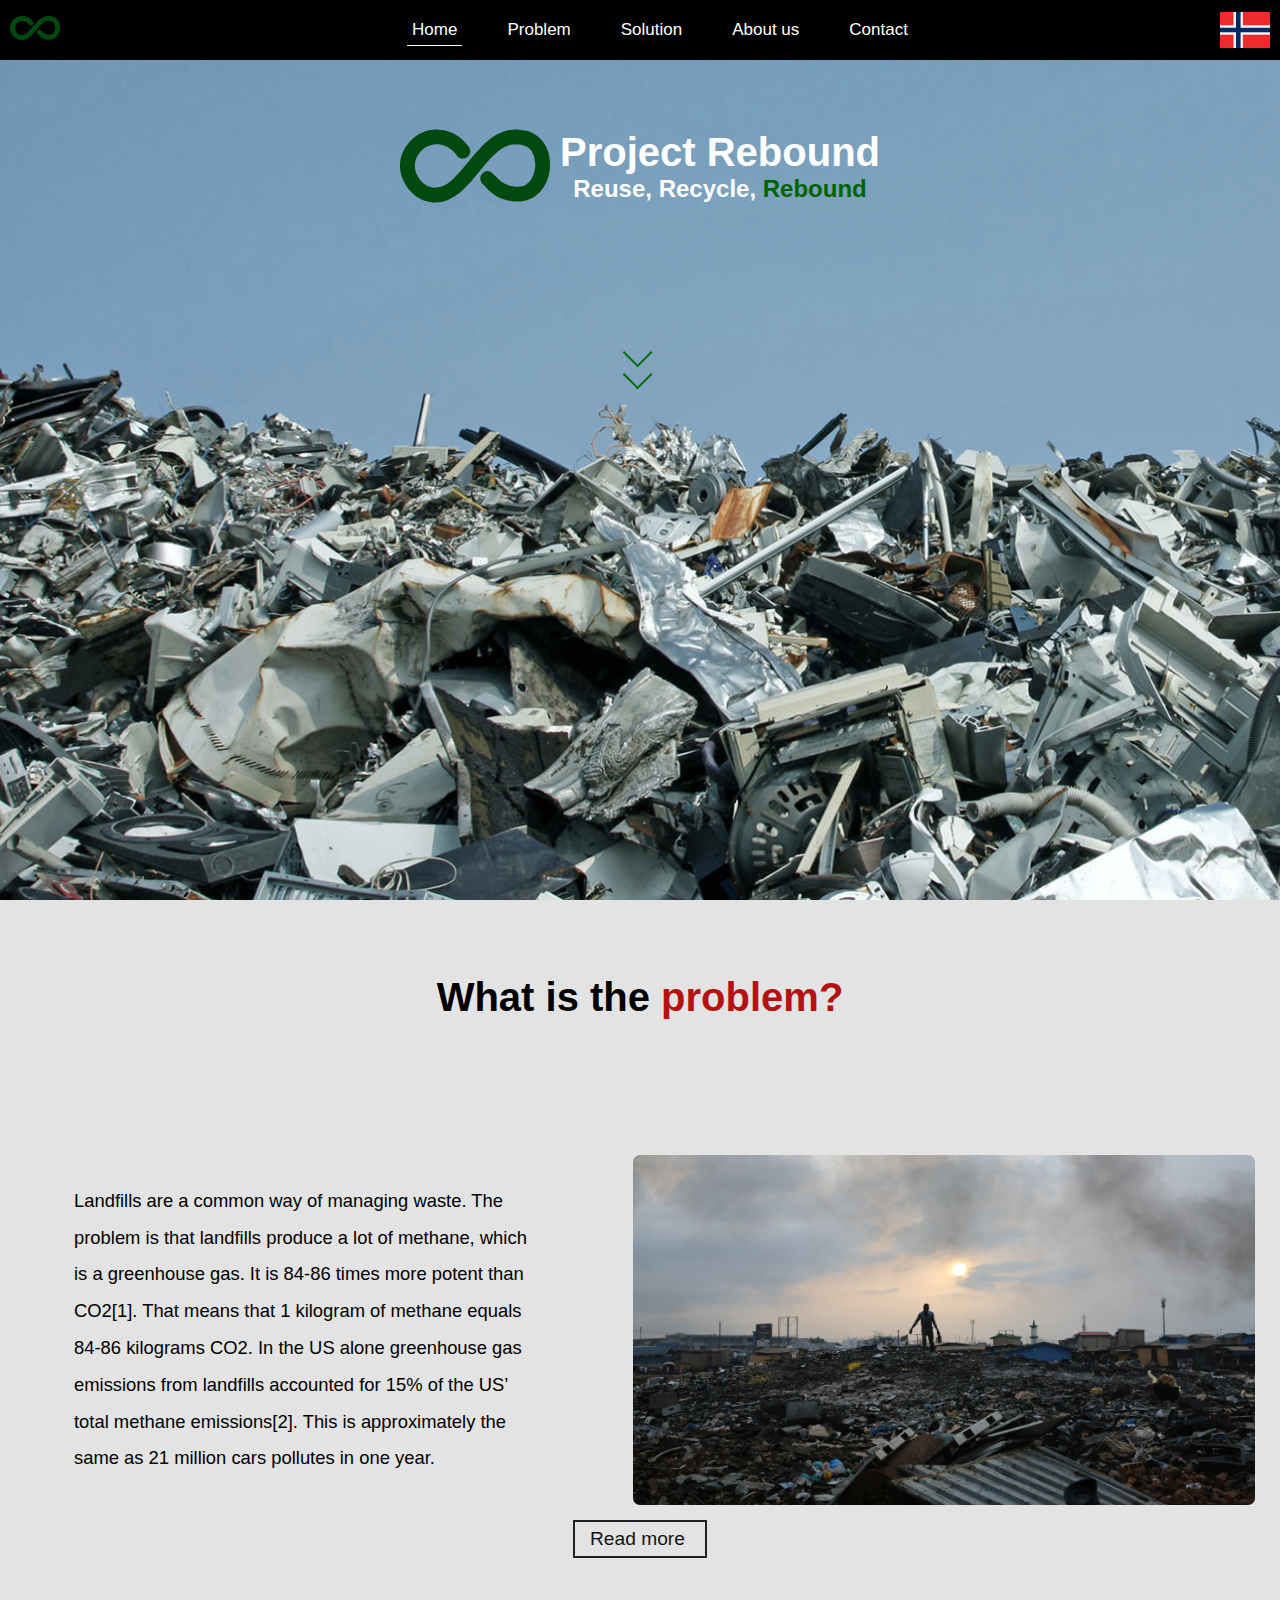
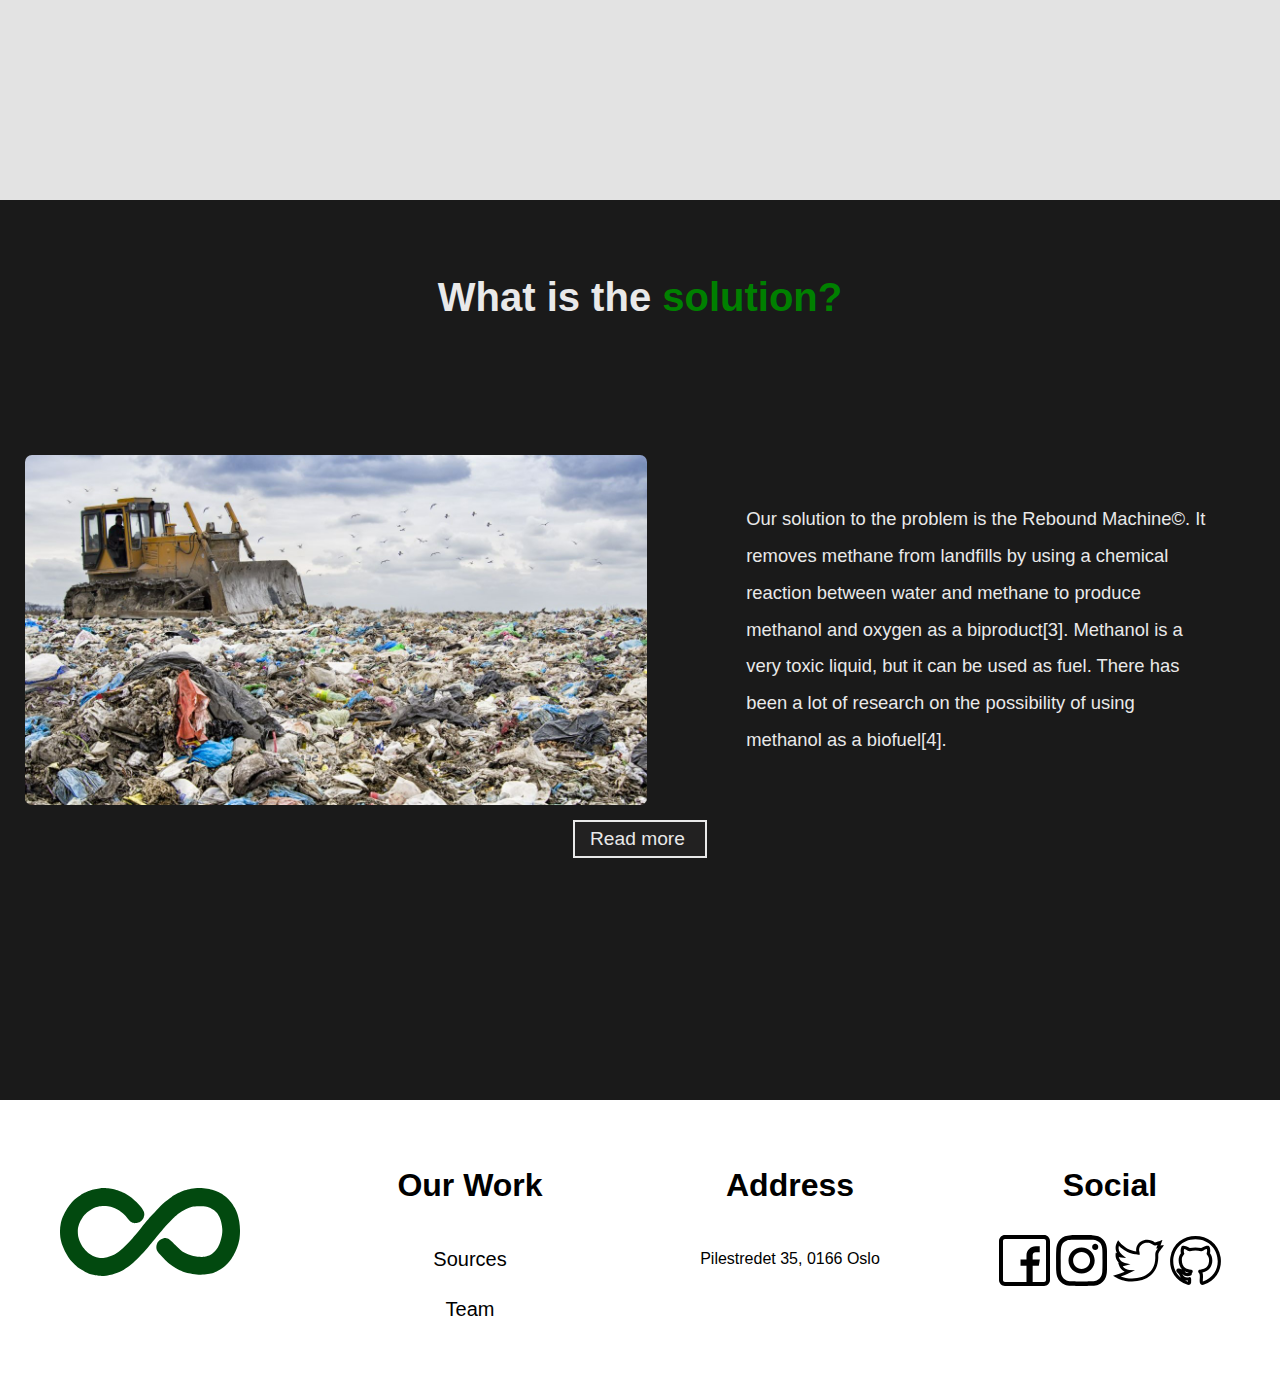
<file: index.html>
<!DOCTYPE html>
<html lang="en">

<head>
    <link rel="stylesheet" href="Resources/stylesheets/index.css">
    <link rel="stylesheet" href="Resources/stylesheets/footer.css">
    <link rel="stylesheet" href="Resources/stylesheets/nav-bar.css">
    <link rel="stylesheet" href="Resources/stylesheets/scroll.css">
    <script src="Resources/scripts/index.js"></script>
    <!--Special Chars (æ,ø,å)-->
    <meta charset="UTF-8">
    <!--Better control of layout on mobile devices-->
    <meta name="viewport" content="width=device-width, initial-scale=1">
    <link rel="icon" type="image/png" href="Resources/images/infinite-mathematical-symbol(2).svg" />
    <title>Rebound</title>
</head>

<body>
    <!------------------------- NAVBAR ----------------------------------->
    <nav class="nav-bar">
        <a href="index.html" class="box">
            <img src="Resources/images/infinite-mathematical-symbol(2).svg" alt="Rebound logo" class="nav-logo">
        </a>
        <ul class="nav-all-items box">
            <li class="nav-item-li active">
                <a class="nav-item-a" href="index.html">Home</a>
            </li>

            <li class="nav-item-li">
                <a class="nav-item-a" href="problem.html">Problem</a>
            </li>

            <li class="nav-item-li">
                <a class="nav-item-a" href="solution.html">Solution</a>
            </li>

            <li class="nav-item-li">
                <a class="nav-item-a" href="aboutus.html">About us</a>
            </li>

            <li class="nav-item-li">
                <a class="nav-item-a" href="contact.html">Contact</a>
            </li>
        </ul>
        <a href="Norwegian/index.html" class="box flagbox">
            <img src="Resources/images/norge.png" alt="Norwegian flag" class="nav-logo flag">
        </a>
    </nav>
    <ul class="hamburger-nav-bar" id="hamburger-nav-bar">
        <li class="hamburger-li"><a href="index.html">Home</a></li>
        <li class="hamburger-li"><a href="problem.html">Problem</a></li>
        <li class="hamburger-li"><a href="solution.html">Solution</a></li>
        <li class="hamburger-li"><a href="aboutus.html">About us</a></li>
        <li class="hamburger-li"><a href="contact.html">Contact</a></li>
        <a href="#" class="hamburger-a-closed" name="Close hamburger menu" title="Close hamburger menu">
            <div class="hamburger-line-closed"></div>
            <div class="hamburger-line-closed"></div>
            <div class="hamburger-line-closed"></div>
        </a>
    </ul>
    <a class="hamburger-a" href="#hamburger-nav-bar" name="Open hamburger menu" title="Open hamburger menu">
        <div class="hamburger-line-open"></div>
        <div class="hamburger-line-open"></div>
        <div class="hamburger-line-open"></div>
    </a>
    <!-- First slideshow -->
    <div class="slideshow even">
        <div class="div-arrows">
            <div class="scroll-div">
                <a href="#arrowHref" name="Scroll down the page" title="Scroll down the page">
                    <div>
                        <span class="arrows-green en"></span>
                        <span class="arrows-green to"></span>
                    </div>
                </a>
            </div>
        </div>
        <div class="scrolling" id="frontpageImg"><img id="front-img" alt="e-waste dumb site"
                src="Resources/images/landfill_frontimage.jpg"></div>
        <div class="logo-container">
            <div class="logo-flex">
                <img class="logo-img" src="Resources/images/infinite-mathematical-symbol(2).svg" alt="Logo">
                <div>
                    <h1 class="logo-text">Project Rebound</h1>
                    <h2 class="logo-text">
                        Reuse, Recycle, <span class="span-rebound">Rebound</span>
                    </h2>
                </div>
            </div>
        </div>
    </div>

    <div class="slideshow even" id="arrowHref">
        <div class="slideshow-div">
            <h1 class="slideshow-title">What is the <span class="red">problem?</span></h1>
            <div class="split">
                <p class="bodyText">Landfills are a common way of managing waste. The problem is that landfills produce
                    a lot of methane, which is a greenhouse gas. It is 84-86 times more potent than CO2[1].
                    That means that 1 kilogram of methane equals 84-86 kilograms CO2. In the US alone greenhouse gas
                    emissions from landfills accounted for 15% of the US’ total methane emissions[2]. This is approximately
                    the same as 21 million cars pollutes in one year.

                </p>
                <img src="Resources/images/landfill_1.jpg" alt="Dumpster">
            </div>
            <a class="readMoreBtn" href="problem.html">Read more</a>

        </div>
    </div>
    <!--<div class="slideshow scrolling" id="img2"></div> -->
    <div class="slideshow odd last">
        <div class="slideshow-div">
            <h1 class="slideshow-title">What is the <span class="lightergreen">solution?</span></h1>
            <div class="split">
                <img src="Resources/images/landfill_2.jpg" alt="Landfill">
                <p class="bodyText">Our solution to the problem is the Rebound Machine&copy;. It removes methane from
                    landfills by using a chemical reaction between water and methane to produce methanol and oxygen as
                    a biproduct[3]. Methanol is a very toxic liquid, but it can be used as fuel. There has been a lot of research on the possibility of using methanol as a biofuel[4].

                </p>
            </div>
            <a class="readMoreBtn btn-on-black" href="solution.html">Read more</a>
        </div>
    </div>
    <!------------------------- FOOTER CONTAINER ----------------------------------->
    <footer class="footer">
        <!--Makes a bracket for the for the links for navigation-->
        <ul class="footernav">
            <li class="navitem">
                <img class="footerlogo" src="Resources/images/infinite-mathematical-symbol(2).svg" alt="logo footer">
            </li>
            <li class="navitem">
                <!--Makes the titel over the bracket-->
                <h2 class="navtitle">Our Work</h2>
                <!--Creates the bracket-->
                <ul class="navul">
                    <li>
                        <a href="https://docs.google.com/document/d/18leOfNzwUxOi3zi_y0RYoi8DIbaTN81uLxuI0pcd2JM/edit">Sources</a>
                    </li>
                    <li>
                        <a href="aboutus.html#meetteam">Team</a>
                    </li>
                </ul>
            <li class="navitem">
                <h2 class="navtitle">Address</h2>
                <address>
                    Pilestredet 35, 0166 Oslo
                    <br>

                </address>
            </li>
            <!--Sosial media-->
            <li class="navitem">
                <h2 class="navtitle">Social</h2>
                <ul class="navul">
                    <li>
                        <a href="https://facebook.com">
                            <img src="Resources/images/facebook.svg" class=sosialimg alt="facebook">
                        </a>
                        <a href="https://instagram.com">
                            <img src="Resources/images/instagram.svg" class=sosialimg alt="instagram">
                        </a>
                        <a href="https://twitter.com">
                            <img src="Resources/images/twitter.svg" class=sosialimg alt=twitter>
                        </a>
                        <a href="https://github.com/krissmed/DAFE1200-2021/">
                            <img src="Resources/images/github.svg" class=sosialimg alt="github">
                        </a>
                    </li>
                </ul>
            </li>
        </ul>
    </footer>
</body>

</html>
</file>
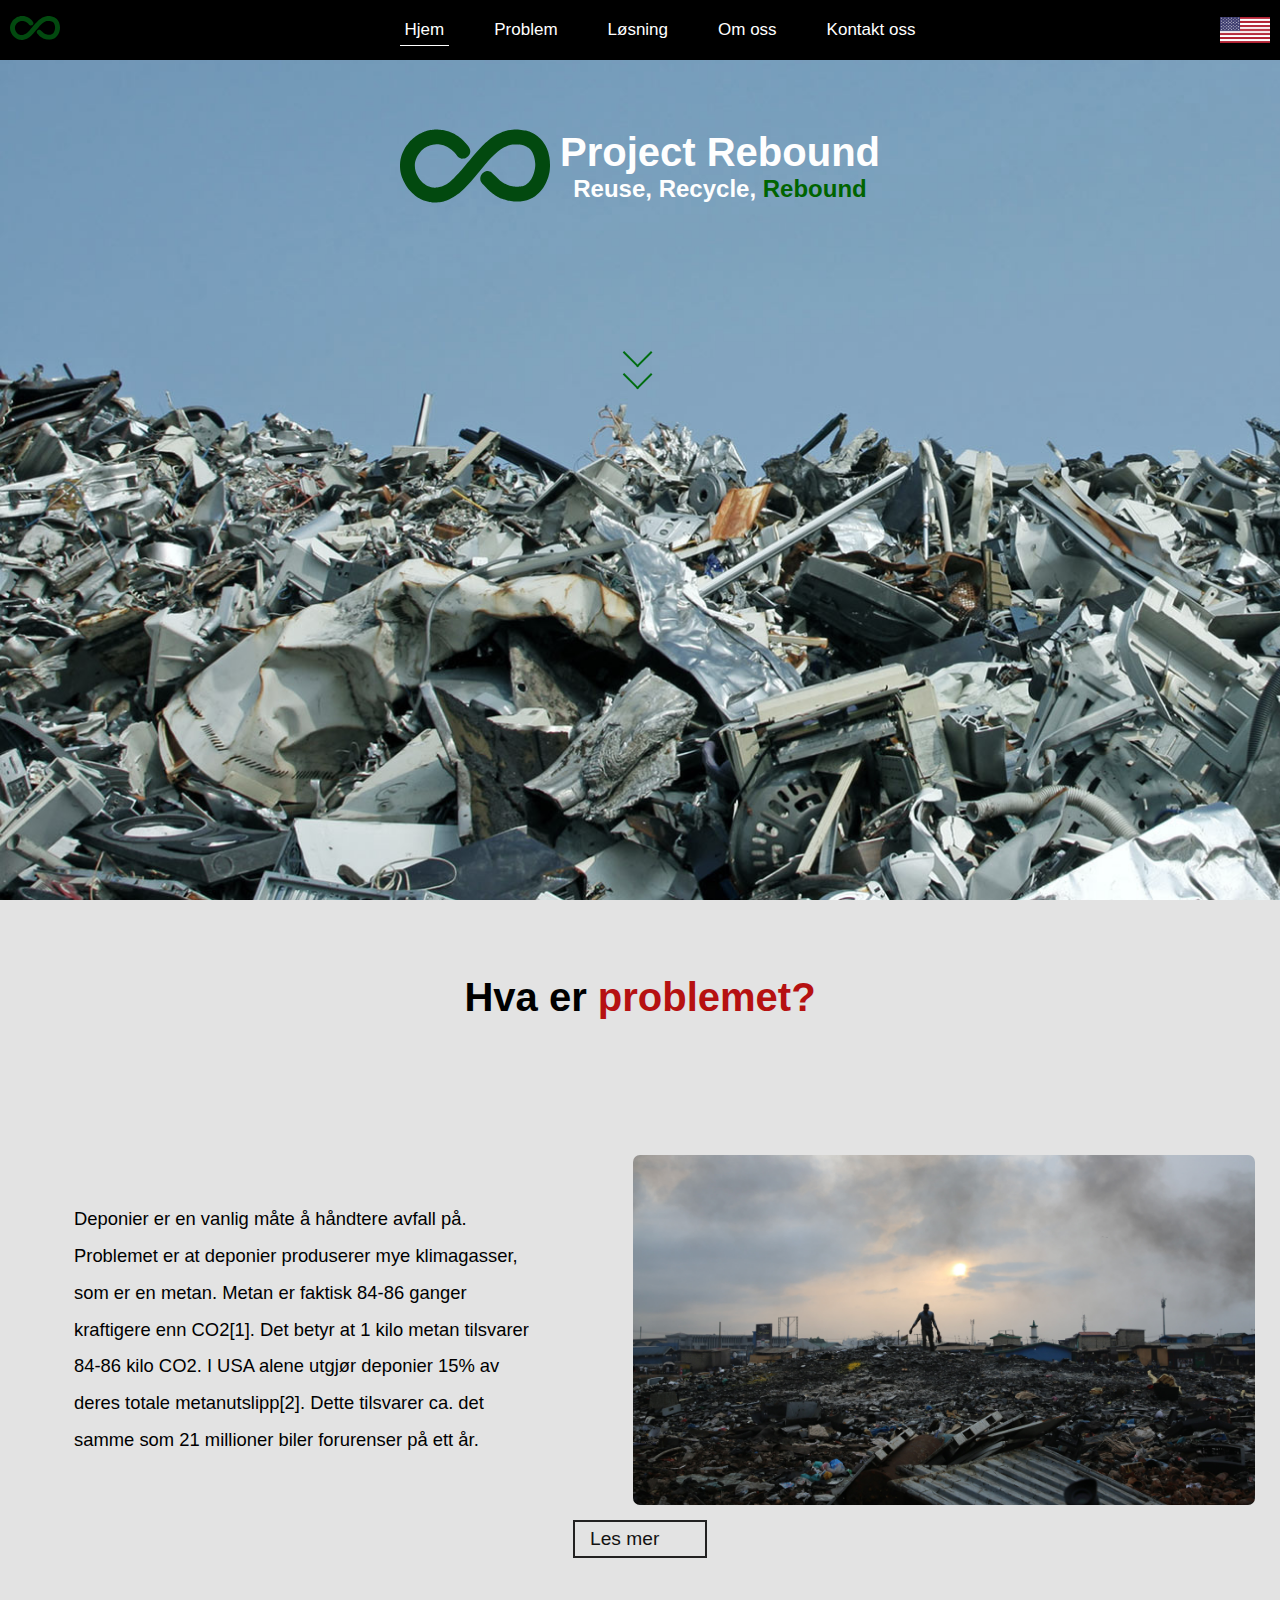
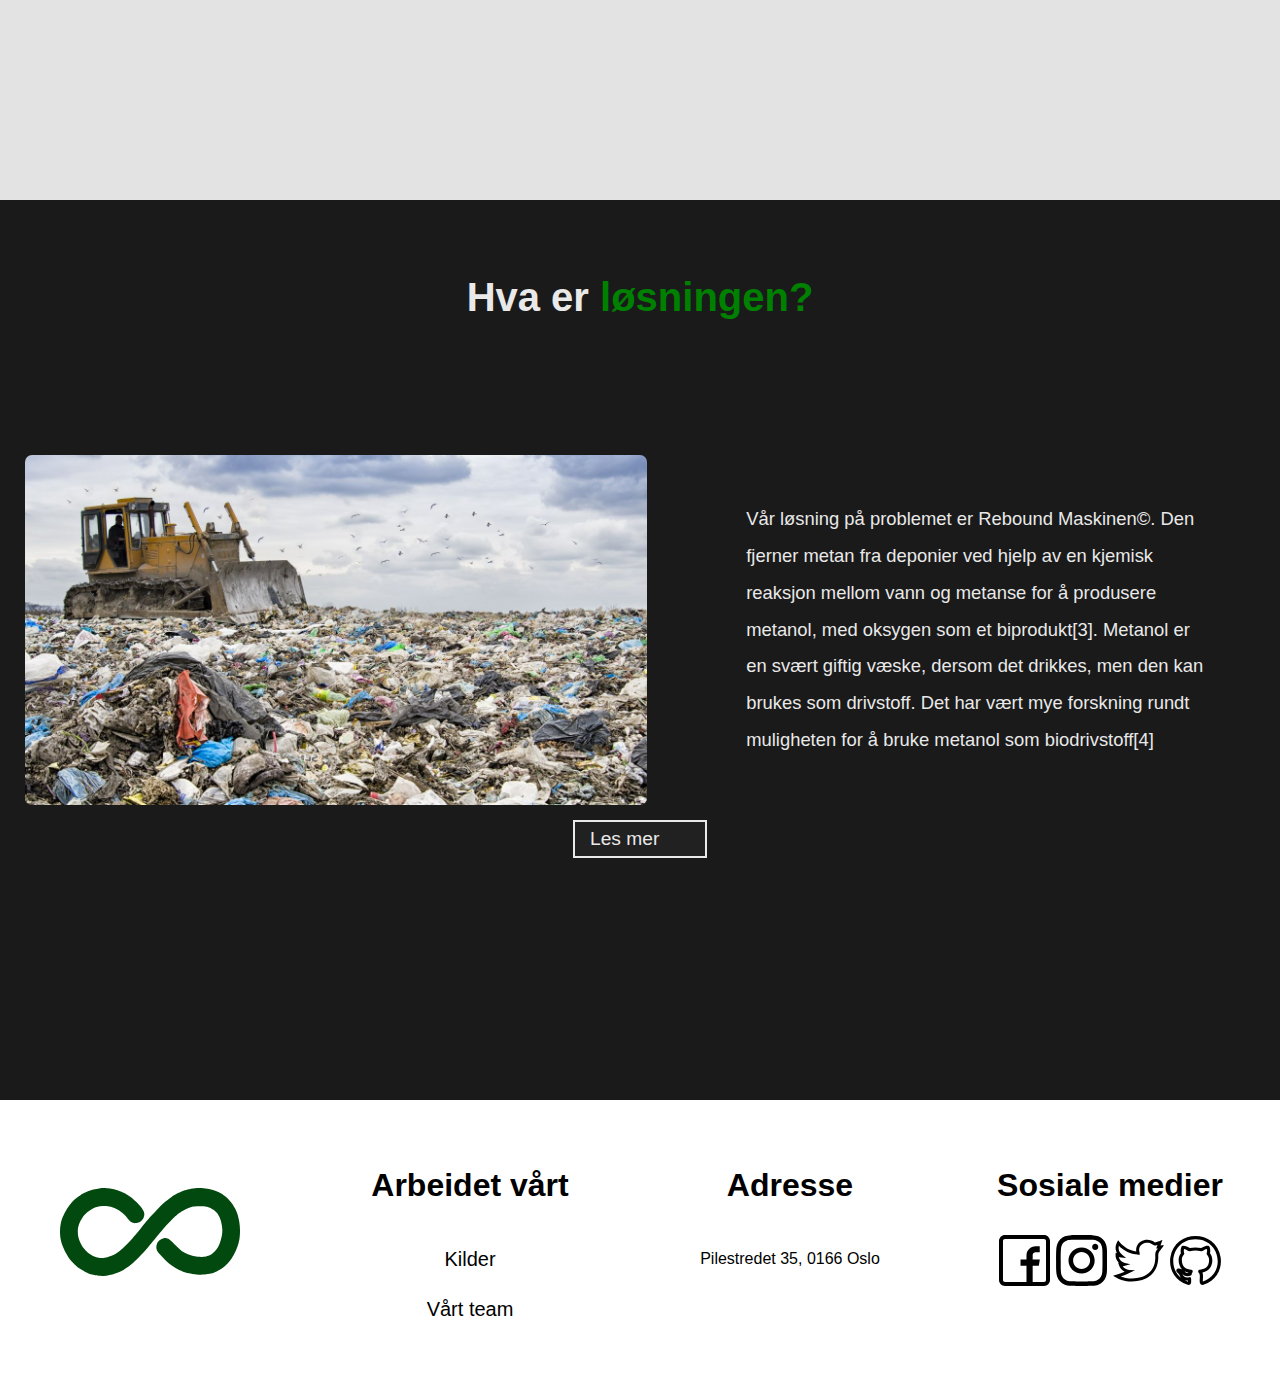
<file: Norwegian/index.html>
<!DOCTYPE html>
<html lang="no">

<head>
    <link rel="stylesheet" href="../Resources/stylesheets/index.css">
    <link rel="stylesheet" href="../Resources/stylesheets/footer.css">
    <link rel="stylesheet" href="../Resources/stylesheets/nav-bar.css">
    <link rel="stylesheet" href="../Resources/stylesheets/scroll.css">
    <script src="../Resources/scripts/index.js"></script>
    <!--Special Chars (æ,ø,å)-->
    <meta charset="UTF-8">
    <!--Better control of layout on mobile devices-->
    <meta name="viewport" content="width=device-width, initial-scale=1">
    <link rel="icon" type="image/png" href="../Resources/images/infinite-mathematical-symbol(2).svg" />
    <title>Rebound</title>
</head>

<body>
    <!------------------------- NAVBAR ----------------------------------->
    <nav class="nav-bar">
        <a href="index.html" class="box">
            <img src="../Resources/images/infinite-mathematical-symbol(2).svg" alt="Rebound logo" class="nav-logo">
        </a>
        <ul class="nav-all-items box">
            <li class="nav-item-li active">
                <a class="nav-item-a" href="index.html">Hjem</a>
            </li>

            <li class="nav-item-li">
                <a class="nav-item-a" href="problem.html">Problem</a>
            </li>

            <li class="nav-item-li">
                <a class="nav-item-a" href="løsning.html">Løsning</a>
            </li>

            <li class="nav-item-li">
                <a class="nav-item-a" href="omOss.html">Om oss</a>
            </li>

            <li class="nav-item-li">
                <a class="nav-item-a" href="kontakt.html">Kontakt oss</a>
            </li>
        </ul>
        <a href="../index.html" class="box flagbox">
            <img src="../Resources/images/US.png" alt="Amerikansk flag / American flag" class="nav-logo flag">
        </a>
    </nav>
    <ul class="hamburger-nav-bar" id="hamburger-nav-bar">
        <li class="hamburger-li"><a href="index.html">Home</a></li>
        <li class="hamburger-li"><a href="problem.html">Problem</a></li>
        <li class="hamburger-li"><a href="løsning.html">Løsning</a></li>
        <li class="hamburger-li"><a href="omOss.html">Om oss</a></li>
        <li class="hamburger-li"><a href="kontakt.html">Kontakt oss</a></li>
        <a href="#" class="hamburger-a-closed" name="Close hamburger menu" title="Close hamburger menu">
            <div class="hamburger-line-closed"></div>
            <div class="hamburger-line-closed"></div>
            <div class="hamburger-line-closed"></div>
        </a>
    </ul>
    <a class="hamburger-a" href="#hamburger-nav-bar" name="Open hamburger menu" title="Open hamburger menu">
        <div class="hamburger-line-open"></div>
        <div class="hamburger-line-open"></div>
        <div class="hamburger-line-open"></div>
    </a>
    <!-- First slideshow -->
    <div class="slideshow even">
        <div class="div-arrows">
            <div class="scroll-div">
                <a href="#arrowHref" name="Scroll down the page" title="Scroll down the page">
                    <div>
                        <span class="arrows-green en"></span>
                        <span class="arrows-green to"></span>
                    </div>
                </a>
            </div>
        </div>
        <div class="scrolling" id="frontpageImg"><img id="front-img" alt="deponi"
                src="../Resources/images/landfill_frontimage.jpg"></div>
        <div class="logo-container">
            <div class="logo-flex">
                <img class="logo-img" src="../Resources/images/infinite-mathematical-symbol(2).svg" alt="Logo">
                <div>
                    <h1 class="logo-text">Project Rebound</h1>
                    <h2 class="logo-text">
                        Reuse, Recycle, <span class="span-rebound">Rebound</span>
                    </h2>
                </div>
            </div>
        </div>
    </div>

    <div class="slideshow even" id="arrowHref">
        <div class="slideshow-div">
            <h1 class="slideshow-title">Hva er <span class="red">problemet?</span></h1>
            <div class="split">
                <p class="bodyText">Deponier er en vanlig måte å håndtere avfall på. Problemet er at deponier produserer
                    mye klimagasser, som er en metan. Metan er faktisk 84-86 ganger kraftigere enn CO2[1].
                    Det betyr at 1 kilo metan tilsvarer 84-86 kilo CO2. I USA alene utgjør deponier 15% av deres totale
                    metanutslipp[2]. Dette tilsvarer ca.
                    det samme som 21 millioner biler forurenser på ett år.

                </p>
                <img src="../Resources/images/landfill_1.jpg" alt="Deponi">
            </div>
            <a class="readMoreBtn" href="problem.html">Les mer</a>

        </div>
    </div>
    <!--<div class="slideshow scrolling" id="img2"></div> -->
    <div class="slideshow odd last">
        <div class="slideshow-div">
            <h1 class="slideshow-title">Hva er <span class="lightergreen">løsningen?</span></h1>
            <div class="split">
                <img src="../Resources/images/landfill_2.jpg" alt="Deponiarbeidere">
                <p class="bodyText">Vår løsning på problemet er Rebound Maskinen&copy;. Den fjerner metan fra
                    deponier ved hjelp av en kjemisk reaksjon mellom vann og metanse for å produsere metanol, med
                    oksygen som
                    et biprodukt[3]. Metanol er en svært giftig væske, dersom det drikkes, men den kan brukes som drivstoff. Det har vært
                    mye forskning rundt muligheten for å bruke metanol som biodrivstoff[4]

                </p>
            </div>
            <a class="readMoreBtn btn-on-black" href="løsning.html">Les mer</a>
        </div>
    </div>
    <!------------------------- FOOTER CONTAINER ----------------------------------->
    <footer class="footer">
        <!--Makes a bracket for the for the links for navigation-->
        <ul class="footernav">
            <li class="navitem">
                <img class="footerlogo" src="../Resources/images/infinite-mathematical-symbol(2).svg" alt="logo footer">
            </li>
            <li class="navitem">
                <!--Makes the titel over the bracket-->
                <h2 class="navtitle">Arbeidet vårt</h2>
                <!--Creates the bracket-->
                <ul class="navul">
                    <li>
                        <a
                            href="https://docs.google.com/document/d/18leOfNzwUxOi3zi_y0RYoi8DIbaTN81uLxuI0pcd2JM/edit">Kilder</a>
                    </li>
                    <li>
                        <a href="omOss.html">Vårt team</a>
                    </li>
                </ul>
            <li class="navitem">
                <h2 class="navtitle">Adresse</h2>
                <address>
                    Pilestredet 35, 0166 Oslo
                    <br>

                </address>
            </li>
            <!--Sosial media-->
            <li class="navitem">
                <h2 class="navtitle">Sosiale medier</h2>
                <ul class="navul">
                    <li>
                        <a href="https://facebook.com">
                            <img src="../Resources/images/facebook.svg" class=sosialimg alt="facebook">
                        </a>
                        <a href="https://instagram.com">
                            <img src="../Resources/images/instagram.svg" class=sosialimg alt="instagram">
                        </a>
                        <a href="https://twitter.com">
                            <img src="../Resources/images/twitter.svg" class=sosialimg alt=twitter>
                        </a>
                        <a href="https://github.com/krissmed/DAFE1200-2021/">
                            <img src="../Resources/images/github.svg" class=sosialimg alt="github">
                        </a>
                    </li>
                </ul>
            </li>
        </ul>
    </footer>
</body>

</html>
</file>
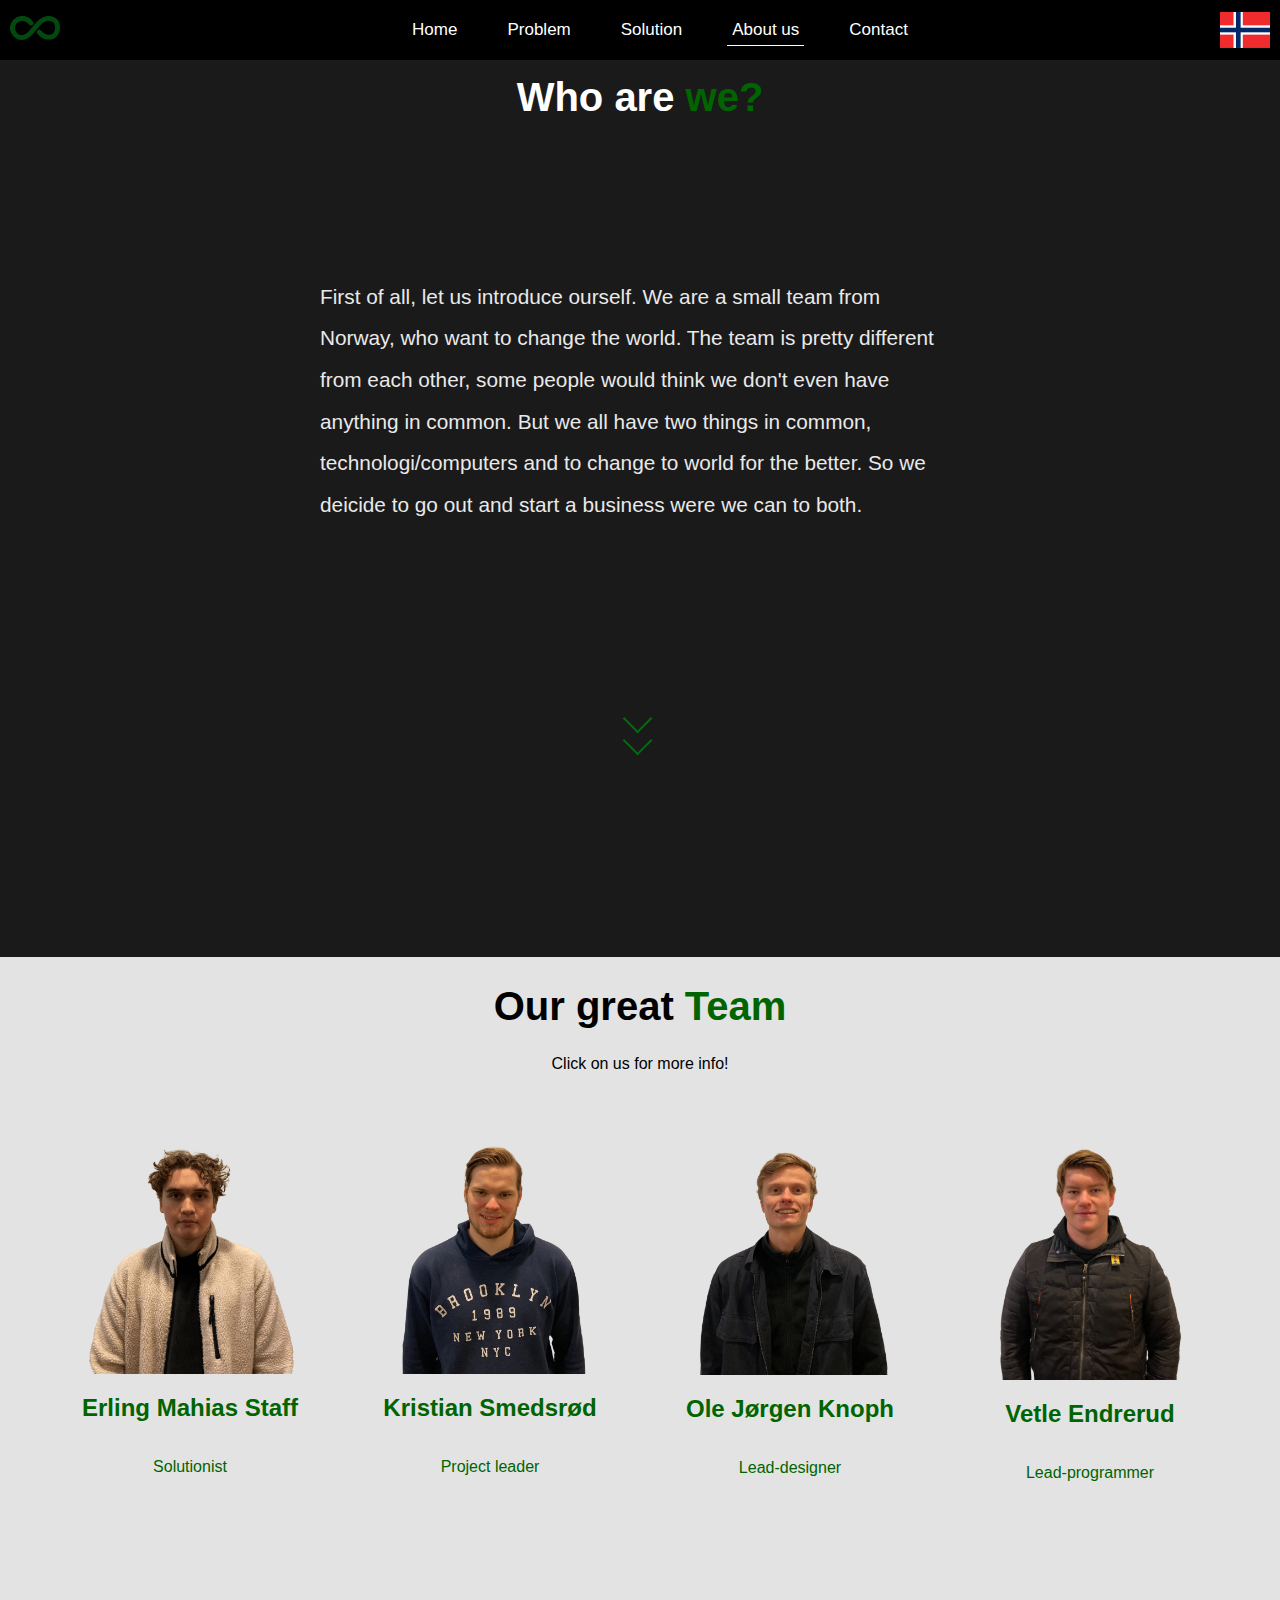
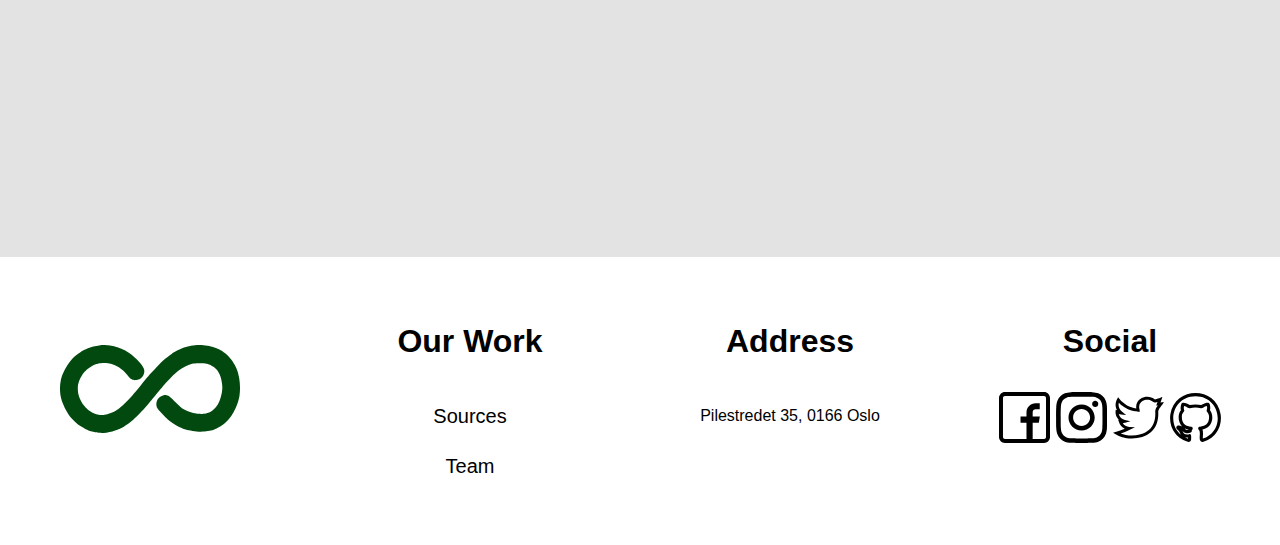
<file: aboutus.html>
<!DOCTYPE html>
<html lang="en">
<head>
    <link rel="stylesheet" href="Resources/stylesheets/aboutus.css">
    <link rel="stylesheet" href="Resources/stylesheets/footer.css">
    <link rel="stylesheet" href="Resources/stylesheets/nav-bar.css">
    <link rel="stylesheet" href="Resources/stylesheets/scroll.css">

    <!-- Document Title -->
    <title>Rebound | About us</title>
    <!-- Meta Description -->
    <meta name="description" content="About the developers">

    <!--Special Chars (æ,ø,å)-->
    <meta charset="UTF-8">
    <!--Better control of layout on mobile devices-->
    <link rel="icon" type="image/png" href="Resources/images/infinite-mathematical-symbol(2).svg" />
    <!-- Viewport for responsive web design -->
    <meta name="viewport" content="width=device-width, initial-scale=1, viewport-fit=cover">
</head>
<body>
    <!------------------------- NAVBAR ----------------------------------->
    <nav class="nav-bar">
        <!-- Link and logo-->
        <a href="index.html" class="box">
            <img src="Resources/images/infinite-mathematical-symbol(2).svg" alt="Rebound logo" class="nav-logo">
        </a>
        <!--The nav bars table-->
        <ul class="nav-all-items box">
            <!--Item in the table with link-->
            <li class="nav-item-li">
                <a class="nav-item-a" href="index.html">Home</a>
            </li>

            <li class="nav-item-li">
                <a class="nav-item-a" href="problem.html">Problem</a>
            </li>

            <li class="nav-item-li">
                <a class="nav-item-a" href="solution.html">Solution</a>
            </li>

            <li class="nav-item-li active">
                <a class="nav-item-a" href="aboutus.html">About us</a>
            </li>

            <li class="nav-item-li">
                <a class="nav-item-a" href="contact.html">Contact</a>
            </li>
        </ul>
        
        <a href="Norwegian/omOss.html" class="box flagbox">
            <img src="Resources/images/norge.png" alt="Norwegian flag" class="nav-logo flag">
        </a>
    </nav>
    <ul class="hamburger-nav-bar" id="hamburger-nav-bar">
        <li class="hamburger-li"><a href="index.html">Home</a></li>
        <li class="hamburger-li"><a href="problem.html">Problem</a></li>
        <li class="hamburger-li"><a href="solution.html">Solution</a></li>
        <li class="hamburger-li"><a href="aboutus.html">About us</a></li>
        <li class="hamburger-li"><a href="contact.html">Contact</a></li>
        <a href="#" class="hamburger-a-closed" name="Close hamburger menu" title="Close hamburger menu">
            <div class="hamburger-line-closed"></div>
            <div class="hamburger-line-closed"></div>
            <div class="hamburger-line-closed"></div>
        </a>
    </ul>
    <a class="hamburger-a" href="#hamburger-nav-bar" name="Open hamburger menu" title="Open hamburger menu">
        <div class="hamburger-line-open"></div>
        <div class="hamburger-line-open"></div>
        <div class="hamburger-line-open"></div>
    </a>
    
    <!--First slideshow on the site, the odd tag changes it color to gray-->
    <div class="slideshow odd">
        <div class="slideshow-div">
            
            <!--Title-->
            <h1 class="slideshow-title-white">Who are <span class="green">we?</span></h1>
            <div class="split">
                <!--Tekst-->
                <p class="bodyText">First of all, let us introduce ourself. We are a small team from Norway, who want to change the world.
                    The team is pretty different from each other, some people would think we don't even have anything in common. But we all have two things in common,
                    technologi/computers and to change to world for the better. So we deicide to go out and start a business were we can to both.


                </p>
                
        </div>
        <!--Animated arrows-->     
        <div class="div-arrows desktopArrow">
            <div class="scroll-div">
                <a href="#abouthref" id="abouthref" name="Scroll down the page" title="Scroll down the page">
                    <div>
                        <span class="arrows-green desktop en"></span>
                        <span class="arrows-green desktop to"></span>
                    </div>
                </a>
            </div>
        </div>
    </div>
    </div>
    <!--Andre slideshow-->
    <div class="slideshow even" id="meetteam">
        <!--Title-->
        <h1 class="slideshow-title-black">Our great <span class="green">Team</span></h1>
        <span class="clickus">Click on us for more info!</span>
        <div class="container">


           <!--The href aktivates the popup when the user clicks on the person (only css)-->
            <a href="#team1 "  class="team-link">
            <div class="team">
                <!--Image of person-->
                <img src="Resources/TeamMembers/erling.png" alt="Profile Picture" class="teamPic">
                <!--Name of person-->
                <h2>Erling Mahias Staff</h2>
                <!--Role-->
                <p class="role">Solutionist</p>
                
            </div>
        </a>
    
        <!--Popup for the fist person-->
        <div id="team1" class="popup">
            <!--Main Div-->
            <div class="popup-div">
                <div class="popup-innhold">
                    <!--Name-->
                    <h1>Erling Mathias Staff</h1>
                    <!--Image of person-->
                    <img src="Resources/TeamMembers/erling.png" class="popup-img" alt="Team member Erling">
                    <!--Text and contact info-->
                    <p class="popup-text"> This is <b>Erling</b> our teams solutionist. Born and raised in Høvik Norway, 
                        and have always loved puzzles and solving problems. He is an awesome member of our team.
                        Right now, he's probably stuck with a puzzle.
                        <br> <span class="contact">Contact Info</span>
                        <br> S354344
                        <br> s354344@oslomet.no
                    </p>
                        <!--Button to close the popup-->
                        <a class="popup-knapp" href="#meetteam">Close</a>
                </div>
                
            </div>
        </div>
    
        
        <a href="#team2" class="team-link">
            <div class="team">
                <img src="Resources/TeamMembers/kristian.png" alt="Profile Picture" class="teamPic">
                <h2>Kristian Smedsrød</h2>
                <p class="role">Project leader</p>
                
            </div>
        </a>
        
            <!--Popup to second person-->
        <div id="team2" class="popup">
            <div class="popup-div">
                <div class="popup-innhold">
                    <h1>Kristian Smedsrød</h1>
                    <img src="Resources/TeamMembers/kristian.png" class="popup-img" alt="Team member Kristian">
                    <p class="popup-text">This is <b>Kristian</b>, born and raised in Grorud. He is our great project leader and our mastermind.
                        You are probably wondering what he's doing right now? Leading us into greatness!
                        <br> <span class="contact">Contact Info</span> 
                        <br> S354374
                        <br> s354374@oslomet.no
                    </p>
                        <a class="popup-knapp" href="#meetteam">Close</a>
                </div>
                
            </div>
        </div>
         
            <a href="#team3" class="team-link">
            <div class="team">
                <img src="Resources/TeamMembers/ole.png" alt="Profile Picture" class="teamPic">
                <h2>Ole Jørgen Knoph</h2>
                <p class="role">Lead-designer</p>
                
            </div>
        </a>
        

        <!--Popup til third person-->
        <div id="team3" class="popup">
            <div class="popup-div">
                <div class="popup-innhold">
                    <h1>Ole Jørgen Knoph</h1>
                    <img src="Resources/TeamMembers/ole.png" class="popup-img" alt="Team member Ole">
                    <p class="popup-text">This is <b>Ole Jørgen</b> our teams lead-designer. 
                        Born and raised in Lilestrøm, Norway, and have designed and created things from a young age. 
                        Right now, he is probably creating something cool.
                        <br> <span class="contact">Contact Info</span> 
                        <br> S354371
                        <br> s354371@oslomet.no
                        
                        
                    </p>
                    <a class="popup-knapp" href="#meetteam">Close</a>
                </div>
                
            </div>
        </div>
        
            <a href="#team4" class="team-link">
            <div class="team">
                <img src="Resources/TeamMembers/vetle.png" alt="Profile Picture" class="teamPic">
                <h2>Vetle Endrerud</h2>
                <p class="role">Lead-programmer</p>
            </div>
        </a>
        

        <!--Popup til fourth person-->
        <div id="team4" class="popup">
            <div class="popup-div">
                <div class="popup-innhold">
                    <h1>Vetle Endrerud</h1>
                    <img src="Resources/TeamMembers/vetle.png" class="popup-img" alt="Team member Vetle">
                    <p class="popup-text">This is <b>Vetle</b>, born and raised in Hønefoss.
                        Vetle is our great programmer and never says no to a challenge.
                        He has programmed since was young, and it super excited to work on this project
                        <br> <span class="contact">Contact Info</span> 
                        <br> S354418
                        <br> s354418@oslomet.no
                    
                    </p>
                    <a class="popup-knapp" href="#meetteam">Close</a>
                </div>
                
            </div>
        </div>
        </div>
        </div>
    
            

       
    <!------------------------- FOOTER CONTAINER ----------------------------------->
    <footer class="footer">
        <!--Makes a bracket for the for the links for navigation-->
        <ul class="footernav">
            <li class="navitem">
                <img class="footerlogo" src="Resources/images/infinite-mathematical-symbol(2).svg" alt="logo footer">
            </li>
            <li class="navitem">
                <!--Makes the titel over the bracket-->
                <h2 class="navtitle">Our Work</h2>
                <!--Creates the bracket-->
                <ul class="navul">
                    <li>
                        <a href="https://docs.google.com/document/d/18leOfNzwUxOi3zi_y0RYoi8DIbaTN81uLxuI0pcd2JM/edit">Sources</a>
                    </li>
                    <li>
                        <a href="aboutus.html#meetteam">Team</a>
                    </li>
                </ul>
            <li class="navitem">
                <h2 class="navtitle">Address</h2>
                <address>
                    Pilestredet 35, 0166 Oslo
                    <br>

                </address>
            </li>
            <!--Sosial media-->
            <li class="navitem">
                <h2 class="navtitle">Social</h2>
                <ul class="navul">
                    <li>
                        <a href="https://facebook.com">
                            <img src="Resources/images/facebook.svg" class=sosialimg alt="facebook">
                        </a>
                        <a href="https://instagram.com">
                            <img src="Resources/images/instagram.svg" class=sosialimg alt="instagram">
                        </a>
                        <a href="https://twitter.com">
                            <img src="Resources/images/twitter.svg" class=sosialimg alt=twitter>
                        </a>
                        <a href="https://github.com/krissmed/DAFE1200-2021/">
                            <img src="Resources/images/github.svg" class=sosialimg alt="github">
                        </a>
                    </li>
                </ul>
            </li>
        </ul>
    </footer>
    
</body>
<script src="Resources/scripts/index.js"></script>
</html>
</file>
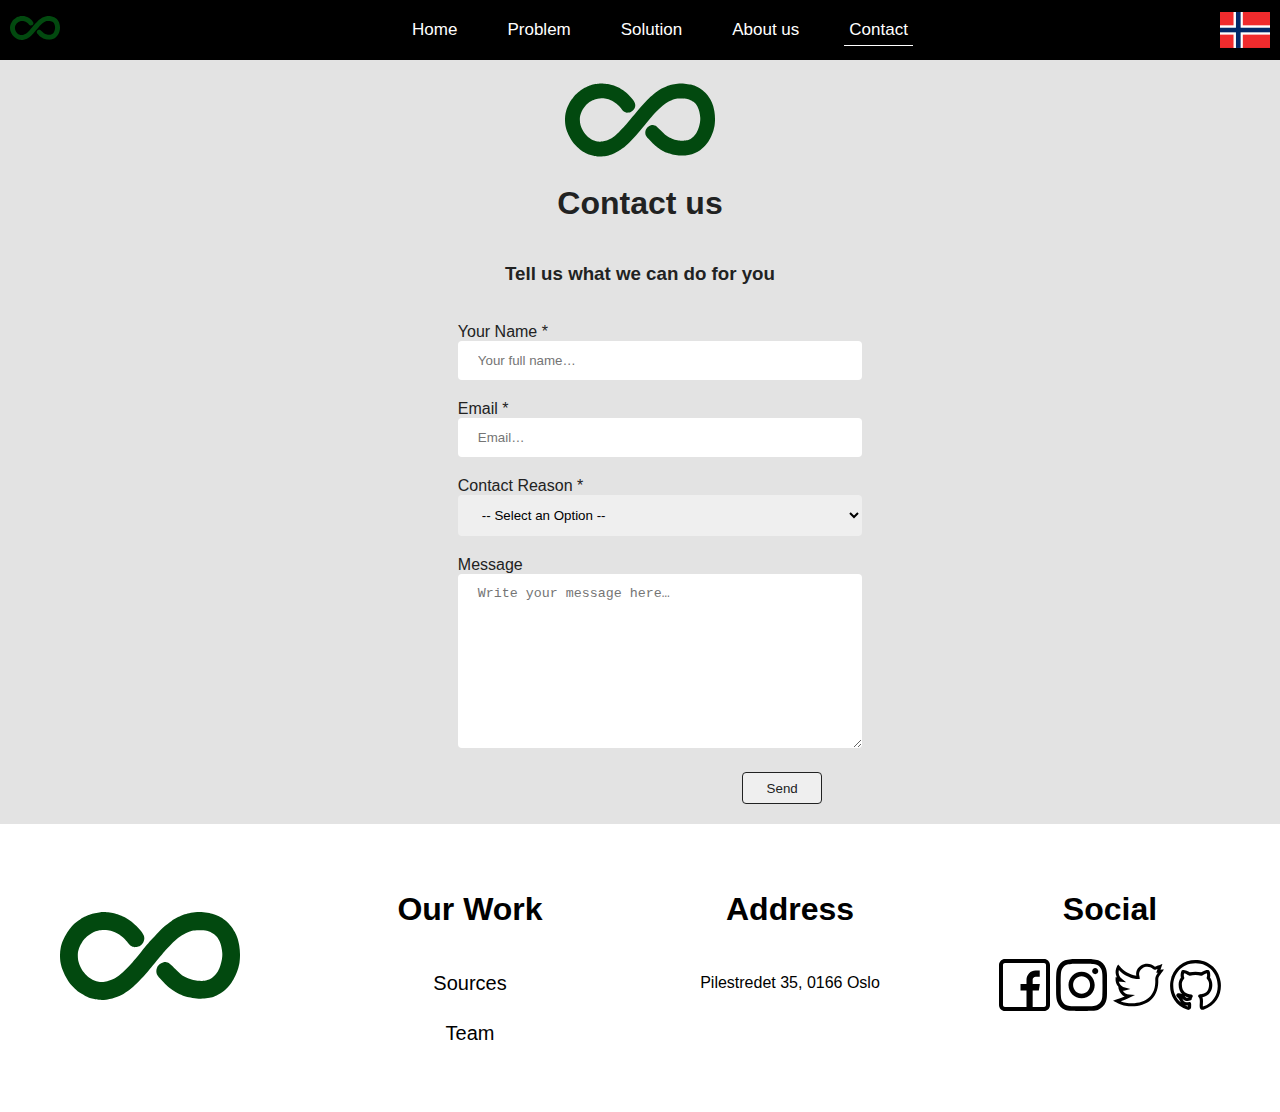
<file: contact.html>
<!DOCTYPE html>
<html lang="en">
<head>
    <link rel="stylesheet" href="Resources/stylesheets/contact.css">
    <link rel="stylesheet" href="Resources/stylesheets/index.css">
    <link rel="stylesheet" href="Resources/stylesheets/footer.css">
    <link rel="stylesheet" href="Resources/stylesheets/nav-bar.css">

    <!-- Document Title -->
    <title>Rebound | Contact</title>
    <!-- Meta Description -->
    <meta name="description" content="Contact us">

    <!--Special Chars (æ,ø,å)-->
    <meta charset="UTF-8">
    <!--Better control of layout on mobile devices-->
    <link rel="icon" type="image/png" href="Resources/images/infinite-mathematical-symbol(2).svg" />
    <!-- Viewport for responsive web design -->
    <meta name="viewport" content="width=device-width, initial-scale=1, viewport-fit=cover">

</head>
<body>
<!------------------------- NAVBAR ----------------------------------->
<nav class="nav-bar">
    <a href="index.html" class="box">
        <img src="Resources/images/infinite-mathematical-symbol(2).svg" alt="Rebound logo" class="nav-logo">
    </a>
    <ul class="nav-all-items box">
        <li class="nav-item-li">
            <a class="nav-item-a" href="index.html">Home</a>
        </li>

        <li class="nav-item-li">
            <a class="nav-item-a" href="problem.html">Problem</a>
        </li>

        <li class="nav-item-li">
            <a class="nav-item-a" href="solution.html">Solution</a>
        </li>

        <li class="nav-item-li">
            <a class="nav-item-a" href="aboutus.html">About us</a>
        </li>

        <li class="nav-item-li active">
            <a class="nav-item-a" href="contact.html">Contact</a>
        </li>
    </ul>
    <a href="Norwegian/kontakt.html" class="box flagbox">
        <img src="Resources/images/norge.png" alt="Norwegian flag" class="nav-logo flag">
    </a>
</nav>
<ul class="hamburger-nav-bar" id="hamburger-nav-bar">
    <li class="hamburger-li"><a href="index.html">Home</a></li>
    <li class="hamburger-li"><a href="problem.html">Problem</a></li>
    <li class="hamburger-li"><a href="solution.html">Solution</a></li>
    <li class="hamburger-li"><a href="aboutus.html">About us</a></li>
    <li class="hamburger-li"><a href="contact.html">Contact</a></li>
    <a href="#" class="hamburger-a-closed" name="Close hamburger menu" title="Close hamburger menu">
        <div class="hamburger-line-closed"></div>
        <div class="hamburger-line-closed"></div>
        <div class="hamburger-line-closed"></div>
    </a>
</ul>
<a class="hamburger-a" href="#hamburger-nav-bar" name="Open hamburger menu" title="Open hamburger menu">
<div class="hamburger-line-open"></div>
    <div class="hamburger-line-open"></div>
    <div class="hamburger-line-open"></div>
</a>
<!------------------------- CONTENT ----------------------------------->
<div class="containerContact">
    <span class="logo-heading">
                        <!--logo image-->
                <img class="logo-img" src="Resources/images/infinite-mathematical-symbol(2).svg" alt="Logo">
    </span>

        <h1>Contact us</h1>
        <h3>Tell us what we can do for you</h3>
<form>
    <div class="name form">
        <label for="name">Your Name *</label>
        <input type="text" id="name" placeholder="Your full name…" required>
    </div>

    <div class="email form">
        <label for="email">Email * </label>
        <input type="text" id="email" placeholder="Email…" required>
    </div>

    <div class="contact form">
        <label for="contactReason">Contact Reason *</label>
        <select id="contactReason" name="Contact Reason" required>
            <option hidden disabled selected value> -- Select an Option -- </option>
            <option value="sales">Buying</option>
            <option value="billing">Billing</option>
            <option value="Help">Help</option>
            <option value="Other">Other</option>
        </select>
    </div>

    <div class="message form">
            <label for="message">Message</label>
            <textarea id="message" name="Message" rows="10" cols="30" placeholder="Write your message here…" required></textarea>
    </div>

    <div class="submit">
        <input type="submit" id="submit" name="Submit" class="submitButton" value="Send">
    </div>

</form>
</div>

    <!------------------------- FOOTER CONTAINER ----------------------------------->
    <footer class="footer">
        <!--Makes a bracket for the for the links for navigation-->
        <ul class="footernav">
            <li class="navitem">
                <img class="footerlogo" src="Resources/images/infinite-mathematical-symbol(2).svg" alt="logo footer">
            </li>
            <li class="navitem">
                <!--Makes the titel over the bracket-->
                <h2 class="navtitle">Our Work</h2>
                <!--Creates the bracket-->
                <ul class="navul">
                    <li>
                        <a href="https://docs.google.com/document/d/18leOfNzwUxOi3zi_y0RYoi8DIbaTN81uLxuI0pcd2JM/edit">Sources</a>
                    </li>
                    <li>
                        <a href="aboutus.html#meetteam">Team</a>
                    </li>
                </ul>
            <li class="navitem">
                <h2 class="navtitle">Address</h2>
                <address>
                    Pilestredet 35, 0166 Oslo
                    <br>

                </address>
            </li>
            <!--Sosial media-->
            <li class="navitem">
                <h2 class="navtitle">Social</h2>
                <ul class="navul">
                    <li>
                        <a href="https://facebook.com">
                            <img src="Resources/images/facebook.svg" class=sosialimg alt="facebook">
                        </a>
                        <a href="https://instagram.com">
                            <img src="Resources/images/instagram.svg" class=sosialimg alt="instagram">
                        </a>
                        <a href="https://twitter.com">
                            <img src="Resources/images/twitter.svg" class=sosialimg alt=twitter>
                        </a>
                        <a href="https://github.com/krissmed/DAFE1200-2021/">
                            <img src="Resources/images/github.svg" class=sosialimg alt="github">
                        </a>
                    </li>
                </ul>
            </li>
        </ul>
    </footer>
<script src="Resources/scripts/contact.js"></script>
<script src="Resources/scripts/index.js"></script>
</body>
</html>
</file>
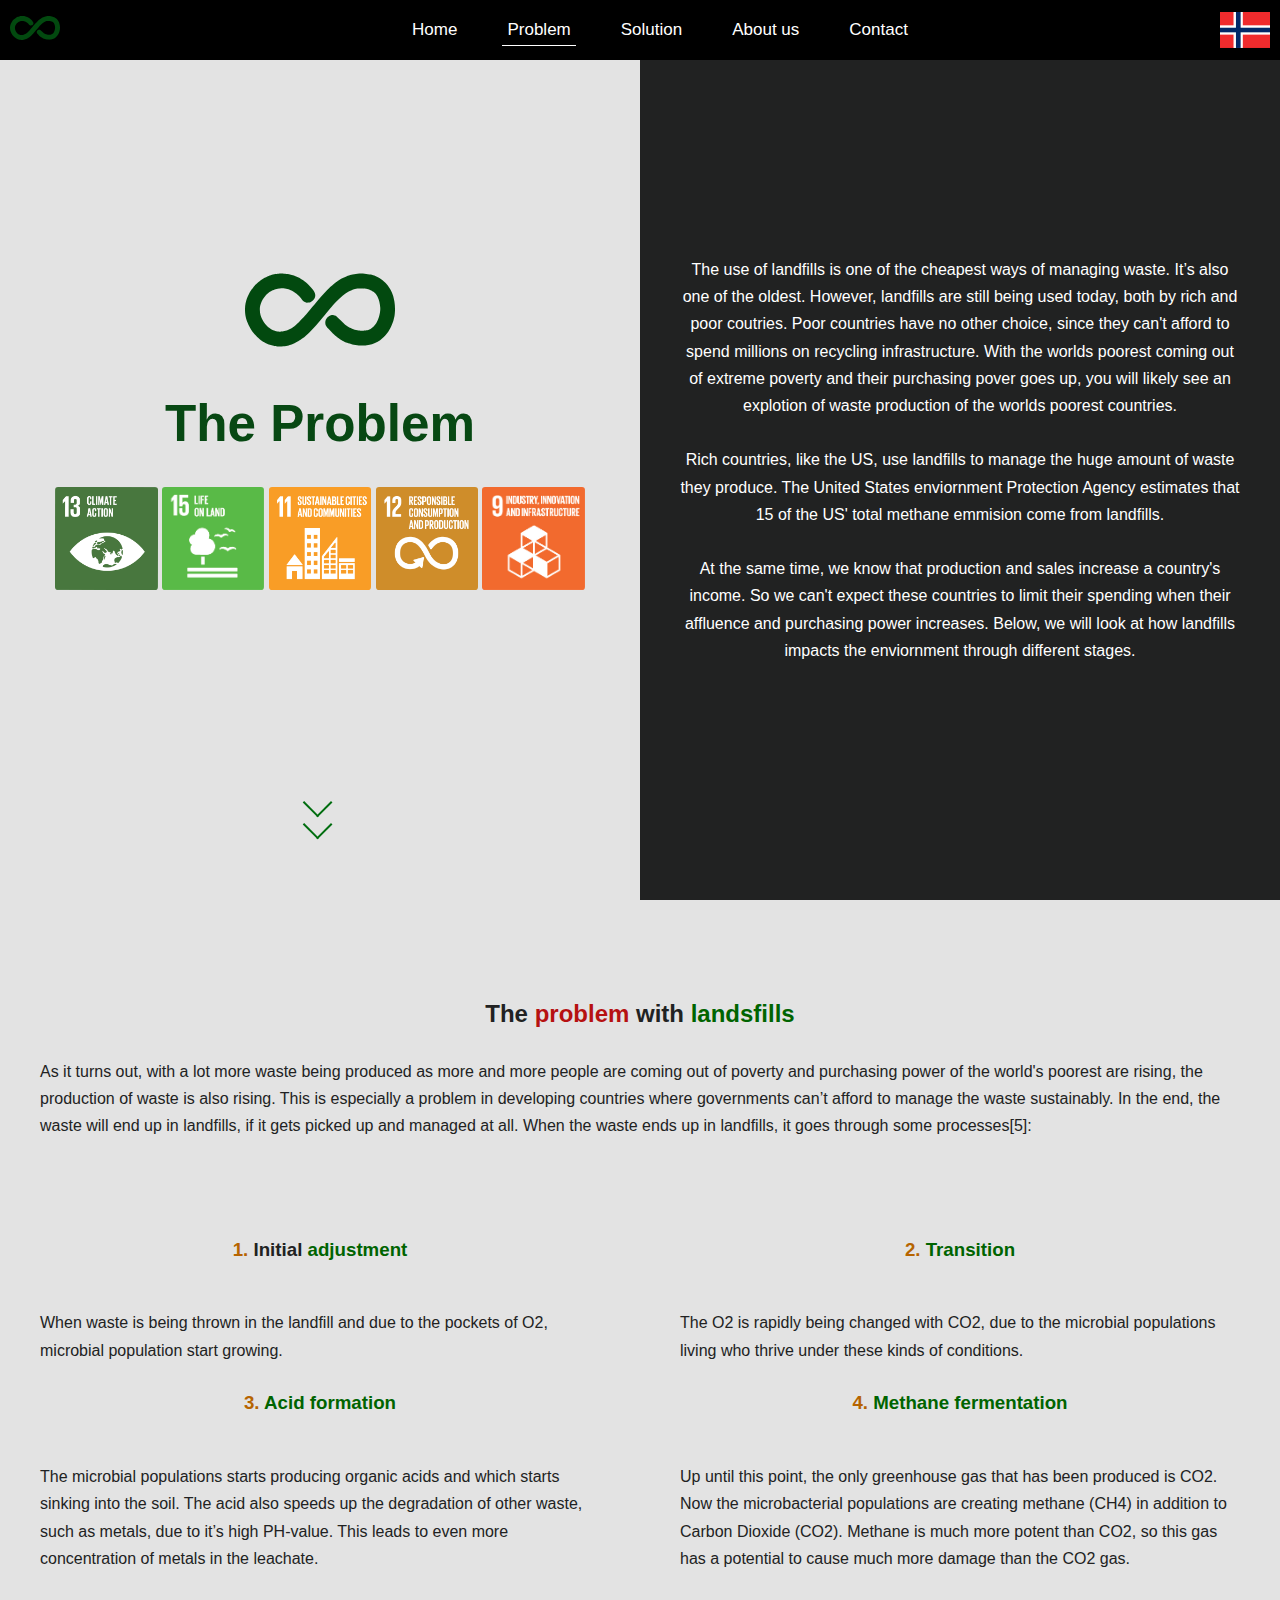
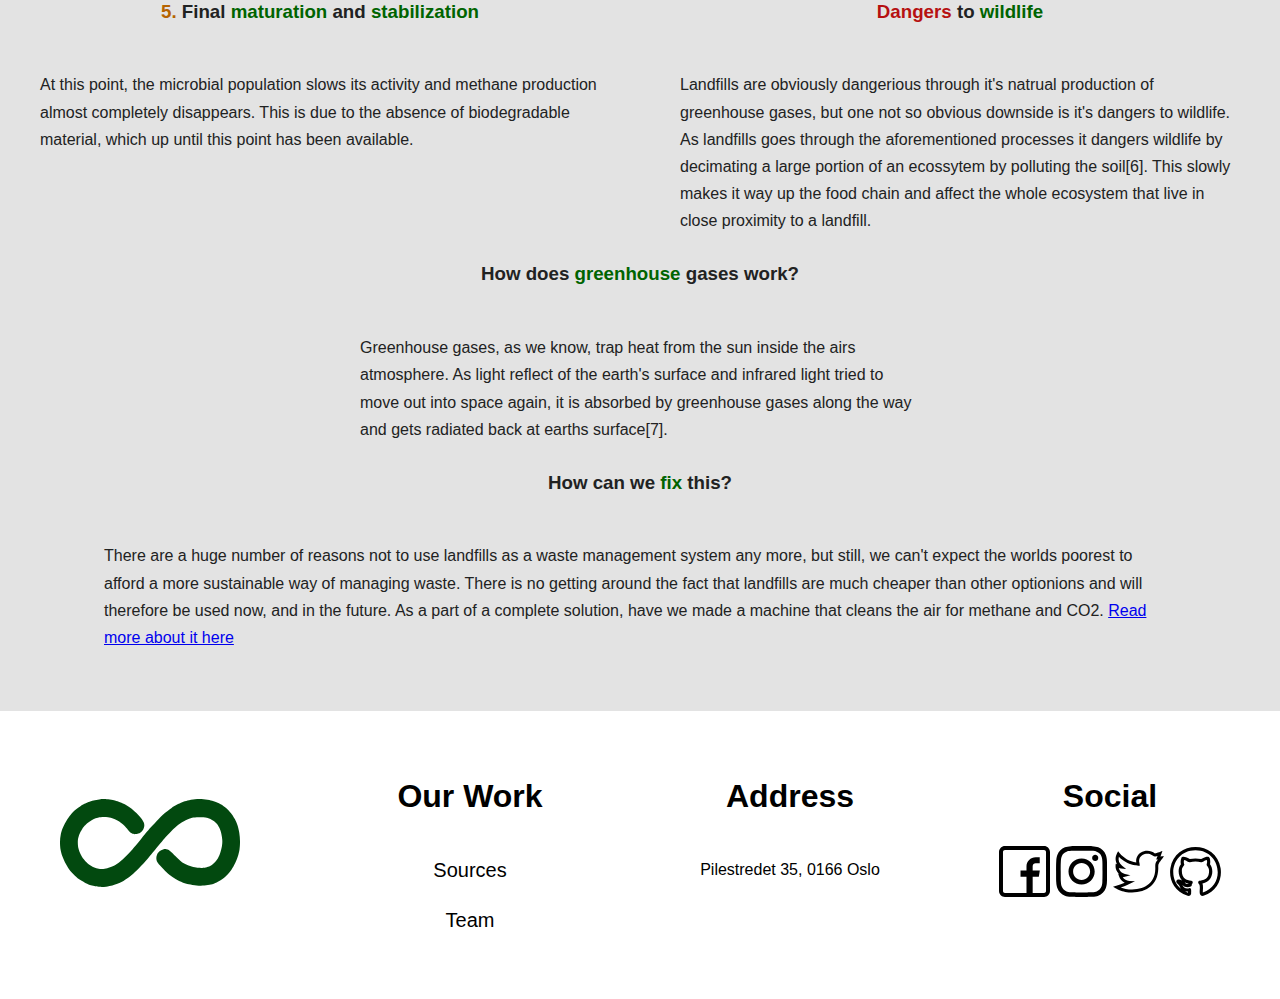
<file: problem.html>
<!DOCTYPE html>
<html lang="en">

<head>
    <link rel="stylesheet" href="Resources/stylesheets/footer.css">
    <link rel="stylesheet" href="Resources/stylesheets/nav-bar.css">
    <link rel="stylesheet" href="Resources/stylesheets/problem.css">
    <link rel="stylesheet" href="Resources/stylesheets/scroll.css">
    <link rel="stylesheet" href="Resources/stylesheets/index.css">
    <!-- Document Title -->
    <title>Rebound | Problem</title>
    <!-- Meta Description -->
    <meta name="description" content="What is the problem?">
    <!--Special Chars (æ,ø,å)-->
    <meta charset="UTF-8">
    <!--Better control of layout on mobile devices-->
    <link rel="icon" type="image/png" href="Resources/images/infinite-mathematical-symbol(2).svg" />
    <!-- Viewport for responsive web design -->
    <meta name="viewport" content="width=device-width, initial-scale=1, viewport-fit=cover">
    <title>Problem</title>
</head>

<body>
    <!------------------------- NAVBAR ----------------------------------->
    <nav class="nav-bar">
        <a href="index.html" class="box">
            <img src="Resources/images/infinite-mathematical-symbol(2).svg" alt="Rebound logo" class="nav-logo">
        </a>
        <ul class="nav-all-items box">
            <li class="nav-item-li">
                <a class="nav-item-a" href="index.html">Home</a>
            </li>

            <li class="nav-item-li active">
                <a class="nav-item-a" href="problem.html">Problem</a>
            </li>

            <li class="nav-item-li">
                <a class="nav-item-a" href="solution.html">Solution</a>
            </li>

            <li class="nav-item-li">
                <a class="nav-item-a" href="aboutus.html">About us</a>
            </li>

            <li class="nav-item-li">
                <a class="nav-item-a" href="contact.html">Contact</a>
            </li>
        </ul>
        <a href="Norwegian/problem.html" class="box flagbox">
            <img src="Resources/images/norge.png" alt="Norwegian flag" class="nav-logo flag">
        </a>
    </nav>
    <ul class="hamburger-nav-bar" id="hamburger-nav-bar">
        <li class="hamburger-li"><a href="index.html">Home</a></li>
        <li class="hamburger-li"><a href="problem.html">Problem</a></li>
        <li class="hamburger-li"><a href="solution.html">Solution</a></li>
        <li class="hamburger-li"><a href="aboutus.html">About us</a></li>
        <li class="hamburger-li"><a href="contact.html">Contact</a></li>
        <a href="#" class="hamburger-a-closed" name="Close hamburger menu" title="Close hamburger menu">
            <div class="hamburger-line-closed"></div>
            <div class="hamburger-line-closed"></div>
            <div class="hamburger-line-closed"></div>
        </a>
    </ul>
    <a class="hamburger-a" href="#hamburger-nav-bar" name="Open hamburger menu" title="Open hamburger menu">
        <div class="hamburger-line-open"></div>
        <div class="hamburger-line-open"></div>
        <div class="hamburger-line-open"></div>
    </a>
    <!------------------------- CONTENT ----------------------------------->
    <div class="container">
        <!--Two parted on desktop, splits when less width-->
        <div class="frontPage">
            <div class="slide1Main">
                <!--logo image-->
                <img class="logo-img" src="Resources/images/infinite-mathematical-symbol(2).svg" alt="Logo">
                <!--Slide title-->
                <h1 class="slide1Title" id="slide1Title">The Problem</h1>
                <div class="img-frontPage">
                    <img src="Resources/images/goal1.png" alt="UN Goal 1">
                    <img src="Resources/images/goal2.jpg" alt="UN Goal 2">
                    <img src="Resources/images/goal3.png" alt="UN Goal 3">
                    <img src="Resources/images/goal4.png" alt="UN Goal 4">
                    <img src="Resources/images/goal5.jpg" alt="UN Goal 5">
                </div>
            </div>
            <div class="slide2Main" id="arrowHrefMobile">
                <p class="slide2content">
                    The use of landfills is one of the cheapest ways of managing waste. It’s also one of the oldest.
                    However, landfills are still being used today, both by rich and poor coutries. Poor countries have
                    no other choice, since they can't afford to spend millions on recycling infrastructure. With the
                    worlds poorest coming out of extreme poverty and their purchasing pover goes up, you will likely see
                    an explotion of waste production of the worlds poorest countries.<br><br>
                    Rich countries, like the US, use landfills to manage the huge amount of waste they produce. The
                    United States enviornment Protection
                    Agency estimates that 15 of the US' total methane emmision come from landfills.
                    <br><br>
                    At the same time, we know that production and sales increase a country's income. So we can't expect
                    these countries to limit their spending when their affluence and purchasing power increases.
                    Below, we will look at how
                    landfills impacts the enviornment through different stages.
                </p>
            </div>
            <div class="div-arrows desktopArrow">
                <div class="scroll-div">
                    <a href="#arrowHref" name="Scroll down the page" title="Scroll down the page">
                        <div>
                            <span class="arrows-green desktop en"></span>
                            <span class="arrows-green desktop to"></span>
                        </div>
                    </a>
                </div>
            </div>

            <!--Arrows that become visible on smaller screens. a href to another div-->
            <div class="div-arrows mobileArrow">
                <div class="scroll-div">
                    <a href="#arrowHrefMobile" name="Scroll down the page" title="Scroll down the page">
                        <div>
                            <span class="arrows-green en"></span>
                            <span class="arrows-green to"></span>
                        </div>
                    </a>
                </div>
            </div>
        </div>


        <!--Main information-->
        <div class="problemPage2" id="arrowHref">
            <h2>The <span class="red">problem</span> with <span class="green">landsfills</span></h2>
            <p class="bodytext">
                As it
                turns out, with a lot more waste being produced as more and more people are coming out of poverty and
                purchasing power of the world's poorest are rising, the production of waste is also rising. This is
                especially a problem in developing countries where governments can’t afford to manage the waste
                sustainably. In the
                end, the waste will end up in landfills, if it gets picked up and managed at all. When the waste ends up
                in landfills, it goes through some processes[5]:
            </p>
        </div>

        <div class="slides3">
            <div class="underslides u4">
                <h3><span class="orange">1. </span> Initial <span class="green">adjustment</span></h3>
                <p>
                    When waste is being thrown in the landfill and due to the pockets of O2, microbial population start
                    growing.
                </p>
            </div>
            <div class="underslides u5">
                <h3><span class="orange">2. </span> <span class="green">Transition</span></h3>
                <p>
                    The O2 is rapidly being changed with CO2, due to the microbial populations living who thrive under
                    these kinds of conditions.
                </p>
            </div>
            <div class="underslides u6">
                <h3><span class="orange">3. </span> <span class="green">Acid formation</span></h3>
                <p>
                    The microbial populations starts producing organic acids and which starts sinking into the soil.
                    The acid also speeds up the degradation of other waste, such as metals, due to it’s high PH-value.
                    This
                    leads to even more concentration of metals in the leachate.
                </p>
            </div>
            <div class="underslides u7">
                <h3><span class="orange">4. </span><span class="green">Methane fermentation</span></h3>
                <p>
                    Up until this point, the only greenhouse gas that has been produced is CO2. Now the microbacterial
                    populations are creating methane (CH4) in addition to Carbon Dioxide (CO2). Methane is much more
                    potent
                    than CO2, so this gas has a potential to cause much more damage than the CO2
                    gas.
                </p>
            </div>
            <div class="underslides u8">
                <h3><span class="orange">5. </span>Final <span class="green">maturation</span> and <span
                        class="green">stabilization</span></h3>
                <p>
                    At this point, the microbial population slows its activity and methane production almost completely
                    disappears. This is due to the absence of biodegradable material, which up until this point has been
                    available.
                </p>
            </div>
            <div class="underslides u1">
                <h3><span class="red">Dangers</span> to <span class="green">wildlife</span></h3>
                <p>
                    Landfills are obviously dangerious through it's natrual production of greenhouse gases, but one not
                    so obvious downside is it's dangers to wildlife. As landfills goes through the aforementioned
                    processes it dangers wildlife by decimating a large portion of an ecossytem by polluting the
                    soil[6]. This slowly makes it way up the food chain and affect the whole ecosystem that live in
                    close proximity to a landfill.
                </p>

            </div>
            <div class="underslides u2">
                <h3>How does <span class="green">greenhouse</span> gases work?</h3>
                <p>
                    Greenhouse gases, as we know, trap heat from the sun inside the airs atmosphere. As light reflect of
                    the earth's surface and infrared light tried to move out into space again, it is absorbed by
                    greenhouse
                    gases along the way and gets radiated back at earths surface[7].
                </p>
            </div>
            <div class="underslides u3">
                <h3>How can we <span class="green">fix</span> this?</h3>
                <p>
                    There are a huge number of reasons not to use landfills as a waste management system any more, but
                    still, we can't expect the worlds poorest to afford a more sustainable way of managing waste. There
                    is no getting around the fact that landfills are much cheaper than other optionions and will
                    therefore be used now, and in the future. As a part of a complete solution, have we made a machine
                    that cleans the air for methane and CO2. <a href="solution.html">Read more about it here</a>
                </p>
            </div>
        </div>
    </div>
    <!------------------------- FOOTER CONTAINER ----------------------------------->
    <footer class="footer">
        <!--Makes a bracket for the for the links for navigation-->
        <ul class="footernav">
            <li class="navitem">
                <img class="footerlogo" src="Resources/images/infinite-mathematical-symbol(2).svg" alt="logo footer">
            </li>
            <li class="navitem">
                <!--Makes the titel over the bracket-->
                <h2 class="navtitle">Our Work</h2>
                <!--Creates the bracket-->
                <ul class="navul">
                    <li>
                        <a
                            href="https://docs.google.com/document/d/18leOfNzwUxOi3zi_y0RYoi8DIbaTN81uLxuI0pcd2JM/edit">Sources</a>
                    </li>
                    <li>
                        <a href="aboutus.html#meetteam">Team</a>
                    </li>
                </ul>
            <li class="navitem">
                <h2 class="navtitle">Address</h2>
                <address>
                    Pilestredet 35, 0166 Oslo
                    <br>

                </address>
            </li>
            <!--Sosial media-->
            <li class="navitem">
                <h2 class="navtitle">Social</h2>
                <ul class="navul">
                    <li>
                        <a href="https://facebook.com">
                            <img src="Resources/images/facebook.svg" class=sosialimg alt="facebook">
                        </a>
                        <a href="https://instagram.com">
                            <img src="Resources/images/instagram.svg" class=sosialimg alt="instagram">
                        </a>
                        <a href="https://twitter.com">
                            <img src="Resources/images/twitter.svg" class=sosialimg alt=twitter>
                        </a>
                        <a href="https://github.com/krissmed/DAFE1200-2021/">
                            <img src="Resources/images/github.svg" class=sosialimg alt="github">
                        </a>
                    </li>
                </ul>
            </li>
        </ul>
    </footer>

</body>
<script src="Resources/scripts/index.js"></script>

</html>
</file>
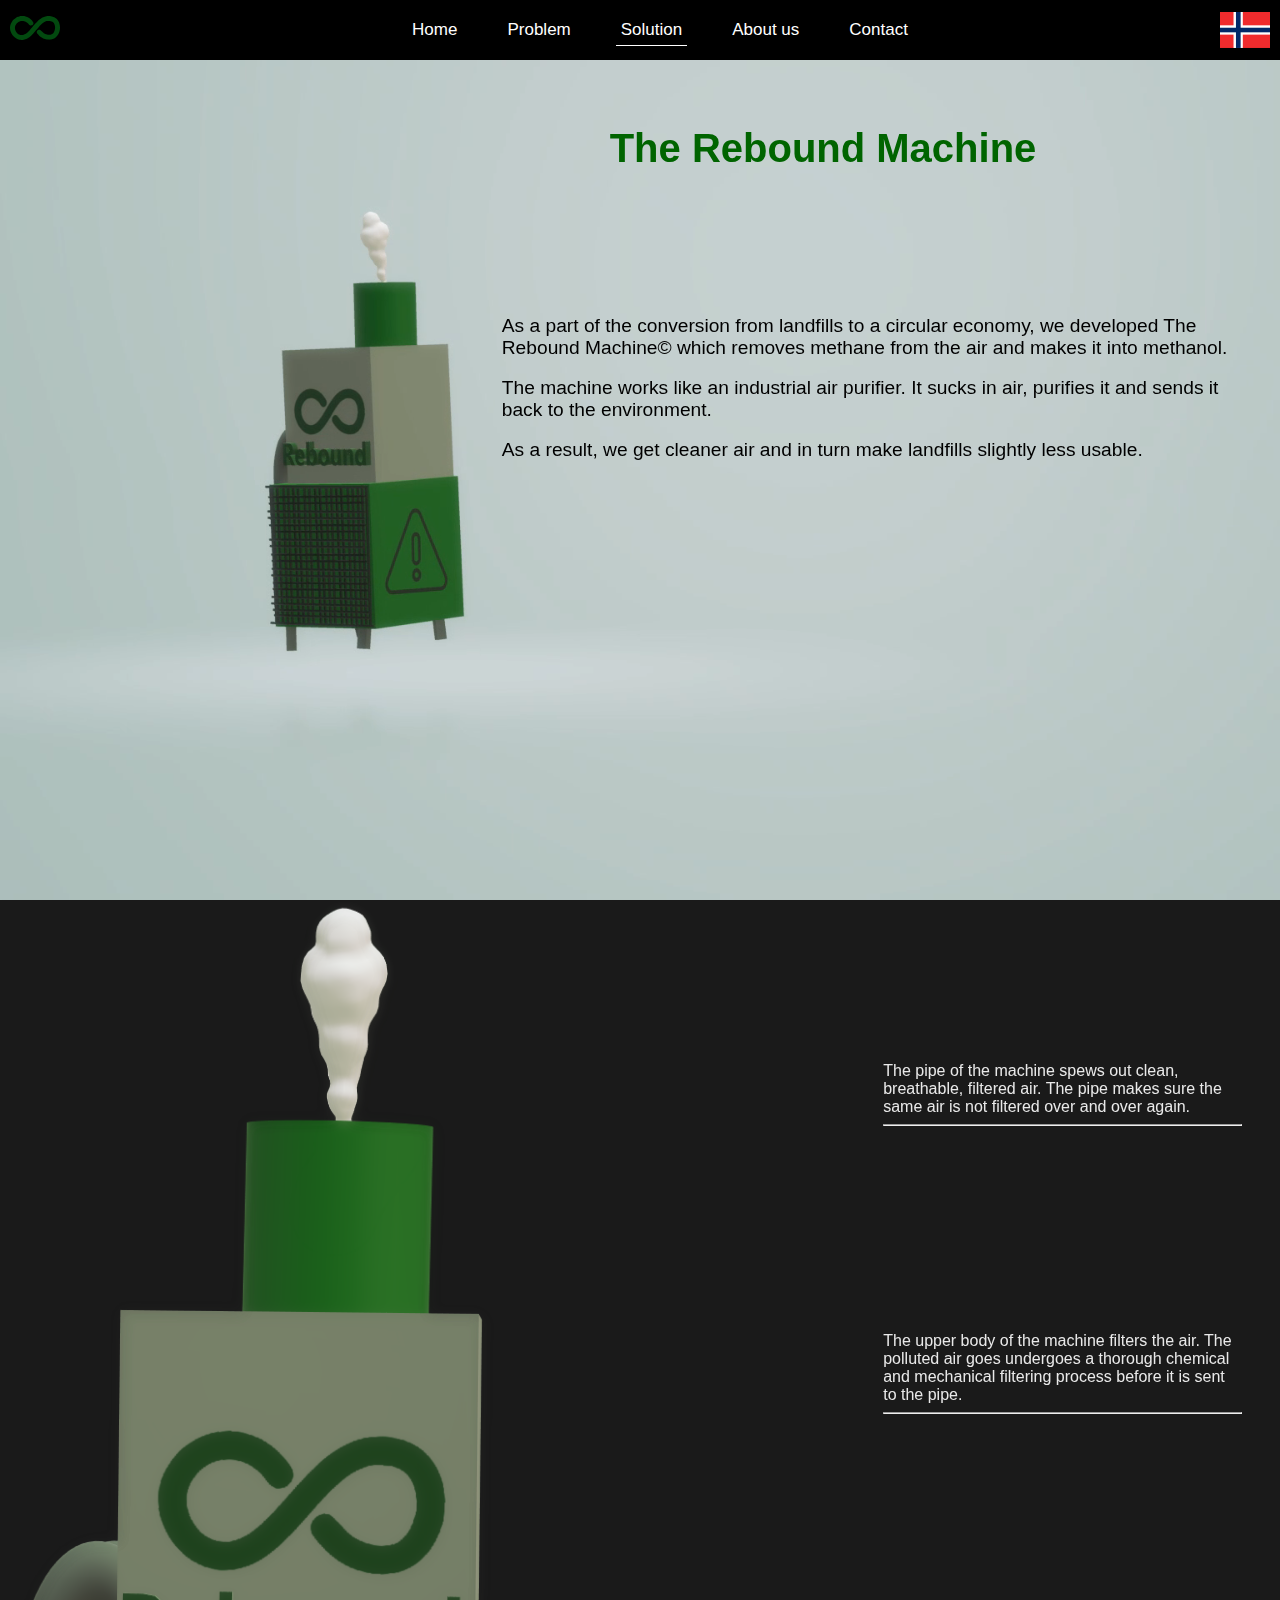
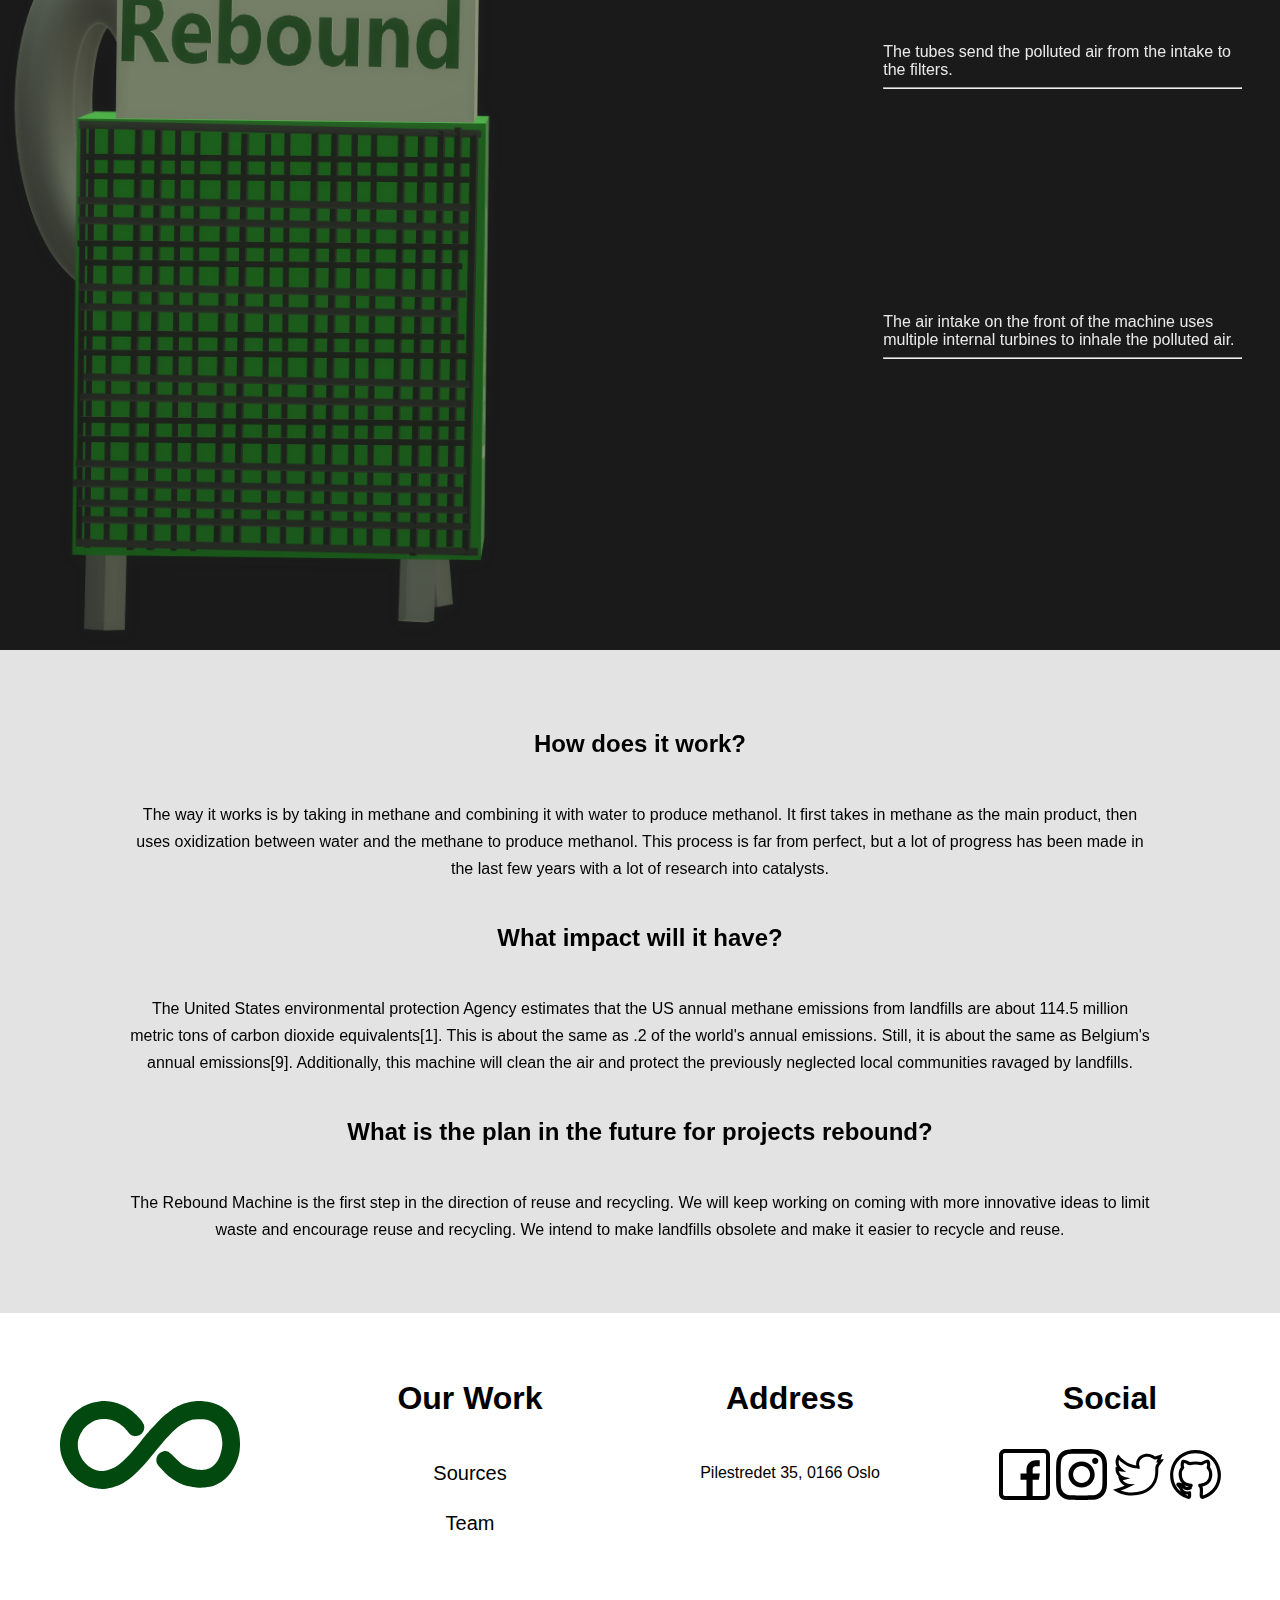
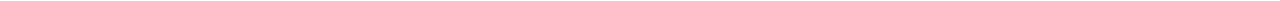
<file: solution.html>
<!DOCTYPE html>
<html lang="en">

<head>
    <link rel="stylesheet" href="Resources/stylesheets/index.css">
    <link rel="stylesheet" href="Resources/stylesheets/footer.css">
    <link rel="stylesheet" href="Resources/stylesheets/nav-bar.css">
    <link rel="stylesheet" href="Resources/stylesheets/solution.css">

    <!-- Document Title -->
    <title>Rebound | Solution</title>
    <!-- Meta Description -->
    <meta name="description" content="The Rebound Machine">

    <!--Special Chars (æ,ø,å)-->
    <meta charset="UTF-8">
    <!--Better control of layout on mobile devices-->
    <link rel="icon" type="image/png" href="Resources/images/infinite-mathematical-symbol(2).svg" />
    <!-- Viewport for responsive web design -->
    <meta name="viewport" content="width=device-width, initial-scale=1, viewport-fit=cover">

</head>

<body>
    <!------------------------- NAVBAR ----------------------------------->
    <nav class="nav-bar">
        <a href="index.html" class="box">
            <img src="Resources/images/infinite-mathematical-symbol(2).svg" alt="Rebound logo" class="nav-logo">
        </a>
        <ul class="nav-all-items box">
            <li class="nav-item-li">
                <a class="nav-item-a" href="index.html">Home</a>
            </li>

            <li class="nav-item-li">
                <a class="nav-item-a" href="problem.html">Problem</a>
            </li>

            <li class="nav-item-li active">
                <a class="nav-item-a" href="solution.html">Solution</a>
            </li>

            <li class="nav-item-li">
                <a class="nav-item-a" href="aboutus.html">About us</a>
            </li>

            <li class="nav-item-li">
                <a class="nav-item-a" href="contact.html">Contact</a>
            </li>
        </ul>
        <a href="Norwegian/løsning.html" class="box flagbox">
            <img src="Resources/images/norge.png" alt="Norwegian flag" class="nav-logo flag">
        </a>
    </nav>
    <ul class="hamburger-nav-bar" id="hamburger-nav-bar">
        <li class="hamburger-li"><a href="index.html">Home</a></li>
        <li class="hamburger-li"><a href="problem.html">Problem</a></li>
        <li class="hamburger-li"><a href="solution.html">Solution</a></li>
        <li class="hamburger-li"><a href="aboutus.html">About us</a></li>
        <li class="hamburger-li"><a href="contact.html">Contact</a></li>
        <a href="#" class="hamburger-a-closed" name="Close hamburger menu" title="Close hamburger menu">
            <div class="hamburger-line-closed"></div>
            <div class="hamburger-line-closed"></div>
            <div class="hamburger-line-closed"></div>
        </a>
    </ul>
    <a class="hamburger-a" href="#hamburger-nav-bar" name="Open hamburger menu" title="Open hamburger menu">
        <div class="hamburger-line-open"></div>
        <div class="hamburger-line-open"></div>
        <div class="hamburger-line-open"></div>
    </a>
    <!-- First slideshow -->
    <div class="slideshow solutionfirst">
        <video class="rbmvid" loop="true" autoplay="autoplay" muted defaultMuted playsinline>
            <source src="Resources/video/rbmpanoramic.mp4" type="video/mp4">
        </video>
        <!--<img class="rbmvid" src="Resources/video/rbmpanoramic.gif">-->
        <div class="logo-container solution">
            <div class="rbm-text-logo">
                <div>
                    <h1 class="logo-text span-rebound text">The Rebound Machine</h1>
                </div>
            </div>
        </div>
        <div class="infobox-left">
            <div class="infobox-text">
                <span class="info-sentence text">As a part of the conversion from landfills to a circular economy, we
                    developed The Rebound Machine&copy; which removes methane from the air and makes it into methanol.
                </span>
                <br>
                <span class="info-sentence text">The machine works like an industrial air purifier. It sucks in air,
                    purifies it and sends it back to the environment.</span>
                <br>
                <span class="info-sentence text">As a result, we get cleaner air and in turn make landfills slightly
                    less
                    usable.</span>
            </div>

        </div>

    </div>
    <div class="slideshow scaling">
        <div class="infobox-text">
            <span class="info-sentence text">As a part of the conversion from landfills to a circular economy, we
                developed The Rebound Machine&copy; which removes methane from the air and makes it into methanol.</span>
            <br><br>
            <span class="info-sentence text">The machine works like an industrial air purifier. It sucks in air,
                purifies it and sends it back to the environment.</span>
            <br><br>
            <span class="info-sentence text">As a result, we get cleaner air and in turn make landfills slightly
                less
                usable.</span>
        </div>
    </div>
    <!-- Second slideshow -->
    <div class="slideshow ss-solution odd last">

        <div class="ss-content">
            <img src="Resources/images/rbmtall.png" class="rbmtall" alt="Illustration of the rebound machine">
        </div>
        <div class="about pipe left">
            <span class="info-sentence text">
                The pipe of the machine spews out clean, breathable, filtered air.
                The pipe makes sure the same air is not filtered over and over again.
                <hr><br>
            </span>
        </div>
        <div class="about filter right">
            <span class="info-sentence text">
                The upper body of the machine filters the air.
                The polluted air goes undergoes a thorough chemical and mechanical filtering process before it is sent
                to the pipe.
                <hr><br>
            </span>
        </div>
        <div class="about tubing left">
            <span class="info-sentence text">
                The tubes send the polluted air from the intake to the filters.
                <hr><br>
            </span>
        </div>
        <div class="about intake right">
            <span class="info-sentence text">
                The air intake on the front of the machine uses multiple internal turbines to inhale the polluted air.
                <hr><br>
            </span>
        </div>
    </div>
    <!------------------------- NEW SLIDESHOW ----------------------------------->
    <div class="slideshow last lastss">
        <div class="lastdiv">
            <h2 class="lasttext">How does it work?</h2>
            <p class="lasttext">The way it works is by taking in methane and combining it with water to produce
                methanol. It first takes in
                methane as the main product, then uses oxidization between water and the methane to produce methanol. This
                process is
                far from perfect, but a lot of progress has been made in the last few years with a lot of research into
                catalysts.</p>
            <h2 class="lasttext">What impact will it have?</h2>
            <p class="lasttext">The United States environmental protection Agency estimates that the US annual methane
                emissions from
                landfills are about 114.5 million metric tons of carbon dioxide equivalents[1]. This is about the same as
                .2 of
                the world's annual emissions. Still, it is about the same as
                Belgium's annual emissions[9]. Additionally, this machine will clean the air and protect the previously
                neglected local communities ravaged by landfills.</p>
            <h2 class="lasttext">What is the plan in the future for projects rebound?</h2>
            <p class="lasttext">The Rebound Machine is the first step in the direction of reuse and recycling. We will
                keep working on coming
                with more innovative ideas to limit waste and encourage reuse and recycling. We intend to make landfills
                obsolete and make it easier to recycle and reuse.</p>
        </div>
    </div>

    <!------------------------- FOOTER CONTAINER ----------------------------------->
    <footer class="footer">
        <!--Makes a bracket for the for the links for navigation-->
        <ul class="footernav">
            <li class="navitem">
                <img class="footerlogo" src="Resources/images/infinite-mathematical-symbol(2).svg" alt="logo footer">
            </li>
            <li class="navitem">
                <!--Makes the titel over the bracket-->
                <h2 class="navtitle">Our Work</h2>
                <!--Creates the bracket-->
                <ul class="navul">
                    <li>
                        <a
                            href="https://docs.google.com/document/d/18leOfNzwUxOi3zi_y0RYoi8DIbaTN81uLxuI0pcd2JM/edit">Sources</a>
                    </li>
                    <li>
                        <a href="aboutus.html#meetteam">Team</a>
                    </li>
                </ul>
            <li class="navitem">
                <h2 class="navtitle">Address</h2>
                <address>
                    Pilestredet 35, 0166 Oslo
                    <br>

                </address>
            </li>
            <!--Sosial media-->
            <li class="navitem">
                <h2 class="navtitle">Social</h2>
                <ul class="navul">
                    <li>
                        <a href="https://facebook.com">
                            <img src="Resources/images/facebook.svg" class=sosialimg alt="facebook">
                        </a>
                        <a href="https://instagram.com">
                            <img src="Resources/images/instagram.svg" class=sosialimg alt="instagram">
                        </a>
                        <a href="https://twitter.com">
                            <img src="Resources/images/twitter.svg" class=sosialimg alt=twitter>
                        </a>
                        <a href="https://github.com/krissmed/DAFE1200-2021/">
                            <img src="Resources/images/github.svg" class=sosialimg alt="github">
                        </a>
                    </li>
                </ul>
            </li>
        </ul>
    </footer>

</body>
<script src="Resources/scripts/index.js"></script>

</html>
</file>
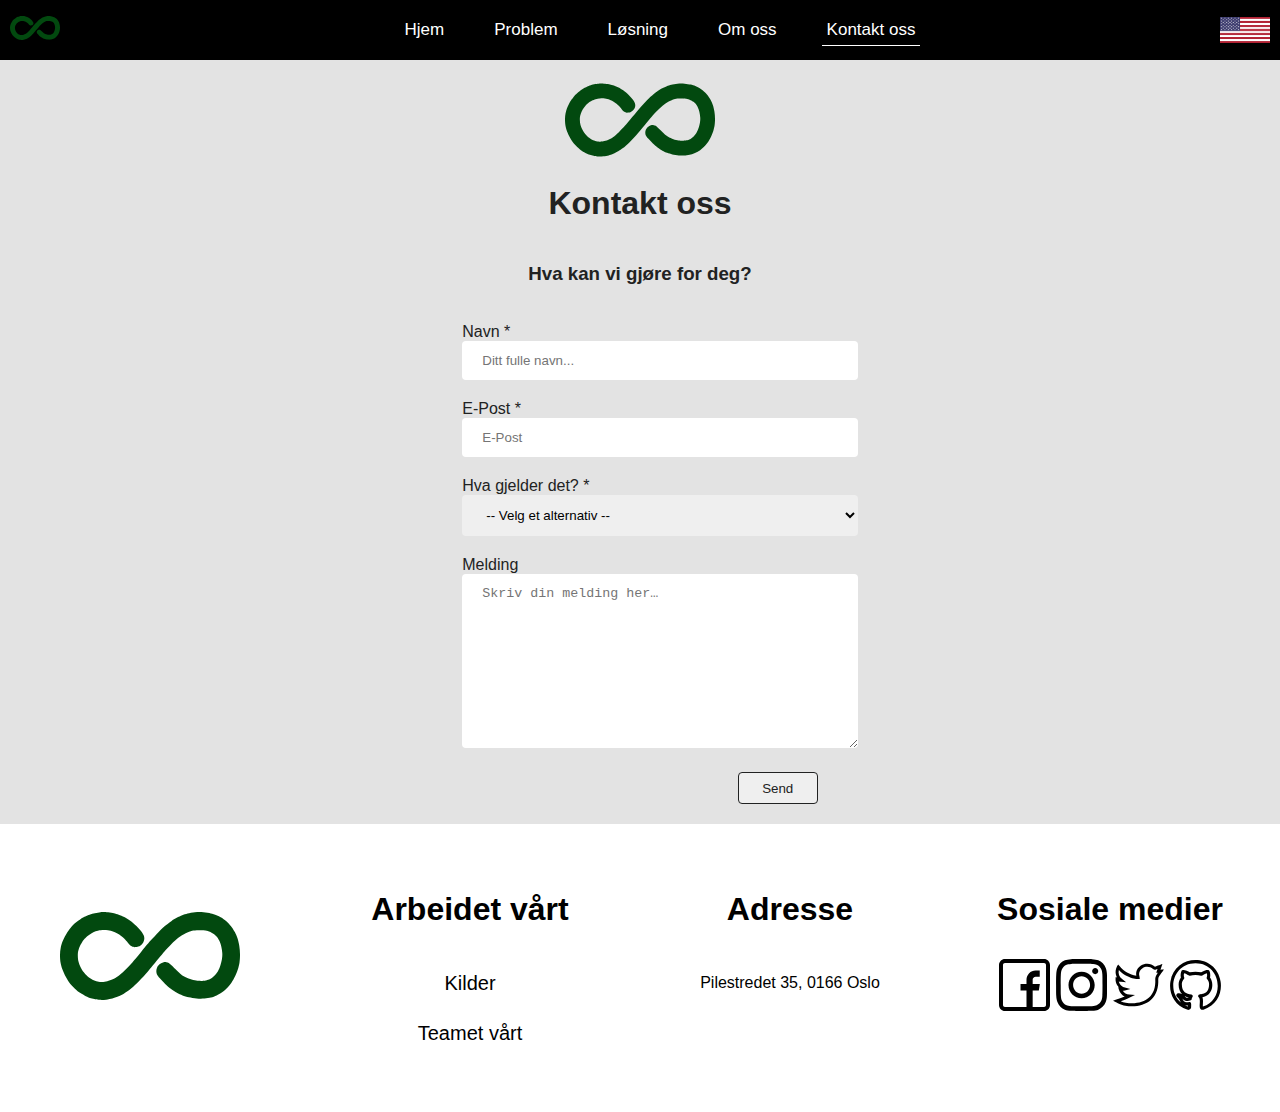
<file: Norwegian/kontakt.html>
<!DOCTYPE html>
<html lang="no">
<head>
    <link rel="stylesheet" href="../Resources/stylesheets/contact.css">
    <link rel="stylesheet" href="../Resources/stylesheets/index.css">
    <link rel="stylesheet" href="../Resources/stylesheets/footer.css">
    <link rel="stylesheet" href="../Resources/stylesheets/nav-bar.css">

    <!-- Document Title -->
    <title>Rebound | Kontakt oss</title>
    <!-- Meta Description -->
    <meta name="description" content="Contact us">

    <!--Special Chars (æ,ø,å)-->
    <meta charset="UTF-8">
    <!--Better control of layout on mobile devices-->
    <link rel="icon" type="image/png" href="../Resources/images/infinite-mathematical-symbol(2).svg" />
    <!-- Viewport for responsive web design -->
    <meta name="viewport" content="width=device-width, initial-scale=1, viewport-fit=cover">

</head>
<body>
    <!------------------------- NAVBAR ----------------------------------->
    <nav class="nav-bar">
        <a href="index.html" class="box">
            <img src="../Resources/images/infinite-mathematical-symbol(2).svg" alt="Rebound logo" class="nav-logo">
        </a>
        <ul class="nav-all-items box">
            <li class="nav-item-li">
                <a class="nav-item-a" href="index.html">Hjem</a>
            </li>

            <li class="nav-item-li">
                <a class="nav-item-a" href="problem.html">Problem</a>
            </li>

            <li class="nav-item-li">
                <a class="nav-item-a" href="løsning.html">Løsning</a>
            </li>

            <li class="nav-item-li">
                <a class="nav-item-a" href="omOss.html">Om oss</a>
            </li>

            <li class="nav-item-li active">
                <a class="nav-item-a" href="kontakt.html">Kontakt oss</a>
            </li>
        </ul>
        <a href="../contact.html" class="box flagbox">
            <img src="../Resources/images/US.png" alt="Amerikansk flag / American flag" class="nav-logo flag">
        </a>
    </nav>
    <ul class="hamburger-nav-bar" id="hamburger-nav-bar">
        <li class="hamburger-li"><a href="index.html">Hjem</a></li>
        <li class="hamburger-li"><a href="problem.html">Problem</a></li>
        <li class="hamburger-li"><a href="løsning.html">Løsning</a></li>
        <li class="hamburger-li"><a href="omOss.html">Om oss</a></li>
        <li class="hamburger-li"><a href="kontakt.html">Kontakt oss</a></li>
        <a href="#" class="hamburger-a-closed" name="Close hamburger menu" title="Close hamburger menu">
            <div class="hamburger-line-closed"></div>
            <div class="hamburger-line-closed"></div>
            <div class="hamburger-line-closed"></div>
        </a>
    </ul>
    <a class="hamburger-a" href="#hamburger-nav-bar" name="Open hamburger menu" title="Open hamburger menu">
        <div class="hamburger-line-open"></div>
        <div class="hamburger-line-open"></div>
        <div class="hamburger-line-open"></div>
    </a>
<!------------------------- CONTENT ----------------------------------->
<div class="containerContact">
    <span class="logo-heading">
                        <!--logo image-->
                <img class="logo-img" src="../Resources/images/infinite-mathematical-symbol(2).svg" alt="Logo">
    </span>

        <h1>Kontakt oss</h1>
        <h3>Hva kan vi gjøre for deg?</h3>
<form>
    <div class="name form">
        <label for="name">Navn *</label>
        <input type="text" id="name" placeholder="Ditt fulle navn..." required>
    </div>

    <div class="email form">
        <label for="email">E-Post * </label>
        <input type="text" id="email" placeholder="E-Post" required>
    </div>

    <div class="contact form">
        <label for="contactReason">Hva gjelder det? *</label>
        <select id="contactReason" name="Contact Reason" required>
            <option hidden disabled selected value> -- Velg et alternativ -- </option>
            <option value="sales">Kjøp</option>
            <option value="billing">Fakturering</option>
            <option value="Help">Hjelp</option>
            <option value="Other">Annet</option>
        </select>
    </div>

    <div class="message form">
            <label for="message">Melding</label>
            <textarea id="message" name="Message" rows="10" cols="30" placeholder="Skriv din melding her…" required></textarea>
    </div>

    <div class="submit">
        <input type="submit" id="submit" name="Submit" class="submitButton" value="Send">
    </div>

</form>
</div>

    <!------------------------- FOOTER CONTAINER ----------------------------------->
    <footer class="footer">
        <!--Makes a bracket for the for the links for navigation-->
        <ul class="footernav">
            <li class="navitem">
                <img class="footerlogo" src="../Resources/images/infinite-mathematical-symbol(2).svg" alt="logo footer">
            </li>
            <li class="navitem">
                <!--Makes the titel over the bracket-->
                <h2 class="navtitle">Arbeidet vårt</h2>
                <!--Creates the bracket-->
                <ul class="navul">
                    <li>
                        <a href="https://docs.google.com/document/d/18leOfNzwUxOi3zi_y0RYoi8DIbaTN81uLxuI0pcd2JM/edit">Kilder</a>
                    </li>
                    <li>
                        <a href="omOss.html">Teamet vårt</a>
                    </li>
                </ul>
            <li class="navitem">
                <h2 class="navtitle">Adresse</h2>
                <address>
                    Pilestredet 35, 0166 Oslo
                    <br>

                </address>
            </li>
            <!--Sosial media-->
            <li class="navitem">
                <h2 class="navtitle">Sosiale medier</h2>
                <ul class="navul">
                    <li>
                        <a href="https://facebook.com">
                            <img src="../Resources/images/facebook.svg" class=sosialimg alt="facebook">
                        </a>
                        <a href="https://instagram.com">
                            <img src="../Resources/images/instagram.svg" class=sosialimg alt="instagram">
                        </a>
                        <a href="https://twitter.com">
                            <img src="../Resources/images/twitter.svg" class=sosialimg alt=twitter>
                        </a>
                        <a href="https://github.com/krissmed/DAFE1200-2021/">
                            <img src="../Resources/images/github.svg" class=sosialimg alt="github">
                        </a>
                    </li>
                </ul>
            </li>
        </ul>
    </footer>
<script src="../Resources/scripts/contact.js"></script>
<script src="../Resources/scripts/index.js"></script>
</body>
</html>
</file>
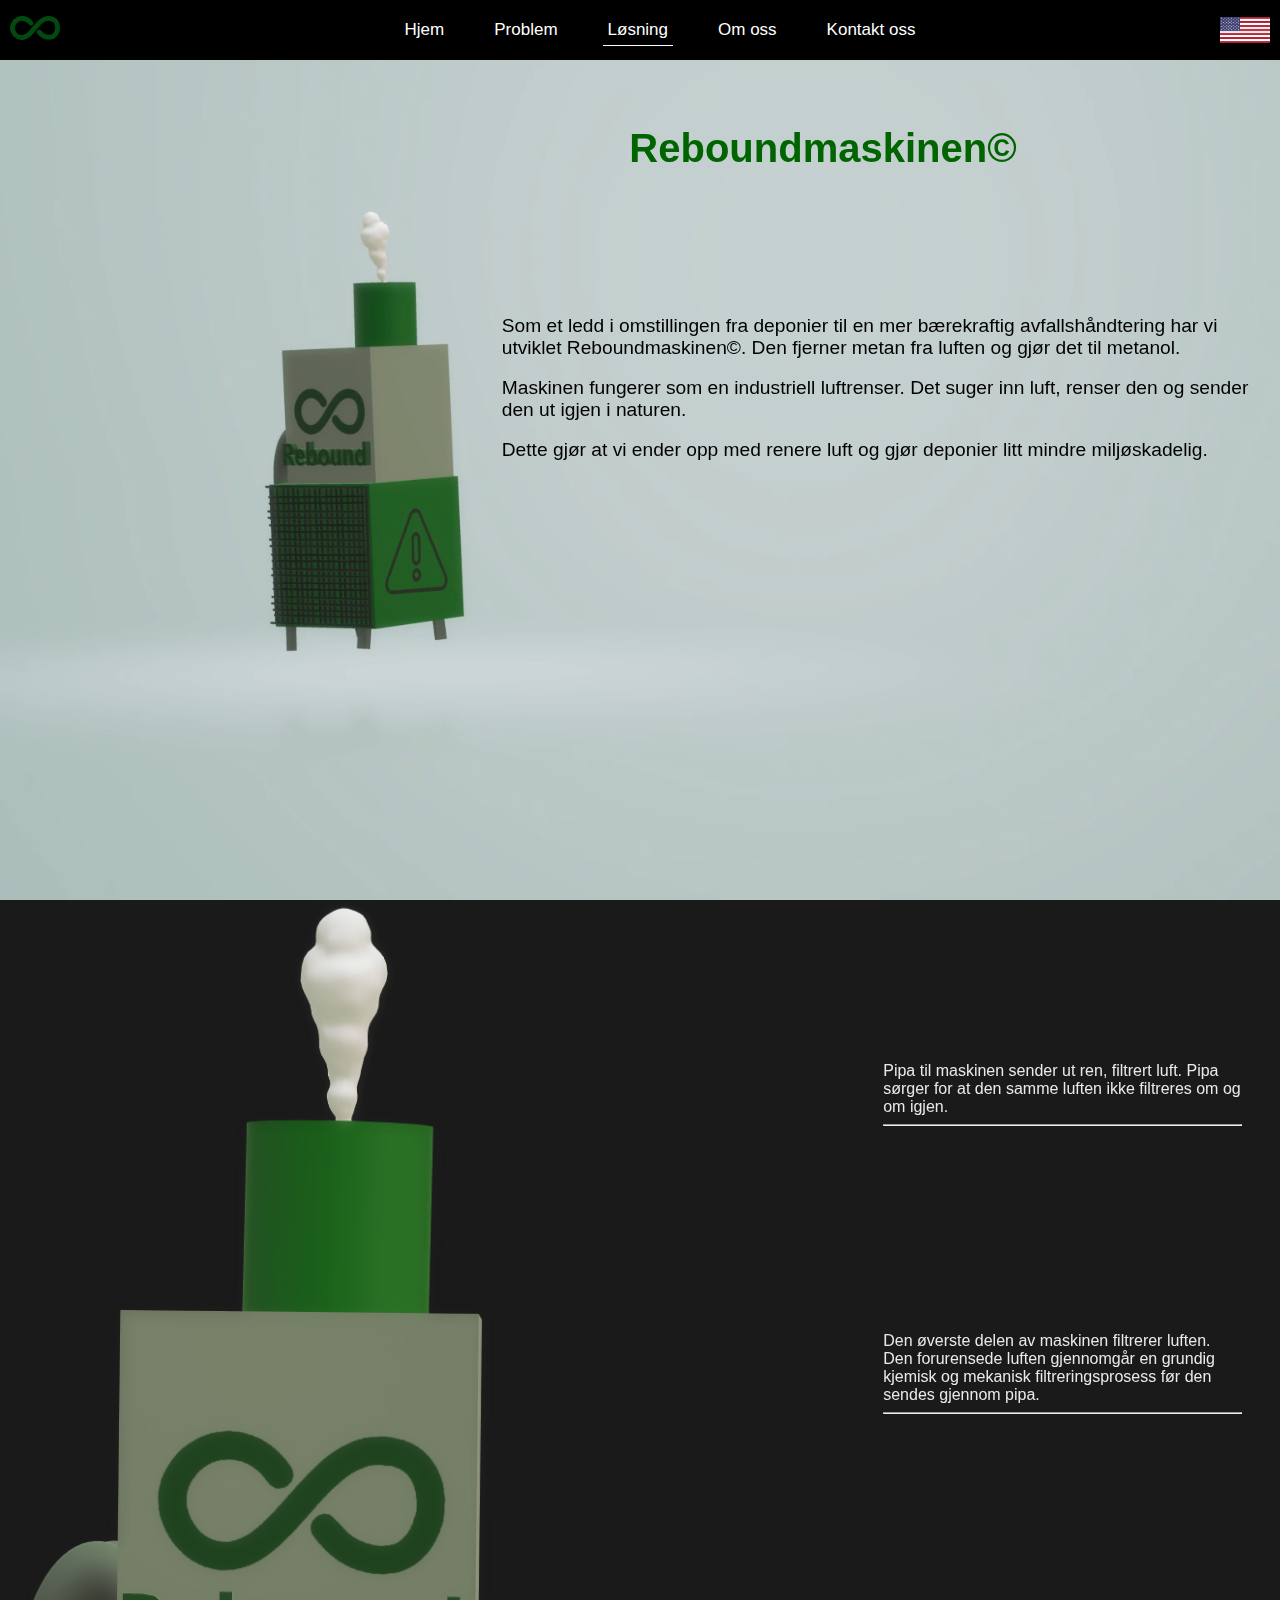
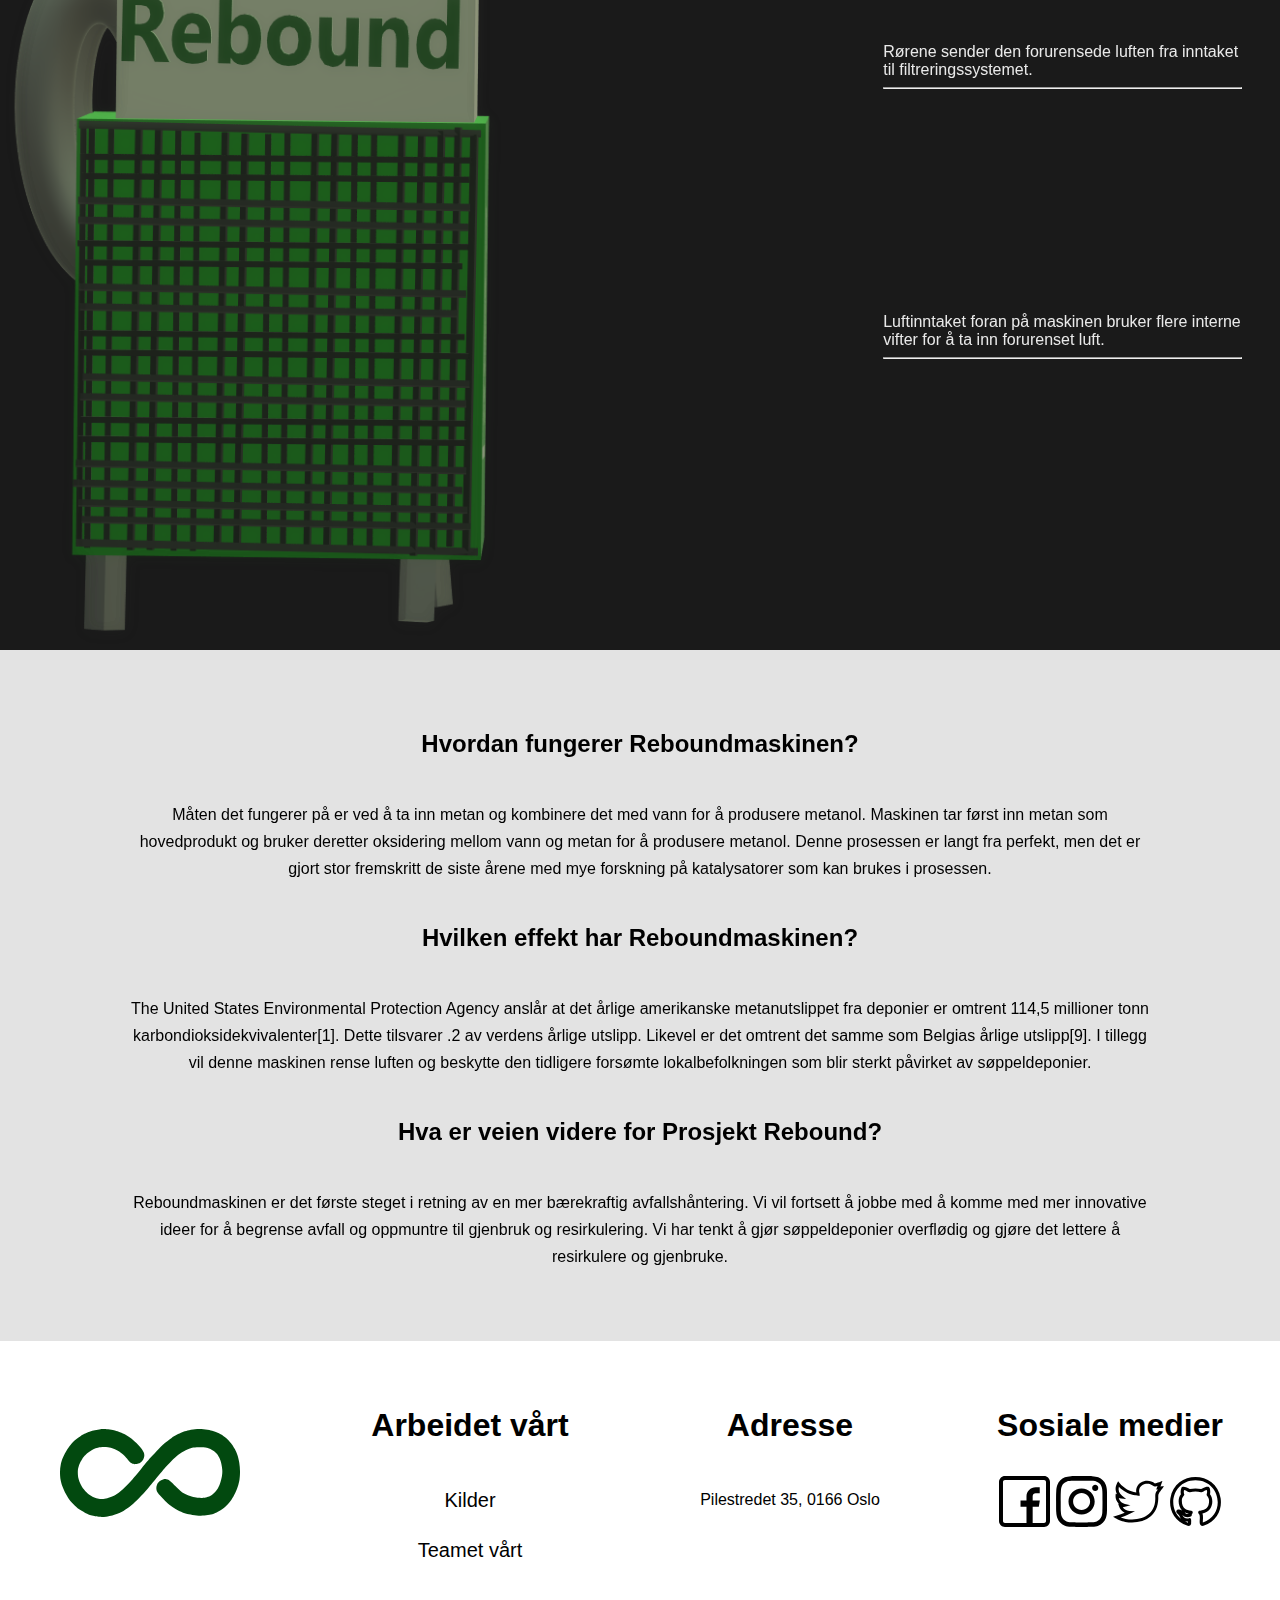
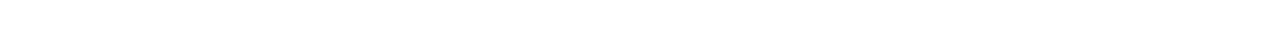
<file: Norwegian/løsning.html>
<!DOCTYPE html>
<html lang="no">

<head>
    <link rel="stylesheet" href="../Resources/stylesheets/index.css">
    <link rel="stylesheet" href="../Resources/stylesheets/footer.css">
    <link rel="stylesheet" href="../Resources/stylesheets/nav-bar.css">
    <link rel="stylesheet" href="../Resources/stylesheets/solution.css">

    <!-- Document Title -->
    <title>Rebound | Løsning</title>
    <!-- Meta Description -->
    <meta name="description" content="The Rebound Machine">

    <!--Special Chars (æ,ø,å)-->
    <meta charset="UTF-8">
    <!--Better control of layout on mobile devices-->
    <link rel="icon" type="image/png" href="../Resources/images/infinite-mathematical-symbol(2).svg" />
    <!-- Viewport for responsive web design -->
    <meta name="viewport" content="width=device-width, initial-scale=1, viewport-fit=cover">

</head>

<body>
    <!------------------------- NAVBAR ----------------------------------->
    <nav class="nav-bar">
        <a href="index.html" class="box">
            <img src="../Resources/images/infinite-mathematical-symbol(2).svg" alt="Rebound logo" class="nav-logo">
        </a>
        <ul class="nav-all-items box">
            <li class="nav-item-li">
                <a class="nav-item-a" href="index.html">Hjem</a>
            </li>

            <li class="nav-item-li">
                <a class="nav-item-a" href="problem.html">Problem</a>
            </li>

            <li class="nav-item-li active">
                <a class="nav-item-a" href="løsning.html">Løsning</a>
            </li>

            <li class="nav-item-li">
                <a class="nav-item-a" href="omOss.html">Om oss</a>
            </li>

            <li class="nav-item-li">
                <a class="nav-item-a" href="kontakt.html">Kontakt oss</a>
            </li>
        </ul>
        <a href="../solution.html" class="box flagbox">
            <img src="../Resources/images/US.png" alt="Amerikansk flag / American flag" class="nav-logo flag">
        </a>
    </nav>
    <ul class="hamburger-nav-bar" id="hamburger-nav-bar">
        <li class="hamburger-li"><a href="index.html">Hjem</a></li>
        <li class="hamburger-li"><a href="problem.html">Problem</a></li>
        <li class="hamburger-li"><a href="løsning.html">Løsning</a></li>
        <li class="hamburger-li"><a href="omOss.html">Om oss</a></li>
        <li class="hamburger-li"><a href="kontakt.html">Kontakt oss</a></li>
        <a href="#" class="hamburger-a-closed" name="Close hamburger menu" title="Close hamburger menu">
            <div class="hamburger-line-closed"></div>
            <div class="hamburger-line-closed"></div>
            <div class="hamburger-line-closed"></div>
        </a>
    </ul>
    <a class="hamburger-a" href="#hamburger-nav-bar" name="Open hamburger menu" title="Open hamburger menu">
        <div class="hamburger-line-open"></div>
        <div class="hamburger-line-open"></div>
        <div class="hamburger-line-open"></div>
    </a>
    <!-- First slideshow -->
    <div class="slideshow solutionfirst">
        <video class="rbmvid" loop="true" autoplay="autoplay" muted defaultMuted playsinline>
            <source src="../Resources/video/rbmpanoramic.mp4" type="video/mp4">
        </video>
        <!--<img class="rbmvid" src="Resources/video/rbmpanoramic.gif">-->
        <div class="logo-container solution">
            <div class="rbm-text-logo">
                <div>
                    <h1 class="logo-text span-rebound text">Reboundmaskinen&copy;</h1>
                </div>
            </div>
        </div>
        <div class="infobox-left">
            <div class="infobox-text">
                <span class="info-sentence text">Som et ledd i omstillingen fra deponier til en mer bærekraftig
                    avfallshåndtering har vi
                    utviklet Reboundmaskinen&copy;. Den fjerner metan fra luften og gjør det til metanol.
                </span>
                <br>
                <span class="info-sentence text">Maskinen fungerer som en industriell luftrenser. Det suger inn luft,
                    renser den og sender den ut igjen i naturen.</span>
                <br>
                <span class="info-sentence text">Dette gjør at vi ender opp med renere luft og gjør deponier litt
                    mindre
                    miljøskadelig.</span>
            </div>

        </div>

    </div>
    <div class="slideshow scaling">
        <div class="infobox-text">
            <span class="info-sentence text">Som et ledd i omstillingen fra deponier til en mer bærkraftig
                avfallshåndtering har vi
                utviklet Reboundmaskinen&copy;. Den fjerner metan fra luften og gjør det til metanol.</span>
            <br><br>
            <span class="info-sentence text">Maskinen fungerer som en industriell luftrenser. Det suger inn luft,
                renser den og sender den ut igjen i naturen.</span>
            <br><br>
            <span class="info-sentence text">Dette gjør at vi ender opp med renere luft og gjør deponier litt
                mindre
                miljøskadelig.</span>
        </div>
    </div>
    <!-- Second slideshow -->
    <div class="slideshow ss-solution odd last">

        <div class="ss-content">
            <img src="../Resources/images/rbmtall.png" class="rbmtall" alt="Illustrasjon av maskinen">
        </div>
        <div class="about pipe left">
            <span class="info-sentence text">
                Pipa til maskinen sender ut ren, filtrert luft.
                Pipa sørger for at den samme luften ikke filtreres om og om igjen.
                <hr><br>
            </span>
        </div>
        <div class="about filter right">
            <span class="info-sentence text">
                Den øverste delen av maskinen filtrerer luften.
                Den forurensede luften gjennomgår en grundig kjemisk og mekanisk filtreringsprosess før den sendes
                gjennom pipa.
                <hr><br>
            </span>
        </div>
        <div class="about tubing left">
            <span class="info-sentence text">
                Rørene sender den forurensede luften fra inntaket til filtreringssystemet.
                <hr><br>
            </span>
        </div>
        <div class="about intake right">
            <span class="info-sentence text">
                Luftinntaket foran på maskinen bruker flere interne vifter for å ta inn forurenset luft.
                <hr><br>
            </span>
        </div>
    </div>
    <!------------------------- NEW SLIDESHOW ----------------------------------->
    <div class="slideshow last lastss">
        <div class="lastdiv">
            <h2 class="lasttext">Hvordan fungerer Reboundmaskinen?</h2>
            <p class="lasttext">Måten det fungerer på er ved å ta inn metan og kombinere det med vann for å produsere
                metanol. Maskinen tar først inn
                metan som hovedprodukt og bruker deretter oksidering mellom vann og metan for å produsere metanol. Denne
                prosessen er
                langt fra perfekt, men det er gjort stor fremskritt de siste årene med mye forskning på
                katalysatorer som kan brukes i prosessen.</p>
            <h2 class="lasttext">Hvilken effekt har Reboundmaskinen?</h2>
            <p class="lasttext">The United States Environmental Protection Agency anslår at det årlige amerikanske
                metanutslippet fra
                deponier er omtrent 114,5 millioner tonn karbondioksidekvivalenter[1]. Dette tilsvarer
                .2 av
                verdens årlige utslipp. Likevel er det omtrent det samme som
                Belgias årlige utslipp[9]. I tillegg vil denne maskinen rense luften og beskytte den tidligere
                forsømte lokalbefolkningen som blir sterkt påvirket av søppeldeponier.</p>
            <h2 class="lasttext">Hva er veien videre for Prosjekt Rebound?</h2>
            <p class="lasttext">Reboundmaskinen er det første steget i retning av en mer bærekraftig avfallshåntering. Vi vil
                fortsett å jobbe med å komme
                med mer innovative ideer for å begrense avfall og oppmuntre til gjenbruk og resirkulering. Vi har tenkt å gjør søppeldeponier
                overflødig og gjøre det lettere å resirkulere og gjenbruke.</p>
        </div>
    </div>

    <!------------------------- FOOTER CONTAINER ----------------------------------->
    <footer class="footer">
        <!--Makes a bracket for the for the links for navigation-->
        <ul class="footernav">
            <li class="navitem">
                <img class="footerlogo" src="../Resources/images/infinite-mathematical-symbol(2).svg" alt="logo footer">
            </li>
            <li class="navitem">
                <!--Makes the titel over the bracket-->
                <h2 class="navtitle">Arbeidet vårt</h2>
                <!--Creates the bracket-->
                <ul class="navul">
                    <li>
                        <a
                            href="https://docs.google.com/document/d/18leOfNzwUxOi3zi_y0RYoi8DIbaTN81uLxuI0pcd2JM/edit">Kilder</a>
                    </li>
                    <li>
                        <a href="omOss.html">Teamet vårt</a>
                    </li>
                </ul>
            <li class="navitem">
                <h2 class="navtitle">Adresse</h2>
                <address>
                    Pilestredet 35, 0166 Oslo
                    <br>

                </address>
            </li>
            <!--Sosial media-->
            <li class="navitem">
                <h2 class="navtitle">Sosiale medier</h2>
                <ul class="navul">
                    <li>
                        <a href="https://facebook.com">
                            <img src="../Resources/images/facebook.svg" class=sosialimg alt="facebook">
                        </a>
                        <a href="https://instagram.com">
                            <img src="../Resources/images/instagram.svg" class=sosialimg alt="instagram">
                        </a>
                        <a href="https://twitter.com">
                            <img src="../Resources/images/twitter.svg" class=sosialimg alt=twitter>
                        </a>
                        <a href="https://github.com/krissmed/DAFE1200-2021/">
                            <img src="../Resources/images/github.svg" class=sosialimg alt="github">
                        </a>
                    </li>
                </ul>
            </li>
        </ul>
    </footer>

</body>
<script src="../Resources/scripts/index.js"></script>

</html>
</file>
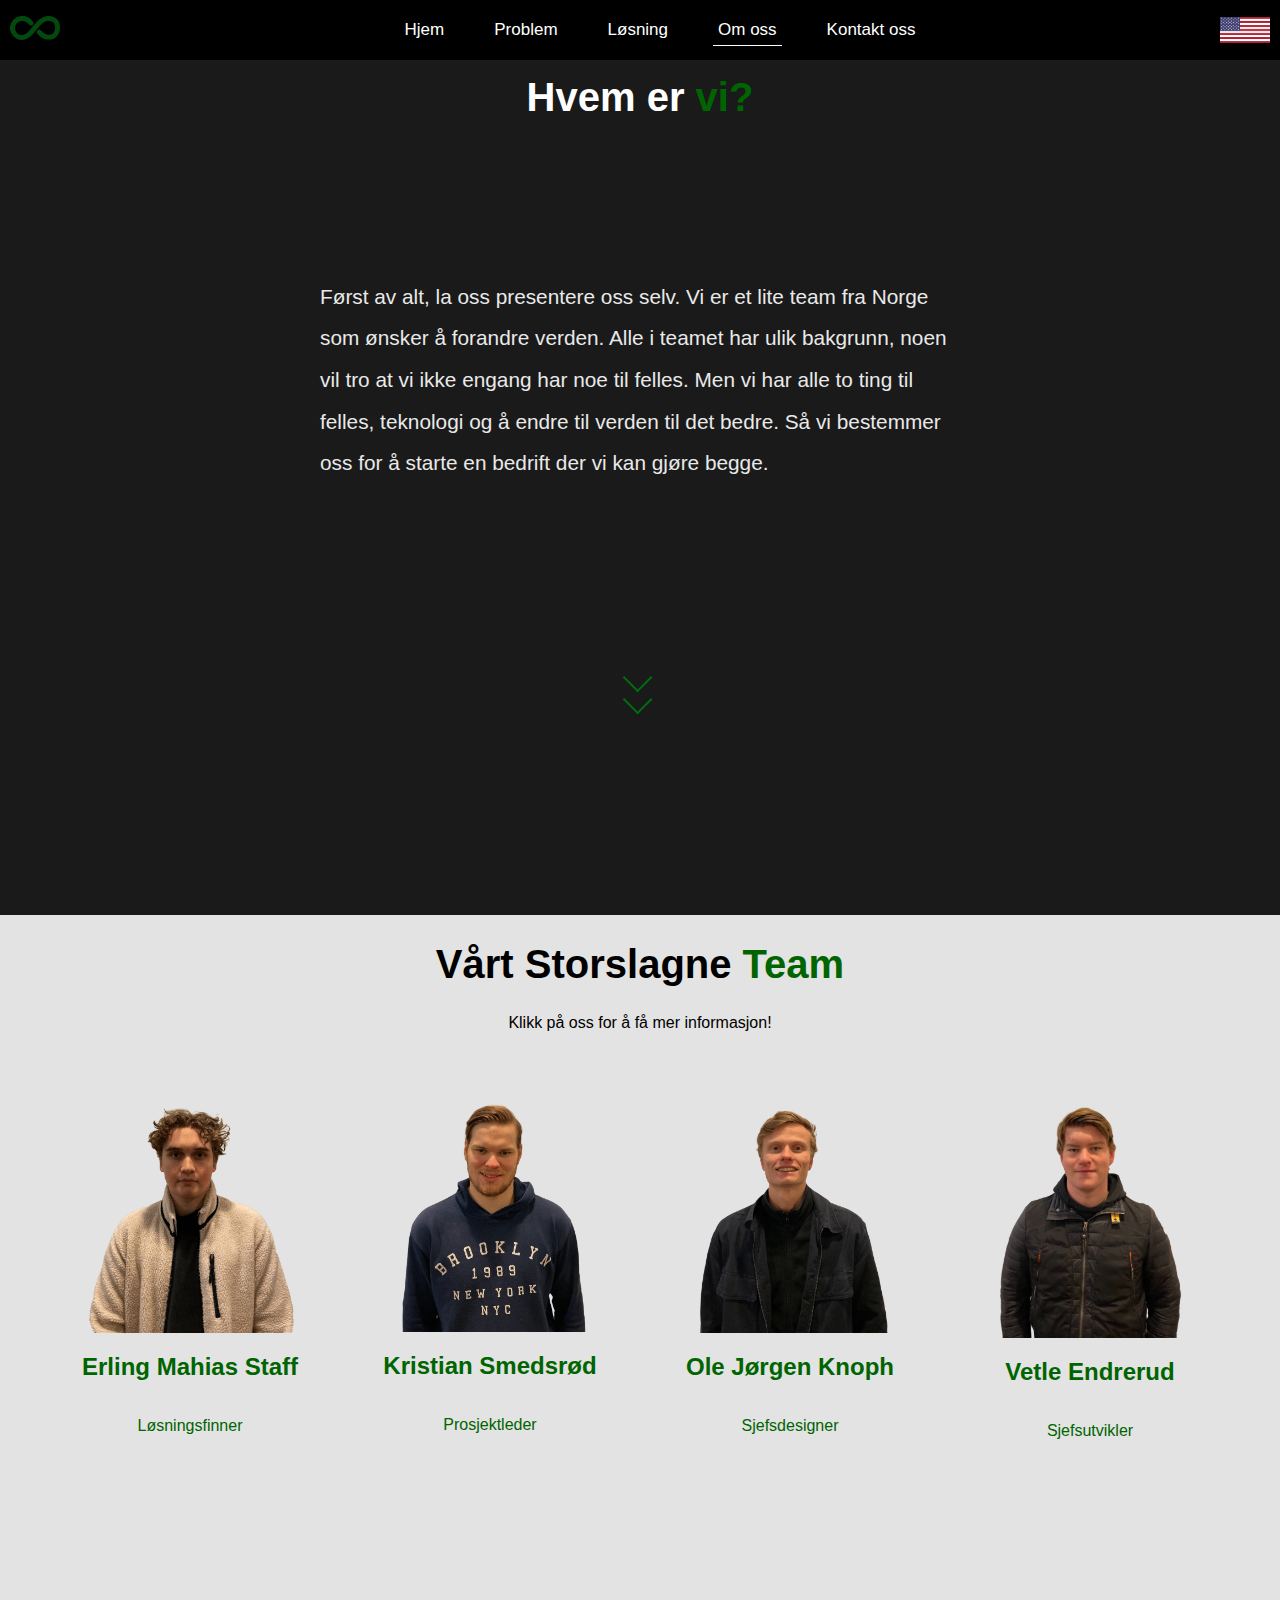
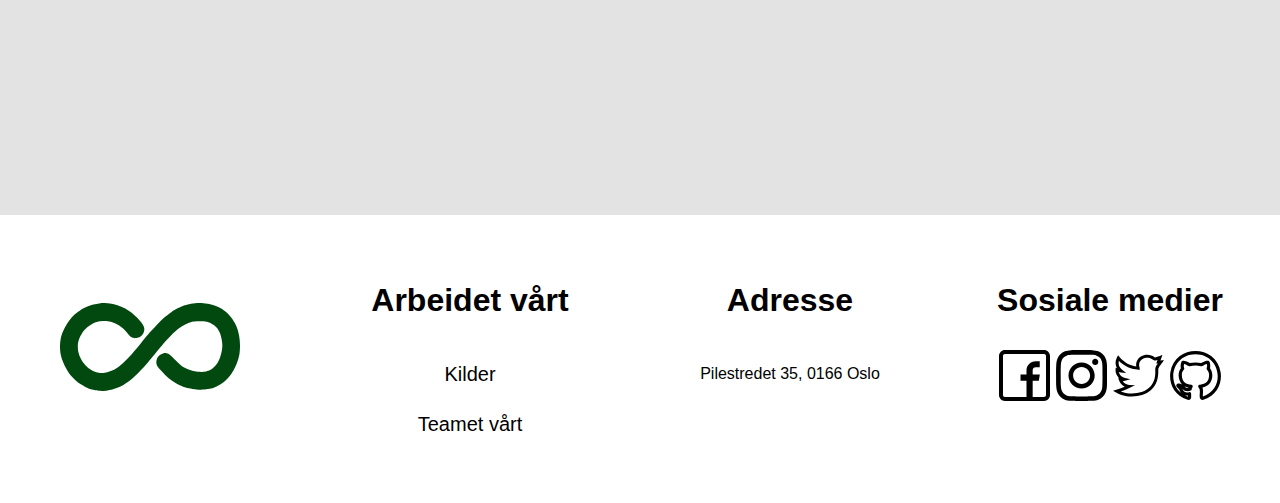
<file: Norwegian/omOss.html>
<!DOCTYPE html>
<html lang="no">
<head>
    <link rel="stylesheet" href="../Resources/stylesheets/aboutus.css">
    <link rel="stylesheet" href="../Resources/stylesheets/footer.css">
    <link rel="stylesheet" href="../Resources/stylesheets/nav-bar.css">
    <link rel="stylesheet" href="../Resources/stylesheets/scroll.css">

    <!-- Document Title -->
    <title>Rebound | Om oss</title>
    <!-- Meta Description -->
    <meta name="description" content="Contact us">

    <!--Special Chars (æ,ø,å)-->
    <meta charset="UTF-8">
    <!--Better control of layout on mobile devices-->
    <link rel="icon" type="image/png" href="../Resources/images/infinite-mathematical-symbol(2).svg" />
    <!-- Viewport for responsive web design -->
    <meta name="viewport" content="width=device-width, initial-scale=1, viewport-fit=cover">

</head>
<body>
    <!------------------------- NAVBAR ----------------------------------->
    <nav class="nav-bar">
        <a href="index.html" class="box">
            <img src="../Resources/images/infinite-mathematical-symbol(2).svg" alt="Rebound logo" class="nav-logo">
        </a>
        <ul class="nav-all-items box">
            <li class="nav-item-li">
                <a class="nav-item-a" href="index.html">Hjem</a>
            </li>

            <li class="nav-item-li">
                <a class="nav-item-a" href="problem.html">Problem</a>
            </li>

            <li class="nav-item-li">
                <a class="nav-item-a" href="løsning.html">Løsning</a>
            </li>

            <li class="nav-item-li active">
                <a class="nav-item-a" href="omOss.html">Om oss</a>
            </li>

            <li class="nav-item-li">
                <a class="nav-item-a" href="kontakt.html">Kontakt oss</a>
            </li>
        </ul>
        <a href="../aboutus.html" class="box flagbox">
            <img src="../Resources/images/US.png" alt="Amerikansk flag / American Flag" class="nav-logo flag">
        </a>
    </nav>
    <ul class="hamburger-nav-bar" id="hamburger-nav-bar">
        <li class="hamburger-li"><a href="index.html">Hjem</a></li>
        <li class="hamburger-li"><a href="problem.html">Problem</a></li>
        <li class="hamburger-li"><a href="løsning.html">Løsning</a></li>
        <li class="hamburger-li"><a href="omOss.html">Om oss</a></li>
        <li class="hamburger-li"><a href="kontakt.html">Kontakt oss</a></li>
        <a href="#" class="hamburger-a-closed" name="Close hamburger menu" title="Close hamburger menu">
            <div class="hamburger-line-closed"></div>
            <div class="hamburger-line-closed"></div>
            <div class="hamburger-line-closed"></div>
        </a>
    </ul>
    <a class="hamburger-a" href="#hamburger-nav-bar" name="Open hamburger menu" title="Open hamburger menu">
        <div class="hamburger-line-open"></div>
        <div class="hamburger-line-open"></div>
        <div class="hamburger-line-open"></div>
    </a>
    
    <!--First slideshow on the site, the odd tag changes it color to gray-->
    <div class="slideshow odd">
        <div class="slideshow-div">
            
            <!--Title-->
            <h1 class="slideshow-title-white">Hvem er <span class="green">vi?</span></h1>
            <div class="split">
                <!--Tekst-->
                <p class="bodyText">Først av alt, la oss presentere oss selv. Vi er et lite team fra Norge som ønsker å forandre verden.
                   Alle i teamet har ulik bakgrunn, noen vil tro at vi ikke engang har noe til felles. Men vi har alle to ting til felles,
                    teknologi og å endre til verden til det bedre. Så vi bestemmer oss for å starte en bedrift der vi kan gjøre begge.


                </p>
                
        </div>
        <!--Animated arrows-->     
        <div class="div-arrows desktopArrow">
            <div class="scroll-div">
                <a href="#abouthref" id="abouthref" name="Scroll down the page" title="Scroll down the page">
                    <div>
                        <span class="arrows-green desktop en"></span>
                        <span class="arrows-green desktop to"></span>
                    </div>
                </a>
            </div>
        </div>
    </div>
    </div>
    <!--Andre slideshow-->
    <div class="slideshow even" id="meetteam">
        <!--Title-->
        <h1 class="slideshow-title-black">Vårt Storslagne <span class="green">Team</span></h1>
        <span class="clickus">Klikk på oss for å få mer informasjon!</span>
        <div class="container">


           <!--The href aktivates the popup when the user clicks on the person (only css)-->
            <a href="#team1 "  class="team-link">
            <div class="team">
                <!--Image of person-->
                <img src="../Resources/TeamMembers/erling.png" alt="Lagbilde" class="teamPic">
                <!--Name of person-->
                <h2>Erling Mahias Staff</h2>
                <!--Role-->
                <p class="role">Løsningsfinner</p>
                
            </div>
        </a>
    
        <!--Popup for the fist person-->
        <div id="team1" class="popup">
            <!--Main Div-->
            <div class="popup-div">
                <div class="popup-innhold">
                    <!--Name-->
                    <h1>Erling Mathias Staff</h1>
                    <!--Image of person-->
                    <img src="../Resources/TeamMembers/erling.png" class="popup-img" alt="Lagmedlem">
                    <!--Text and contact info-->
                    <p class="popup-text"> Dette er <b>Erling</b>, teamets løsningsmedarbeider. Født og oppvokst i Høvik Norge,
                        og har alltid elsket gåter og å løse problemer. Han er et fantastisk medlem av teamet vårt.
                        Akkurat nå sitter han sannsynligvis fast med et puslespill.
                        <br> <span class="contact">Kontaktinfo</span>
                        <br> S354344
                        <br> s354344@oslomet.no
                    </p>
                        <!--Button to close the popup-->
                        <a class="popup-knapp" href="#meetteam">Lukk</a>
                </div>
                
            </div>
        </div>
    
        
        <a href="#team2" class="team-link">
            <div class="team">
                <img src="../Resources/TeamMembers/kristian.png" alt="Profilbilde" class="teamPic">
                <h2>Kristian Smedsrød</h2>
                <p class="role">Prosjektleder</p>
                
            </div>
        </a>
        
            <!--Popup to second person-->
        <div id="team2" class="popup">
            <div class="popup-div">
                <div class="popup-innhold">
                    <h1>Kristian Smedsrød</h1>
                    <img src="../Resources/TeamMembers/kristian.png" class="popup-img" alt="Lagmedlem">
                    <p class="popup-text">Dette er <b>Kristian</b>, født og oppvokst i groruddalen. Han er vår store prosjektleder og hjernen vår.
                        Du lurer sikkert på hva han gjør akkurat nå? Leder oss inn i storhet!
                        <br> <span class="contact">Kontaktinfo</span> 
                        <br> S354374
                        <br> s354374@oslomet.no
                    </p>
                        <a class="popup-knapp" href="#meetteam">Lukk</a>
                </div>
                
            </div>
        </div>
         
            <a href="#team3" class="team-link">
            <div class="team">
                <img src="../Resources/TeamMembers/ole.png" alt="Profilbilde" class="teamPic">
                <h2>Ole Jørgen Knoph</h2>
                <p class="role">Sjefsdesigner</p>
                
            </div>
        </a>
        

        <!--Popup til third person-->
        <div id="team3" class="popup">
            <div class="popup-div">
                <div class="popup-innhold">
                    <h1>Ole Jørgen Knoph</h1>
                    <img src="../Resources/TeamMembers/ole.png" class="popup-img" alt="Lagmedlem">
                    <p class="popup-text">Dette er <b>Ole Jørgen</b>, teamets hoveddesigner.
                        Født og oppvokst i Lilestrøm, Norge, og har designet og skapt ting fra en ung alder.
                        Akkurat nå lager han sikkert noe kult.
                        <br> <span class="contact">Kontaktinfo</span> 
                        <br> S354371
                        <br> s354371@oslomet.no
                        
                        
                    </p>
                    <a class="popup-knapp" href="#meetteam">Lukk</a>
                </div>
                
            </div>
        </div>
        
            <a href="#team4" class="team-link">
            <div class="team">
                <img src="../Resources/TeamMembers/vetle.png" alt="Profilbilde" class="teamPic">
                <h2>Vetle Endrerud</h2>
                <p class="role">Sjefsutvikler</p>
            </div>
        </a>
        

        <!--Popup til fourth person-->
        <div id="team4" class="popup">
            <div class="popup-div">
                <div class="popup-innhold">
                    <h1>Vetle Endrerud</h1>
                    <img src="../Resources/TeamMembers/vetle.png" class="popup-img" alt="Lagmedlem">
                    <p class="popup-text">Dette er <b>Vetle</b>, født og oppvokst i Hønefoss.
                        Vetle er vår beste utvikler og sier aldri nei til en utfordring.
                        Han har programmert siden han var ung, og det er veldig spent å jobbe med dette prosjektet!
                        <br> <span class="contact">Kontaktinfo</span> 
                        <br> S354418
                        <br> s354418@oslomet.no
                    
                    </p>
                    <a class="popup-knapp" href="#meetteam">Lukk</a>
                </div>
                
            </div>
        </div>
        </div>
        </div>
    
            

       
    <!------------------------- FOOTER CONTAINER ----------------------------------->
    <footer class="footer">
        <!--Makes a bracket for the for the links for navigation-->
        <ul class="footernav">
            <li class="navitem">
                <img class="footerlogo" src="../Resources/images/infinite-mathematical-symbol(2).svg" alt="logo footer">
            </li>
            <li class="navitem">
                <!--Makes the titel over the bracket-->
                <h2 class="navtitle">Arbeidet vårt</h2>
                <!--Creates the bracket-->
                <ul class="navul">
                    <li>
                        <a href="https://docs.google.com/document/d/18leOfNzwUxOi3zi_y0RYoi8DIbaTN81uLxuI0pcd2JM/edit">Kilder</a>
                    </li>
                    <li>
                        <a href="omOss.html">Teamet vårt</a>
                    </li>
                </ul>
            <li class="navitem">
                <h2 class="navtitle">Adresse</h2>
                <address>
                    Pilestredet 35, 0166 Oslo
                    <br>

                </address>
            </li>
            <!--Sosial media-->
            <li class="navitem">
                <h2 class="navtitle">Sosiale medier</h2>
                <ul class="navul">
                    <li>
                        <a href="https://facebook.com">
                            <img src="../Resources/images/facebook.svg" class=sosialimg alt="facebook">
                        </a>
                        <a href="https://instagram.com">
                            <img src="../Resources/images/instagram.svg" class=sosialimg alt="instagram">
                        </a>
                        <a href="https://twitter.com">
                            <img src="../Resources/images/twitter.svg" class=sosialimg alt=twitter>
                        </a>
                        <a href="https://github.com/krissmed/DAFE1200-2021/">
                            <img src="../Resources/images/github.svg" class=sosialimg alt="github">
                        </a>
                    </li>
                </ul>
            </li>
        </ul>
    </footer>
<script src="../Resources/scripts/contact.js"></script>
<script src="../Resources/scripts/index.js"></script>
</body>
</html>
</file>
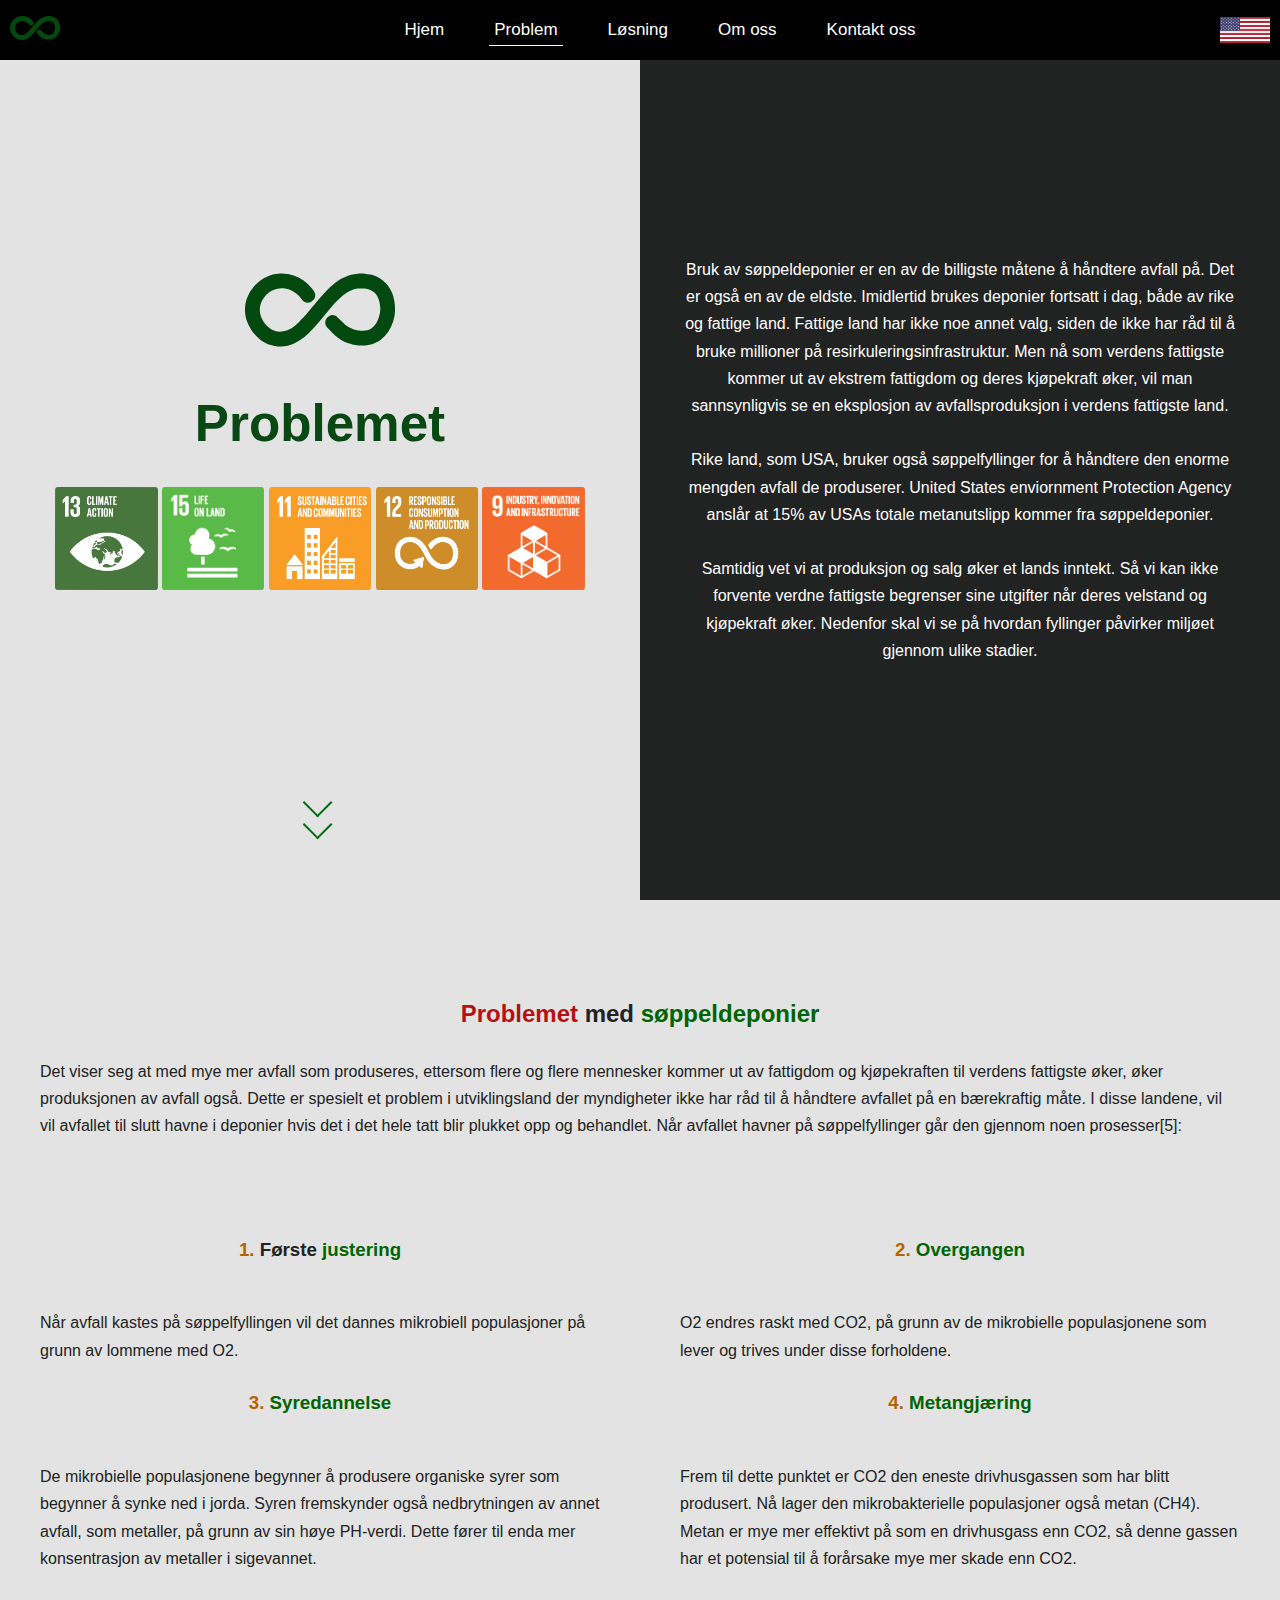
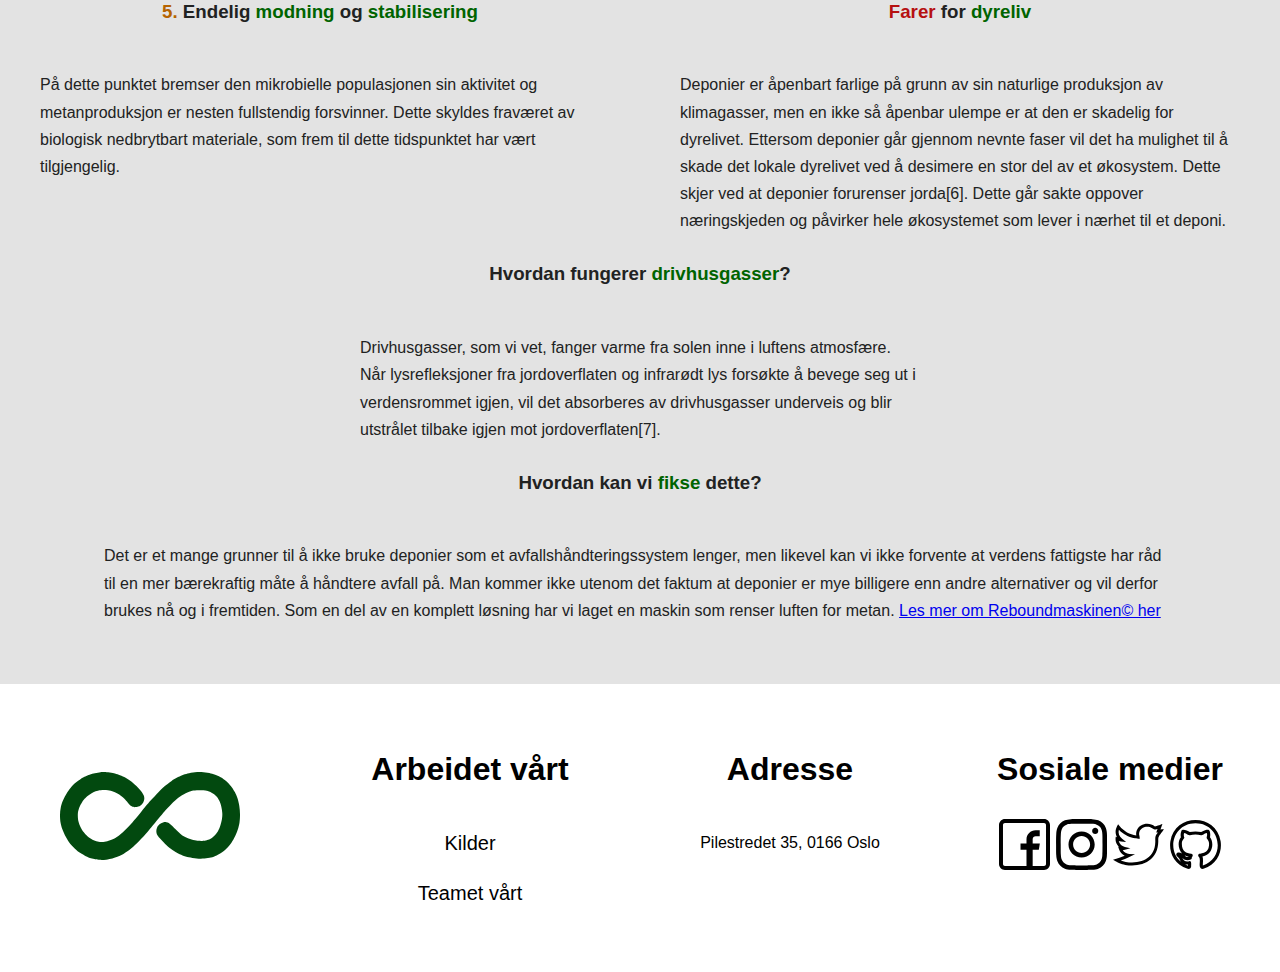
<file: Norwegian/problem.html>
<!DOCTYPE html>
<html lang="no">
<head>
    <link rel="stylesheet" href="../Resources/stylesheets/problem.css">
    <link rel="stylesheet" href="../Resources/stylesheets/scroll.css">
    <link rel="stylesheet" href="../Resources/stylesheets/index.css">
    <link rel="stylesheet" href="../Resources/stylesheets/footer.css">
    <link rel="stylesheet" href="../Resources/stylesheets/nav-bar.css">

    <!-- Document Title -->
    <title>Rebound | Problem</title>
    <!-- Meta Description -->
    <meta name="description" content="Contact us">

    <!--Special Chars (æ,ø,å)-->
    <meta charset="UTF-8">
    <!--Better control of layout on mobile devices-->
    <link rel="icon" type="image/png" href="../Resources/images/infinite-mathematical-symbol(2).svg" />
    <!-- Viewport for responsive web design -->
    <meta name="viewport" content="width=device-width, initial-scale=1, viewport-fit=cover">

</head>
<body>
    <!------------------------- NAVBAR ----------------------------------->
    <nav class="nav-bar">
        <a href="index.html" class="box">
            <img src="../Resources/images/infinite-mathematical-symbol(2).svg" alt="Rebound logo" class="nav-logo">
        </a>
        <ul class="nav-all-items box">
            <li class="nav-item-li">
                <a class="nav-item-a" href="index.html">Hjem</a>
            </li>

            <li class="nav-item-li active">
                <a class="nav-item-a" href="problem.html">Problem</a>
            </li>

            <li class="nav-item-li">
                <a class="nav-item-a" href="løsning.html">Løsning</a>
            </li>

            <li class="nav-item-li">
                <a class="nav-item-a" href="omOss.html">Om oss</a>
            </li>

            <li class="nav-item-li">
                <a class="nav-item-a" href="kontakt.html">Kontakt oss</a>
            </li>
        </ul>
        <a href="../problem.html" class="box flagbox">
            <img src="../Resources/images/US.png" alt="Amerikansk flag / American flag" class="nav-logo flag">
        </a>
    </nav>
    <ul class="hamburger-nav-bar" id="hamburger-nav-bar">
        <li class="hamburger-li"><a href="index.html">Hjem</a></li>
        <li class="hamburger-li"><a href="problem.html">Problem</a></li>
        <li class="hamburger-li"><a href="løsning.html">Løsning</a></li>
        <li class="hamburger-li"><a href="omOss.html">Om oss</a></li>
        <li class="hamburger-li"><a href="kontakt.html">Kontakt oss</a></li>
        <a href="#" class="hamburger-a-closed" name="Close hamburger menu" title="Close hamburger menu">
            <div class="hamburger-line-closed"></div>
            <div class="hamburger-line-closed"></div>
            <div class="hamburger-line-closed"></div>
        </a>
    </ul>
    <a class="hamburger-a" href="#hamburger-nav-bar" name="Open hamburger menu" title="Open hamburger menu">
        <div class="hamburger-line-open"></div>
        <div class="hamburger-line-open"></div>
        <div class="hamburger-line-open"></div>
    </a>
    <!------------------------- CONTENT ----------------------------------->
    <div class="container">
        <!--Two parted on desktop, splits when less width-->
        <div class="frontPage">
            <div class="slide1Main">
                <!--logo image-->
                <img class="logo-img" src="../Resources/images/infinite-mathematical-symbol(2).svg" alt="Logo">
                <!--Slide title-->
                <h1 class="slide1Title" id="slide1Title">Problemet</h1>
                <div class="img-frontPage">
                    <img src="../Resources/images/goal1.png" alt="UN Goal 1">
                    <img src="../Resources/images/goal2.jpg" alt="UN Goal 2">
                    <img src="../Resources/images/goal3.png" alt="UN Goal 3">
                    <img src="../Resources/images/goal4.png" alt="UN Goal 4">
                    <img src="../Resources/images/goal5.jpg" alt="UN Goal 5">
                </div>
            </div>
            <div class="slide2Main" id="arrowHrefMobile">
                <p class="slide2content">
                    Bruk av søppeldeponier er en av de billigste måtene å håndtere avfall på. Det er også en av de eldste.
                    Imidlertid brukes deponier fortsatt i dag, både av rike og fattige land. Fattige land har
                    ikke noe annet valg, siden de ikke har råd til å bruke millioner på resirkuleringsinfrastruktur. Men nå som
                    verdens fattigste kommer ut av ekstrem fattigdom og deres kjøpekraft øker, vil man sannsynligvis se
                    en eksplosjon av avfallsproduksjon i verdens fattigste land.<br><br>
                    Rike land, som USA, bruker også søppelfyllinger for å håndtere den enorme mengden avfall de produserer. 
                    United States enviornment Protection
                    Agency anslår at 15% av USAs totale metanutslipp kommer fra søppeldeponier.
                    <br><br>
                    Samtidig vet vi at produksjon og salg øker et lands inntekt. Så vi kan ikke forvente
                    verdne fattigste begrenser sine utgifter når deres velstand og kjøpekraft øker.
                    Nedenfor skal vi se på hvordan
                    fyllinger påvirker miljøet gjennom ulike stadier.
                </p>
            </div>
            <div class="div-arrows desktopArrow">
                <div class="scroll-div">
                    <a href="#arrowHref" name="Scroll down the page" title="Scroll down the page">
                        <div>
                            <span class="arrows-green desktop en"></span>
                            <span class="arrows-green desktop to"></span>
                        </div>
                    </a>
                </div>
            </div>

            <!--Arrows that become visible on smaller screens. a href to another div-->
            <div class="div-arrows mobileArrow">
                <div class="scroll-div">
                    <a href="#arrowHrefMobile" name="Scroll down the page" title="Scroll down the page">
                        <div>
                            <span class="arrows-green en"></span>
                            <span class="arrows-green to"></span>
                        </div>
                    </a>
                </div>
            </div>
        </div>


        <!--Main information-->
        <div class="problemPage2" id="arrowHref">
            <h2><span class="red">Problemet</span> med <span class="green">søppeldeponier</span></h2>
            <p class="bodytext">
                Det
                 viser seg at med mye mer avfall som produseres, ettersom flere og flere mennesker kommer ut av fattigdom og
                 kjøpekraften til verdens fattigste øker, øker produksjonen av avfall også. Dette er
                 spesielt et problem i utviklingsland der myndigheter ikke har råd til å håndtere avfallet på en 
                 bærekraftig måte. I disse landene, vil vil avfallet til slutt havne i deponier hvis det i det hele tatt blir plukket opp og behandlet. Når avfallet havner
                 på søppelfyllinger går den gjennom noen prosesser[5]:
            </p>
        </div>

        <div class="slides3">
            <div class="underslides u4">
                <h3><span class="orange">1. </span> Første <span class="green">justering</span></h3>
                <p>
                    Når avfall kastes på søppelfyllingen vil det dannes mikrobiell populasjoner på grunn av lommene med O2.
                </p>
            </div>
            <div class="underslides u5">
                <h3><span class="orange">2. </span> <span class="green">Overgangen</span></h3>
                <p>
                    O2 endres raskt med CO2, på grunn av de mikrobielle populasjonene som lever og trives under
                     disse forholdene.
                </p>
            </div>
            <div class="underslides u6">
                <h3><span class="orange">3. </span> <span class="green">Syredannelse</span></h3>
                <p>
                    De mikrobielle populasjonene begynner å produsere organiske syrer som begynner å synke ned i jorda.
                     Syren fremskynder også nedbrytningen av annet avfall, som metaller, på grunn av sin høye PH-verdi.
                     Dette
                     fører til enda mer konsentrasjon av metaller i sigevannet.
                </p>
            </div>
            <div class="underslides u7">
                <h3><span class="orange">4. </span><span class="green">Metangjæring</span></h3>
                <p>
                    Frem til dette punktet er CO2 den eneste drivhusgassen som har blitt produsert. Nå lager den mikrobakterielle
                     populasjoner også metan (CH4). Metan er mye mer effektivt på som en drivhusgass
                     enn CO2, så denne gassen har et potensial til å forårsake mye mer skade enn CO2.
                </p>
            </div>
            <div class="underslides u8">
                <h3><span class="orange">5. </span>Endelig <span class="green">modning</span> og <span
                        class="green">stabilisering</span></h3>
                <p>
                    På dette punktet bremser den mikrobielle populasjonen sin aktivitet og metanproduksjon er nesten fullstendig
                     forsvinner. Dette skyldes fraværet av biologisk nedbrytbart materiale, som frem til dette tidspunktet har vært
                     tilgjengelig.
                </p>
            </div>
            <div class="underslides u1">
                <h3><span class="red">Farer</span> for <span class="green">dyreliv</span></h3>
                <p>
                    Deponier er åpenbart farlige på grunn av sin naturlige produksjon av klimagasser, men en ikke
                     så åpenbar ulempe er at den er skadelig for dyrelivet. Ettersom deponier går gjennom nevnte
                     faser vil det ha mulighet til å skade det lokale dyrelivet ved å desimere en stor del av et økosystem. Dette skjer ved at deponier forurenser
                     jorda[6]. Dette går sakte oppover næringskjeden og påvirker hele økosystemet som lever i
                     nærhet til et deponi.
                </p>

            </div>
            <div class="underslides u2">
                <h3>Hvordan fungerer <span class="green">drivhusgasser</span>?</h3>
                <p>
                    Drivhusgasser, som vi vet, fanger varme fra solen inne i luftens atmosfære. Når lysrefleksjoner fra
                     jordoverflaten og infrarødt lys forsøkte å bevege seg ut i verdensrommet igjen, vil det absorberes av
                     drivhusgasser underveis og blir utstrålet tilbake igjen mot jordoverflaten[7].
                </p>
            </div>
            <div class="underslides u3">
                <h3>Hvordan kan vi <span class="green">fikse</span> dette?</h3>
                <p>
                    Det er et mange grunner til å ikke bruke deponier som et avfallshåndteringssystem lenger, men
                     likevel kan vi ikke forvente at verdens fattigste har råd til en mer bærekraftig måte å håndtere avfall på. Man kommer
                     ikke utenom det faktum at deponier er mye billigere enn andre alternativer og vil
                     derfor brukes nå og i fremtiden. Som en del av en komplett løsning har vi laget en maskin
                     som renser luften for metan. <a href="løsning.html">Les mer om Reboundmaskinen&copy; her</a>
                </p>
            </div>
        </div>
    </div>
    <!------------------------- FOOTER CONTAINER ----------------------------------->
    <footer class="footer">
        <!--Makes a bracket for the for the links for navigation-->
        <ul class="footernav">
            <li class="navitem">
                <img class="footerlogo" src="../Resources/images/infinite-mathematical-symbol(2).svg" alt="logo footer">
            </li>
            <li class="navitem">
                <!--Makes the titel over the bracket-->
                <h2 class="navtitle">Arbeidet vårt</h2>
                <!--Creates the bracket-->
                <ul class="navul">
                    <li>
                        <a href="https://docs.google.com/document/d/18leOfNzwUxOi3zi_y0RYoi8DIbaTN81uLxuI0pcd2JM/edit">Kilder</a>
                    </li>
                    <li>
                        <a href="omOss.html">Teamet vårt</a>
                    </li>
                </ul>
            <li class="navitem">
                <h2 class="navtitle">Adresse</h2>
                <address>
                    Pilestredet 35, 0166 Oslo
                    <br>

                </address>
            </li>
            <!--Sosial media-->
            <li class="navitem">
                <h2 class="navtitle">Sosiale medier</h2>
                <ul class="navul">
                    <li>
                        <a href="https://facebook.com">
                            <img src="../Resources/images/facebook.svg" class=sosialimg alt="facebook">
                        </a>
                        <a href="https://instagram.com">
                            <img src="../Resources/images/instagram.svg" class=sosialimg alt="instagram">
                        </a>
                        <a href="https://twitter.com">
                            <img src="../Resources/images/twitter.svg" class=sosialimg alt=twitter>
                        </a>
                        <a href="https://github.com/krissmed/DAFE1200-2021/">
                            <img src="../Resources/images/github.svg" class=sosialimg alt="github">
                        </a>
                    </li>
                </ul>
            </li>
        </ul>
    </footer>
<script src="../Resources/scripts/contact.js"></script>
<script src="../Resources/scripts/index.js"></script>
</body>
</html>
</file>
<file: Resources/stylesheets/index.css>
body{
    font-family: 'Lucida Sans', 'Lucida Sans Regular', 'Lucida Grande', 'Lucida Sans Unicode', Geneva, Verdana, sans-serif;
}

@media (max-width: 600px) {
    .split {
        display: initial;
    }
    .bodyText {
        width: 100% !important;
        font-size: 1em !important;
    }
    .slideshow {
        min-height: 65vh !important;
        display: block;
    }
    .arrows-green{
        border-right:  solid rgb(0, 109, 15) 2px !important;
        border-bottom:  solid rgb(0, 109, 15) 2px !important;
        width: 1.2em !important;
        height: 1.2em !important;  
    }
}

@media screen and (max-height: 600px){
    .div-arrows{
        display: none !important;

    }
}

@media (min-aspect-ratio: 2/1){
    #front-img{
        width: 100% !important;
    }
}

@media (min-aspect-ratio: 1/1) and (max-height: 500px){
    .arrows-green{
        display: none !important;
    }
    .logo-flex {
        -webkit-box-orient: horizontal !important;
        -webkit-box-direction: normal !important;
            -ms-flex-direction: row !important;
                -webkit-flex-direction: row !important;
                   -moz-box-orient: horizontal !important;
                   -moz-box-direction: normal !important;
                flex-direction: row !important;
        margin-right: 0px !important;
    }
    .logo-container {
        top: 25% !important;
        margin-right: 0px !important;
        margin-left: 0px !important;
    }
    .logo-img {
        height: 50px !important;
        width: 90px !important;
    }
    .logo-text:first-child {
        font-size: 20pt !important;
        margin-right: 0px !important;
    }
    .logo-text {
        font-size: 16pt !important;
        margin-right: 0px !important;

    }

}


@media (max-width: 1280px) {
    .bodyText{
        font-size: 1.15em !important;
    }

}

@media (max-width: 1150px){
    .bodyText{
        padding-right: 0.5vw !important;
        padding-left: 1vw !important;
    }
    .split img{
        height: 300px !important;
    }

}

@media (max-width: 1020px){
    .bodyText{
        font-size: 1em !important;
        padding-right: 0 !important;
        padding-left: 0.5vw !important;

    }

}

/*@media (max-height: 500px){
    .div-arrows{
        bottom: 0px !important;
    }
    .scroll-div{
        height: 7em !important;
    }
}*/


@media only screen and (max-width: 500px) {
    .logo-flex {
        -webkit-box-orient: vertical !important;
        -webkit-box-direction: normal !important;
            -ms-flex-direction: column !important;
                -webkit-flex-direction: column !important;
                   -moz-box-orient: vertical !important;
                   -moz-box-direction: normal !important;
                flex-direction: column !important;
        margin-right: 0px !important;
    }
    .logo-container {
        margin-right: 0px !important;
        margin-left: 0px !important;
    }
    .logo-img {
        height: 50px !important;
        width: 90px !important;
    }
    .logo-text:first-child {
        font-size: 20pt !important;
        margin-right: 0px !important;
    }
    .logo-text {
        font-size: 16pt !important;
        margin-right: 0px !important;

    }

}

@media only screen and (max-width: 380px) {
    .logo-img {
        height: 50px !important;
        width: 90px !important;
    }
    .logo-text:first-child {
        font-size: 15pt !important;
    }
    .logo-text {
        font-size: 12pt !important;
    }
}

@media only screen and (max-width: 950px) {
    .split {
        -webkit-box-orient: vertical;
        -webkit-box-direction: normal;
            -ms-flex-direction: column;
                -webkit-flex-direction: column;
                   -moz-box-orient: vertical;
                   -moz-box-direction: normal;
                flex-direction: column;
        -webkit-box-align: center !important;
            -ms-flex-align: center !important;
                -webkit-align-items: center !important;
                   -moz-box-align: center !important;
                align-items: center !important;
        /*margin-top: 5vh !important;*/
    }
    .slideshow {
        position: relative !important;
        height: auto !important;
        
    }
    .ss-solution, .lastss{
        top: -7px !important;
    }
    .bodyText {
        width: 80% !important;
        margin-top: 50px !important;
        margin-bottom: 50px !important;
    }
}

@media only screen and (min-width: 950px) and (max-height: 750px) {
    .split {
        -webkit-box-orient: vertical !important;
        -webkit-box-direction: normal !important;
            -ms-flex-direction: column !important;
                -webkit-flex-direction: column !important;
                   -moz-box-orient: vertical !important;
                   -moz-box-direction: normal !important;
                flex-direction: column !important;
        -webkit-box-align: center !important;
            -ms-flex-align: center !important;
                -webkit-align-items: center !important;
                   -moz-box-align: center !important;
                align-items: center !important;
    }
    .slideshow {
        position: relative !important;
        height: auto !important;
    }
    .ss-content, .lastss{
        top: -7px;
    }
    .bodyText {
        width: 80% !important;
    }
}

@media only screen and (max-width: 680px) {
    .split img{
        height: 50vw !important;
    }
    .split{
        margin-top: 1vh !important;
    }
    .bodyText{
        margin-top: 10px !important;
    }

}


@media only screen and (min-width: 1200px) {}

/* Import external font*/
@import url('https://fonts.googleapis.com/css2?family=Open+Sans+Condensed:wght@700&display=swap');
body {
    margin: 0;
    /* Remove default margin around the edges */
    overflow-x: hidden;
    font-family: 'Lucida Sans', 'Lucida Sans Regular', 'Lucida Grande', 'Lucida Sans Unicode', Geneva, Verdana, sans-serif;
}

@-webkit-keyframes arrow-animation {
    0% {
        bottom: 35px;
    }
    50% {
        bottom: 50px;
    }
    100% {
        bottom: 35px;
    }
}

@-moz-keyframes arrow-animation {
    0% {
        bottom: 35px;
    }
    50% {
        bottom: 50px;
    }
    100% {
        bottom: 35px;
    }
}

@-o-keyframes arrow-animation {
    0% {
        bottom: 35px;
    }
    50% {
        bottom: 50px;
    }
    100% {
        bottom: 35px;
    }
}

@keyframes arrow-animation {
    0% {
        bottom: 35px;
    }
    50% {
        bottom: 50px;
    }
    100% {
        bottom: 35px;
    }
}

html {
    scroll-behavior: smooth;
}

#headerImg {
    width: 100%;
    
}

/* Show fullpage slideshow of text and images */

.slideshow {
    min-height: 100vh;
    background-color: #E3E3E3;
    overflow: hidden;
    height: 100vh;
    width: 100%;
    position: -webkit-sticky;
    position: sticky;
    scroll-snap-align: start;
    top: 0;
}

.odd {
    background-color: #1a1a1a;
    color: #e9e9e9;
    -webkit-text-decoration-color: #e9e9e9;
            -moz-text-decoration-color: #e9e9e9;
         text-decoration-color: #e9e9e9;
}
.last{
    position: relative;
}
.slideshow-div {
    margin-top: 75px;
    margin-bottom: 15px;
}

.text-container {
    display: inline;
    border: solid black 1px;
}

.logo-container {
    margin: 0 auto;
    margin-left: 0px;
    position: absolute;
    top: 14%;
    width: 100%;
}

.logo-text {
    margin-left: 10px;
    color: #fefefe;
    font-size: 18pt;
    font-weight: 100;
    margin-top: 0px;
    margin-bottom: 0px;
    font-weight: bold;
    font-family: 'Lucida Sans', 'Lucida Sans Regular', 'Lucida Grande', 'Lucida Sans Unicode', Geneva, Verdana, sans-serif;
}

.logo-text:first-child {
    font-weight: bolder;
    font-size: 30pt;
}

.green {
    color: darkgreen;
}
.lightergreen{
    color: green;
}

.orange {
    color: rgb(182, 100, 0);
}

.red{
    color: rgb(182, 17, 17);
}

.logo-flex {
    display: -webkit-box;
    display: -ms-flexbox;
    display: -webkit-flex;
    display: -moz-box;
    display: flex;
    -webkit-box-orient: horizontal;
    -webkit-box-direction: normal;
        -ms-flex-direction: row;
            -webkit-flex-direction: row;
               -moz-box-orient: horizontal;
               -moz-box-direction: normal;
            flex-direction: row;
    text-align: center;
    -webkit-box-align: center;
        -ms-flex-align: center;
            -webkit-align-items: center;
               -moz-box-align: center;
            align-items: center;
    -webkit-box-pack: center;
        -ms-flex-pack: center;
            -webkit-justify-content: center;
               -moz-box-pack: center;
            justify-content: center;
    margin-right: 0vw;
}

.logo-img {
    height: 80px;
    width: 150px;
}

.span-rebound {
    color: darkgreen;
}

.div-arrows {
    position: absolute;
    display: -webkit-box;
    display: -webkit-flex;
    display: -moz-box;
    display: -ms-flexbox;
    display: flex;
    -webkit-box-pack: center;
        -ms-flex-pack: center;
            -webkit-justify-content: center;
               -moz-box-pack: center;
            justify-content: center;
    -webkit-box-align: center;
        -ms-flex-align: center;
            -webkit-align-items: center;
               -moz-box-align: center;
            align-items: center;
    width: 100%;
    z-index: 1;
}

.arrow-box {
    display: -webkit-box;
    display: -ms-flexbox;
    display: -webkit-flex;
    display: -moz-box;
    display: flex;
    -webkit-box-pack: center;
        -ms-flex-pack: center;
            -webkit-justify-content: center;
               -moz-box-pack: center;
            justify-content: center;
}

.arrows {
    height: 80px;
    width: 30px;
}

.scrolling {
    -webkit-background-size: cover;
       -moz-background-size: cover;
         -o-background-size: cover;
            background-size: cover;
    background-attachment: fixed;
    background-position: center;
}

#frontpageImg {
    /*background-image: url("../images/ew.png");*/
    height: 100vh;
    position: -webkit-sticky;
    position: sticky;
    -webkit-filter: saturate(75%);
            filter: saturate(75%);
}

#front-img{
    height: 100%;
}

.slideshow-title {
    text-align: center;
    font-size: 2.5em;
    font-style: bold;
    -webkit-text-decoration-color: black;
            -moz-text-decoration-color: black;
         text-decoration-color: black;
}

.readMoreBtn {
    background-color: #E3E3E3;
    text-decoration: none;
    color: rgb(19, 18, 18);
    width: 100px;
    padding: 6px 15px 6px 15px;
    font-size: 1.2em;
    -webkit-box-shadow: inset 0 0 0 0 #222121;
    -moz-box-shadow: inset 0 0 0 0 #222121;
         box-shadow: inset 0 0 0 0 #222121;
    -webkit-transition: ease 0.3s;
    -o-transition: ease 0.3s;
    -moz-transition: ease 0.3s;
    transition: ease 0.3s;
    border: solid #222121 2px;
    margin-left: auto;
    margin-right: auto;
    display: -webkit-box;
    display: -ms-flexbox;
    display: -webkit-flex;
    display: -moz-box;
    display: flex;
    -webkit-flex-wrap: nowrap;
        -ms-flex-wrap: nowrap;
            flex-wrap: nowrap;
    margin-top: 15px;
}

.btn-on-black {
    border: solid #e9e9e9 2px;
    -webkit-box-shadow: inset 0 0 0 0 #e9e9e9;
            -moz-box-shadow: inset 0 0 0 0 #e9e9e9;
         box-shadow: inset 0 0 0 0 #e9e9e9;
    background-color: #222121;
    color: #e9e9e9;
}

.readMoreBtn:hover {
    -webkit-box-shadow: inset 200px 200px 0 0 #222121;
            -moz-box-shadow: inset 200px 200px 0 0 #222121;
         box-shadow: inset 200px 200px 0 0 #222121;
    color: white;
}

.btn-on-black:hover {
    -webkit-box-shadow: inset 200px 200px 0 0 #e9e9e9;
            -moz-box-shadow: inset 200px 200px 0 0 #e9e9e9;
         box-shadow: inset 200px 200px 0 0 #e9e9e9;
    color: #222121;
}

.bodyText {
    font-size: 1.3em;
    width: 50%;
    line-height: 2;
    margin-left: 10px;
    margin-right: 10px;
    padding-left: 5vw;
    padding-right: 5vw;
}

.split {
    margin-top: 15vh;
    display: -webkit-box;
    display: -ms-flexbox;
    display: -webkit-flex;
    display: -moz-box;
    display: flex;
    -ms-flex-pack: distribute;
        -webkit-justify-content: space-around;
            justify-content: space-around;
    -webkit-box-align: center;
        -ms-flex-align: center;
            -webkit-align-items: center;
               -moz-box-align: center;
            align-items: center;
}

.split img {
    height: auto; 
    width: auto; 
    max-height: 350px; 
    -webkit-border-radius: 7px; 
       -moz-border-radius: 7px; 
            border-radius: 7px;
    margin-left: 25px;
    margin-right: 25px;
}
</file>
<file: Resources/stylesheets/footer.css>
/*-----------FOOTER---------------------------------------------------------------------------------------------------------------*/

/*Creates the footer container*/
.footer {
    display: -webkit-box;
    display: -webkit-flex;
    display: -moz-box;
    display: -ms-flexbox;
    display: flex;
    -webkit-box-orient: horizontal;
    -webkit-box-direction: normal;
    -webkit-flex-flow: row wrap;
       -moz-box-orient: horizontal;
       -moz-box-direction: normal;
        -ms-flex-flow: row wrap;
            flex-flow: row wrap;
    padding-top: 2vh;
    color: black;
    z-index: 0;
    position: relative;
    bottom: 0;
    width: 100%;
    min-height: 30vh;
    background-color: white;
}

.navitem{
    -webkit-box-align: center;
    -webkit-align-items: center;
       -moz-box-align: center;
        -ms-flex-align: center;
            align-items: center;
    text-align: center;
    -webkit-box-orient: vertical;
    -webkit-box-direction: normal;
    -webkit-flex-direction: column;
       -moz-box-orient: vertical;
       -moz-box-direction: normal;
        -ms-flex-direction: column;
            flex-direction: column;
    display: -webkit-box;
    display: -webkit-flex;
    display: -moz-box;
    display: -ms-flexbox;
    display: flex;
}
    /*Properties when hovered over*/
    .footer a:hover {
        text-decoration: underline;
    }
    /*Makes the content in the box flex*/
    .footer > * {
        -webkit-box-flex: 1;
        -webkit-flex: 1 100%;
           -moz-box-flex: 1;
            -ms-flex: 1 100%;
                flex: 1 100%;
    }

/*Styles the adress bar */
.footeraddr {
    margin-right: 1.25em;
    margin-bottom: 2em
}

/*Chooses the size of the footer logo */
.footerlogo {
    padding-top: 6vh;
    width: 8em;
}


/*Chooses the size of the font on the titel over the brackets */
.navtitle {
    font-size: 2em;
    font-weight: bold;
    color: black;
}

/* Chooses the font style and color for the content inside of the <adress> tag */
.footer address {
    font-style: normal;
    color: black;
}

/* Sets a spesific styling for everything in the <ul>-tag */
.footer ul {
    list-style: none;
    padding-left: 0;
}

/* Sets a spesific styling for everything in the <li>-tag */
.footer li {
    line-height: 3em;
}

/* Styles makes the link not have any decorations*/
.footer a {
    color: black;
    text-decoration: none;
}

/* Makes the brackets in the footer flex*/
.footernav {
    display: -webkit-box;
    display: -webkit-flex;
    display: -moz-box;
    display: -ms-flexbox;
    display: flex;
    -webkit-box-orient: horizontal;
    -webkit-box-direction: normal;
    -webkit-flex-flow: row wrap;
       -moz-box-orient: horizontal;
       -moz-box-direction: normal;
        -ms-flex-flow: row wrap;
            flex-flow: row wrap;
}

    /* Makes the brackets in the footer flex*/
    .footernav > * {
        -webkit-box-flex: 1;
        -webkit-flex: 1 50%;
           -moz-box-flex: 1;
            -ms-flex: 1 50%;
                flex: 1 50%;
        margin-right: 1.25em;
    }

/* styles all the links for the class*/
.navul a {
   
    font-size: 20px;
    cursor: pointer;
}

/* Adds extra space between each column*/
.navul--extra {
    -webkit-column-count: 2;
       -moz-column-count: 2;
            column-count: 2;
    -webkit-column-gap: 1.25em;
       -moz-column-gap: 1.25em;
            column-gap: 1.25em;
}

/* Sosial media images*/



/* Makes the margin for the legal line auto, when the media screen reaches a minimum size*/
@media screen and (min-width: 24.375em) {
    .legal {
        margin-left: auto;
    }
}

/* Makes the links in the footer flex when til reaches a choosen size */
@media screen and (min-width: 40.375em) {
    .footernav > * {
        -webkit-box-flex: 1;
        -webkit-flex: 1;
           -moz-box-flex: 1;
            -ms-flex: 1;
                flex: 1;
    }

    /* Makes the item grow relative to the rest of the flexible items in the same container*/
    .navitem--extra {
        -webkit-box-flex: 2;
        -webkit-flex-grow: 2;
           -moz-box-flex: 2;
            -ms-flex-positive: 2;
                flex-grow: 2;
    }

    /* chooses flex grow and flex shrink for the address bar*/
    .footeraddr {
        -webkit-box-flex: 1;
        -webkit-flex: 1 0;
           -moz-box-flex: 1;
            -ms-flex: 1 0;
                flex: 1 0;
    }

    /* chooses flex grow and flex shrink for navigation menu in the footer*/
    .footernav {
        -webkit-box-flex: 2;
        -webkit-flex: 2 0;
           -moz-box-flex: 2;
            -ms-flex: 2 0;
                flex: 2 0;
    }
}

@media screen and (min-width: 1190px) {
    .footerlogo {
        width: 20vh;
    }
}

@media screen and (min-width: 1350px) {
    .footerlogo {
        width: 25vh;
    }
}

@media screen and (min-width: 0) and (max-width: 648px){
    .sosialimg {
        width: 8vw;
        height: auto;
    }
    
}
@media screen and (min-width: 648px){
    .sosialimg {
        width: 4vw;
        height: auto;
    }
    
}
@media screen and (min-width: 697px){
    .sosialimg {
        width: 4vw;
        height: auto;
    }
    
}
@media screen and (min-width: 1252px){
    .sosialimg {
        width: 4vw;
        height: auto;
    }
    
}
</file>
<file: Resources/stylesheets/nav-bar.css>
/*Smooth scrolling*/
html {
    scroll-behavior: smooth;
}

.nav-bar {
    width: 100%!important;
    position: fixed;
    left: 0;
    top: 0;
    z-index: 2;
    height: 60px;
    -webkit-box-align: center;
    -ms-flex-align: center;
    -webkit-align-items: center;
       -moz-box-align: center;
            align-items: center;
    display: -webkit-box;
    display: -ms-flexbox;
    display: -webkit-flex;
    display: -moz-box;
    display: flex;
    -webkit-box-pack: justify;
    -ms-flex-pack: justify;
    -webkit-justify-content: space-between;
       -moz-box-pack: justify;
            justify-content: space-between;
    background-color: rgb(0, 0, 0);
}

.nav-all-items {
    list-style: none;
    display: -webkit-box;
    display: -ms-flexbox;
    display: -webkit-flex;
    display: -moz-box;
    display: flex;
}

.nav-item-li {
    text-align: center;
    margin: 0 20px;
    padding: 5px;
}

.nav-item-a, .nav-item-li a:link {
    color: #fff;
    text-decoration: none;
    font: 17px arial;
    outline: 0;
    background-color: none;
    width: 100%;
    height: 100%;
}

.nav-logo {
    width: 50px;
    margin-right: 10px;
    margin-left: 10px;
}

.active {
    border-bottom: solid white 0.5px;
}

.nav-item-li:not(.active):hover {
    -webkit-transition: linear .2s;
    -o-transition: linear .2s;
    -moz-transition: linear .2s;
    transition: linear .2s;
    border-bottom: solid white 0.5px;
}

@media (max-width:745px) {
    .nav-all-items {
        display: none;
    }
    .flagbox {
        display: none;
    }
    .hamburger-nav-bar {
        display: block;
    }
    .hamburger-a {
        display: block;
    }
}

@media (min-width:745px) {
    .nav-all-items {
        display: -webkit-box;
        display: -ms-flexbox;
        display: -webkit-flex;
        display: -moz-box;
        display: flex;
    }
    .flagbox {
        display: -webkit-box;
        display: -ms-flexbox;
        display: -webkit-flex;
        display: -moz-box;
        display: flex;
    }
    .hamburger-nav-bar {
        display: none;
    }
    .hamburger-a {
        display: none;
    }
}

.hamburger-line-open {
    width: 35px;
    height: 5px;
    background-color: rgb(0, 70, 0);
    margin: 6px;
}

.hamburger-line-closed {
    width: 35px;
    height: 5px;
    top: 10px;
    background-color: rgb(0, 70, 0);
    margin: 6px;
}

.hamburger-a {
    position: fixed;
    top: 10px;
    right: 18px;
    height: 36px;
    z-index: 2;
}

.hamburger-a-closed {
    top: 10px;
    right: 17px;
    height: 36px;
    position: fixed;
    display: none;
}

.hamburger-line-closed:first-child {
    -webkit-transform: rotate(-45deg) translate(-9px, 6px);
    -ms-transform: rotate(-45deg) translate(-9px, 6px);
    -moz-transform: rotate(-45deg) translate(-9px, 6px);
      -o-transform: rotate(-45deg) translate(-9px, 6px);
         transform: rotate(-45deg) translate(-9px, 6px);
}

.hamburger-line-closed:nth-child(2) {
    opacity: 0;
}

.hamburger-line-closed:last-child {
    -webkit-transform: rotate(45deg) translate(-8px, -8px);
    -ms-transform: rotate(45deg) translate(-8px, -8px);
    -moz-transform: rotate(45deg) translate(-8px, -8px);
      -o-transform: rotate(45deg) translate(-8px, -8px);
         transform: rotate(45deg) translate(-8px, -8px);
}

.hamburger-nav-bar {
    list-style: none;
    position: fixed;
    padding: 0;
    height: -webkit-calc(100%);
    height: -moz-calc(100%);
    height: calc(100%);
    top: -100px;
    overflow: scroll;
    width: 100%;
    background-color: #cfcfcf;
    z-index: 3;
    -webkit-transform: translateY(-100%);
    -ms-transform: translateY(-100%);
    -moz-transform: translateY(-100%);
      -o-transform: translateY(-100%);
         transform: translateY(-100%);
    -webkit-transition: -webkit-transform .2s ease;
    transition: -webkit-transform .2s ease;
    -o-transition: transform .2s ease;
    -o-transition: -o-transform .2s ease;
    -moz-transition: transform .2s ease, -moz-transform .2s ease;
    transition: transform .2s ease;
    transition: transform .2s ease, -webkit-transform .2s ease, -moz-transform .2s ease, -o-transform .2s ease;
    transition: transform .2s ease, -webkit-transform .2s ease;
    margin-top: 100px;
}

.hamburger-nav-bar li {
    margin-top: 20%;
    margin-bottom: 5%;
    display: none;
    -webkit-box-pack: space-evenly;
    -ms-flex-pack: space-evenly;
    -webkit-justify-content: space-evenly;
       -moz-box-pack: space-evenly;
            justify-content: space-evenly;
}

.hamburger-nav-bar:target {
    -webkit-transform: translateY(0);
    -ms-transform: translateY(0);
    -moz-transform: translateY(0);
      -o-transform: translateY(0);
         transform: translateY(0);
}

.hamburger-nav-bar:target li {
    display: -webkit-box;
    display: -ms-flexbox;
    display: -webkit-flex;
    display: -moz-box;
    display: flex;
}

.hamburger-nav-bar:target .hamburger-a-closed {
    display: -webkit-box;
    display: -ms-flexbox;
    display: block;
}

.hamburger-li a {
    display: block;
    font-family: 'Open Sans', sans-serif;
    color: rgb(0, 0, 0);
    font-weight: 700;
    font-size: 1.2rem;
    text-decoration: none;
    border-bottom: 1px solid #000;
    padding-bottom: .5rem;
}

.hamburger-li a:focus, .hamburger-li a:hover {
    border-bottom: 1px solid #fff;
}
</file>
<file: Resources/stylesheets/scroll.css>
/*Oppretter en boks rundt pilene*/
.scroll-div {
	display: fixed;
	width: 2.4em;
  margin-top: 38vh;
}
 

.arrows-green
{
  display: inline-block;

  /*Bredden og høyden på diven som lager pilene*/
  width: 1.2em;
  height: 1.2em;

  /*Bestemmer størrelsen på margin*/
  margin: 0 0 0.4em 0.4em;

  /*Setter fargen på border til solid hvit slik at det ser ut som piler*/
  border-right:  solid rgb(0, 109, 15) 2px !important;
  border-bottom:  solid rgb(0, 109, 15) 2px !important;

  
  

  /*Disse gjør at blocken roter seg 45 grader, slik at det ser ut som piler. */
  -ms-transform: rotate(45deg); /* Denne gjør at funksjonen fungerer sammen med internett exploerer*/
  -webkit-transform: rotate(45deg); /*Denne gjør at den fungerer sammen med alle chromium baserte nettlesere*/
  -moz-transform: 45deg;
    -o-transform: 45deg;
       transform: 45deg; /*Denne må være med ettersom at vi må definere en standerd transform i tilfelle det er en nettleser som ikke er chormium eller IE*/  
}



.arrows-white
{
  display: inline-block;

  /*Bredden og høyden på diven som lager pilene*/
  width: 1.6em;
  height: 1.6em;

  /*Bestemmer størrelsen på margin*/
  margin: 0 0 0.2em 0.2em;

  /*Setter fargen på border til solid hvit slik at det ser ut som piler*/
  border-right:  solid white;
  border-bottom:  solid white;

  
  

  /*Disse gjør at blocken roter seg 45 grader, slik at det ser ut som piler. */
  -ms-transform: rotate(45deg); /* Denne gjør at funksjonen fungerer sammen med internett exploerer*/
  -webkit-transform: rotate(45deg); /*Denne gjør at den fungerer sammen med alle chromium baserte nettlesere*/
  -moz-transform: 45deg;
    -o-transform: 45deg;
       transform: 45deg; /*Denne må være med ettersom at vi må definere en standerd transform i tilfelle det er en nettleser som ikke er chormium eller IE*/  
}



.arrows-black
{
  display: inline-block;

  /*Bredden og høyden på diven som lager pilene*/
  width: 1.6em;
  height: 1.6em;

  /*Bestemmer størrelsen på margin*/
  margin: 0 0 0.2em 0.2em;

  /*Setter fargen på border til solid sort slik at det ser ut som piler*/
  border-right:  solid black;
  border-bottom:  solid black;

  
  

  /*Disse gjør at blocken roter seg 45 grader, slik at det ser ut som piler. */
  -ms-transform: rotate(45deg); /* Denne gjør at funksjonen fungerer sammen med internett exploerer*/
  -webkit-transform: rotate(45deg); /*Denne gjør at den fungerer sammen med alle chromium baserte nettlesere*/
  -moz-transform: 45deg;
    -o-transform: 45deg;
       transform: 45deg; /*Denne må være med ettersom at vi må definere en standerd transform i tilfelle det er en nettleser som ikke er chormium eller IE*/  
}

/*Setter animation til alle tre klassene vi bruker til pilene*/
.en, .to, .tre
{
    -webkit-animation: scroll-ani 2s infinite;
       -moz-animation: scroll-ani 2s infinite;
         -o-animation: scroll-ani 2s infinite;
            animation: scroll-ani 2s infinite;
    -webkit-animation-timing-function: linear;
       -moz-animation-timing-function: linear;
         -o-animation-timing-function: linear;
            animation-timing-function: linear;
}

/*Ettersom at pil nr en ikke har noen overseg trenger vi kun å dytte pil to og tre lengere opp.*/
.to, .tre {
    margin-top: -0.6em;
}

/*Setter en bestemt forsinkelse i animasjonen slik at det ser ut som den går gradevis*/
.en
{
  -webkit-animation-delay: .2s;
     -moz-animation-delay: .2s;
       -o-animation-delay: .2s;
          animation-delay: .2s;
}

/*Setter en bestemt forsinkelse i animasjonen slik at det ser ut som den går gradevis*/
.to
{
  -webkit-animation-delay: .3s;
     -moz-animation-delay: .3s;
       -o-animation-delay: .3s;
          animation-delay: .3s;
}

/*Setter en bestemt forsinkelse i animasjonen slik at det ser ut som den går gradevis*/
.tre
{
  -webkit-animation-delay: .5s;
     -moz-animation-delay: .5s;
       -o-animation-delay: .5s;
          animation-delay: .5s;
}

/*Oppretter animasjonen ved hjelp av keyframes. Den øker synling heten av boksene ila 5 trinn som øker gradevis*/
@-webkit-keyframes scroll-ani {
0%   { 
    display: none;
    opacity: 0;
    }
20% {
    
    opacity: 0.50;
    }

40%  { 
    
    opacity: 1;
    }
60% {
    
    opacity: 1;
    }
80% {
    
    opacity: 1;
    }
100% { 
    
    opacity: 1;
    }
}
@-moz-keyframes scroll-ani {
0%   { 
    display: none;
    opacity: 0;
    }
20% {
    
    opacity: 0.50;
    }

40%  { 
    
    opacity: 1;
    }
60% {
    
    opacity: 1;
    }
80% {
    
    opacity: 1;
    }
100% { 
    
    opacity: 1;
    }
}
@-o-keyframes scroll-ani {
0%   { 
    display: none;
    opacity: 0;
    }
20% {
    
    opacity: 0.50;
    }

40%  { 
    
    opacity: 1;
    }
60% {
    
    opacity: 1;
    }
80% {
    
    opacity: 1;
    }
100% { 
    
    opacity: 1;
    }
}
@keyframes scroll-ani {
0%   { 
    display: none;
    opacity: 0;
    }
20% {
    
    opacity: 0.50;
    }

40%  { 
    
    opacity: 1;
    }
60% {
    
    opacity: 1;
    }
80% {
    
    opacity: 1;
    }
100% { 
    
    opacity: 1;
    }
}
</file>
<file: Resources/stylesheets/aboutus.css>
body{
    /* Removes the standard margin*/
    margin: 0;
    font-family: 'Lucida Sans', 'Lucida Sans Regular', 'Lucida Grande', 'Lucida Sans Unicode', Geneva, Verdana, sans-serif;
}

/* Makes split, text and the green arrows scale*/
@media (max-width: 600px) {
    .split {
        display: initial;
    }
    .bodyText {
        width: 100% !important;
        font-size: 1em !important;
    }
   
    .arrows-green{
        border-right:  solid rgb(0, 109, 15) 2px !important;
        border-bottom:  solid rgb(0, 109, 15) 2px !important;
        width: 1.2em !important;
        height: 1.2em !important;  
    }
}


/*Makings the splint between text and images + slideshow + text scale*/
@media only screen and (max-width: 950px) {
    .split {
        -webkit-box-orient: vertical;
        -webkit-box-direction: normal;
            -ms-flex-direction: column;
                -webkit-flex-direction: column;
                   -moz-box-orient: vertical;
                   -moz-box-direction: normal;
                flex-direction: column;
        -webkit-box-align: center !important;
            -ms-flex-align: center !important;
                -webkit-align-items: center !important;
                   -moz-box-align: center !important;
                align-items: center !important;
        /*margin-top: 5vh !important;*/
    }
    .slideshow {
        position: relative !important;
        
    }
    .ss-solution{
        top: -7px !important;
    }
    .bodyText {
        width: 80% !important;
        margin-top: 50px !important;
        margin-bottom: 50px !important;
    }
}

/*Makes the website scrool smoothly*/
html {
    scroll-behavior: smooth;
}



/* Show fullpage slideshow of text and images */
.slideshow {
    background-color: #E3E3E3;
    overflow: hidden;
    height: -webkit-max-content;
    height: -moz-max-content;
    height: max-content;
    width: 100%;
    scroll-snap-align: start;
    top: 0;
    min-height: 100vh;
    
    
    
}

/*Make the slideshow an different color*/
.odd {    
    background-color: #1a1a1a;
    color: #e9e9e9;
    -webkit-text-decoration-color: #e9e9e9;
            -moz-text-decoration-color: #e9e9e9;
         text-decoration-color: #e9e9e9;
}

/*Div inside the slideshow that makes sure the text doesnt overflow*/
.slideshow-div {
    margin-top: 75px;
    margin-bottom: 15px;
}

/*The color green*/
.green {
    color: darkgreen;
}

/*Scrolling effect*/
.scrolling {
    -webkit-background-size: cover;
       -moz-background-size: cover;
         -o-background-size: cover;
            background-size: cover;
    background-attachment: fixed;
    background-position: center;
}

/*Makes the title of the slideshow black*/
.slideshow-title-black {
    text-align: center;
    font-size: 2.5em;
    font-style: bold;
    color: black;
    -webkit-text-decoration-color: black;
            -moz-text-decoration-color: black;
         text-decoration-color: black;
}

/*Makes the title of the slideshow white*/
.slideshow-title-white {
    text-align: center;
    font-size: 2.5em;
    font-style: bold;
    color: white;
    -webkit-text-decoration-color: white;
            -moz-text-decoration-color: white;
         text-decoration-color: white;
}

/*Text inside the slideshow*/
.bodyText {
    font-size: 1.3em;
    width: 50%;
    line-height: 2;
    margin-left: 10px;
    margin-right: 10px;
    padding-left: 5vw;
    padding-right: 5vw;
}

/*Spilts the pictures and the texts of an slide an placed them and scales them nicely*/
.split {
    margin-top: 15vh;
    display: -webkit-box;
    display: -ms-flexbox;
    display: -webkit-flex;
    display: -moz-box;
    display: flex;
    -ms-flex-pack: distribute;
        -webkit-justify-content: space-around;
            justify-content: space-around;
    -webkit-box-align: center;
        -ms-flex-align: center;
            -webkit-align-items: center;
               -moz-box-align: center;
            align-items: center;
}


/*Creates the cards where we showcase our team*/
.team {
    display: -webkit-box;
    display: -webkit-flex;
    display: -moz-box;
    display: -ms-flexbox;
    display: flex;
    -webkit-box-orient: vertical;
    -webkit-box-direction: normal;
    -webkit-flex-direction: column;
       -moz-box-orient: vertical;
       -moz-box-direction: normal;
        -ms-flex-direction: column;
            flex-direction: column;
    -webkit-box-align: center;
    -webkit-align-items: center;
       -moz-box-align: center;
        -ms-flex-align: center;
            align-items: center;
    z-index: 2;
    text-align: center;
    padding: 1vh;
    margin-top: 2vmax;
    margin-bottom: 2vmax;
    background-color: #E3E3E3;
    color: darkgreen;
}
    /*Pictures of the person inside the card*/
    .teamPic {
        width: 20vmax;
        height: auto;
    }
    /*Set color of our role tag*/
    .role {
        color: darkgreen;
    }
    /*Undertitle under the title of slide 2*/
    .clickus{
        display: -webkit-box;
        display: -webkit-flex;
        display: -moz-box;
        display: -ms-flexbox;
        display: flex;
        -webkit-box-pack: center;
        -webkit-justify-content: center;
           -moz-box-pack: center;
            -ms-flex-pack: center;
                justify-content: center;
        color: black;
    }
    /*Links in the team card*/
    .team-link {
        text-decoration: none;
        color: black;
    
    }

    /*This is what makes them flex and scale nicely*/
    .container {
        display: -webkit-box;
        display: -webkit-flex;
        display: -moz-box;
        display: -ms-flexbox;
        display: flex;
        -webkit-box-orient: horizontal;
        -webkit-box-direction: normal;
        -webkit-flex-direction: row;
           -moz-box-orient: horizontal;
           -moz-box-direction: normal;
            -ms-flex-direction: row;
                flex-direction: row;
        -webkit-flex-wrap: wrap;
            -ms-flex-wrap: wrap;
                flex-wrap: wrap;
        -webkit-box-pack: space-evenly;
        -webkit-justify-content: space-evenly;
           -moz-box-pack: space-evenly;
            -ms-flex-pack: space-evenly;
                justify-content: space-evenly;
        -webkit-box-align: center;
        -webkit-align-items: center;
           -moz-box-align: center;
            -ms-flex-align: center;
                align-items: center;
        padding: 3vh;
        overflow: visible;
    }


    /*popup*/
    .popup {
        z-index: 3;
        display: -webkit-box;
        display: -webkit-flex;
        display: -moz-box;
        display: -ms-flexbox;
        display: flex;
        -webkit-box-pack: center;
        -webkit-justify-content: center;
           -moz-box-pack: center;
            -ms-flex-pack: center;
                justify-content: center;
        -webkit-box-align: center;
        -webkit-align-items: center;
           -moz-box-align: center;
            -ms-flex-align: center;
                align-items: center;
        position: fixed;
        height: 100%;
        width: 100%;
        top: 0;
        right: 0;
        visibility: hidden;
        background: rgba(37, 36, 36, 0.637);
        opacity: 0;
      }
      /*Makes the div visable when the person is pressed*/
      .popup:target {
        visibility: visible;
        opacity: 1;
      }
      
      /*Ajustes image*/
      .popup-img {
        height: auto;
      }
      /*Changes text on contact "title"*/
      .contact{
          text-decoration: underline;
          font-weight: bolder;
      }
     
    /*The white popup box itself*/
    .popup-div {
        background: #fff;
        width: 70vw;
        display: -webkit-box;
        display: -webkit-flex;
        display: -moz-box;
        display: -ms-flexbox;
        display: flex;
        font-size: large;
      }
    
    /*All the text etc inside the popup*/
    .popup-innhold{
        color: black;
        font-size: 1em;
        padding: 5vmin;
    }

    /*Adjusting the text size based on the width of the screen*/
    @media screen and (max-width: 1000px){
        .popup-innhold{
            font-size: 0.8em;
        }
    }
    @media screen and (max-height: 500px){
        .popup-innhold{
            font-size: 0.6em;
        }
    }

    /*Image inside the popup*/
    .popup-innhold img{
        width: 40vmin;
    }
    /*H1-tags inside popup*/
    .popup-innhold h1{
        font-size: 1.2em;
    }

    /*The red button to close the popup*/
    .popup-knapp {
        padding: 0.6em;
        -webkit-border-radius: 0.75em;
           -moz-border-radius: 0.75em;
                border-radius: 0.75em;
        text-decoration: none;
        color: white;
        background-color: red;
        -webkit-box-sizing: border-box;
           -moz-box-sizing: border-box;
                box-sizing: border-box;
        -webkit-transition: all 0.1s;
        -o-transition: all 0.1s;
        -moz-transition: all 0.1s;
        transition: all 0.1s;
    }
        /*Effect when you hover over the button*/
        .popup-knapp:hover {
            background-color: black;
        }

/*An class for the green arrows, spesific for this website*/
.div-arrows {
    position: relative;
    -webkit-box-pack: center;
    -webkit-justify-content: center;
       -moz-box-pack: center;
        -ms-flex-pack: center;
            justify-content: center;
    display: -webkit-box;
    display: -webkit-flex;
    display: -moz-box;
    display: -ms-flexbox;
    display: flex;
    top: -20vh;
}

@media screen and (max-width: 735px){
    .div-arrows{
        display: none;
    }
    
}
</file>
<file: Resources/stylesheets/contact.css>
.containerContact {
    display: -webkit-box;
    display: -webkit-flex;
    display: -moz-box;
    display: -ms-flexbox;
    display: flex;
    -webkit-box-orient: vertical;
    -webkit-box-direction: normal;
    -webkit-flex-direction: column;
       -moz-box-orient: vertical;
       -moz-box-direction: normal;
        -ms-flex-direction: column;
            flex-direction: column;
    -webkit-box-pack: center;
    -webkit-justify-content: center;
       -moz-box-pack: center;
        -ms-flex-pack: center;
            justify-content: center;
    -webkit-box-align: center;
    -webkit-align-items: center;
       -moz-box-align: center;
        -ms-flex-align: center;
            align-items: center;
    color: rgb(33,34,34);
    background-color: rgb(227,227,227);
}

.logo-heading {
    margin-top: 80px;
}

.form {
    width: 100%;
    margin: 20px;
}

input[type=text], select, textarea {
    display: inline-block;
    width: 100%;
    padding: 12px 20px;
    border: none;
    -webkit-border-radius: 4px;
       -moz-border-radius: 4px;
            border-radius: 4px;
    -webkit-box-sizing: border-box;
       -moz-box-sizing: border-box;
            box-sizing: border-box;
}

.submit {
    text-align: end;
    margin: 20px;
}
input[type=submit]{
    -webkit-border-radius: 4px;
       -moz-border-radius: 4px;
            border-radius: 4px;
    color: rgb(33,34,34);
    border: 1px solid rgb(33,34,34);
    cursor: pointer;
    height: 2rem;
    width: 5rem;
}
input[type=submit]:hover{
    -webkit-transform: scale(1.01);
       -moz-transform: scale(1.01);
        -ms-transform: scale(1.01);
         -o-transform: scale(1.01);
            transform: scale(1.01);
    -webkit-box-shadow: 0 0 5pt 0.5pt #D3D3D3;
       -moz-box-shadow: 0 0 5pt 0.5pt #D3D3D3;
            box-shadow: 0 0 5pt 0.5pt #D3D3D3;
    color: rgb(227,227,227);
    background-color: rgb(33,34,34);

}

input[type=text]:focus-visible, select:focus, textarea:focus {
    background-color: lightblue;
    outline: none;
}

input[type=text]:hover, select:hover, textarea:hover {
    -webkit-transform: scale(1.01);
       -moz-transform: scale(1.01);
        -ms-transform: scale(1.01);
         -o-transform: scale(1.01);
            transform: scale(1.01);
    -webkit-box-shadow: 0 0 5pt 0.5pt #D3D3D3;
       -moz-box-shadow: 0 0 5pt 0.5pt #D3D3D3;
            box-shadow: 0 0 5pt 0.5pt #D3D3D3;
}


@media only screen and (max-width: 500px) {
    input[type=text], select:focus {
        background-color: white;
        outline: none;
    }

    .form {
        width: 80%;
    }
}
</file>
<file: Resources/stylesheets/problem.css>
body {
    margin: 0;
    /* Remove default margin around the edges */
    overflow-x: hidden;
    font-family: Georgia, 'Times New Roman', Times, serif;
    background-color: rgb(227,227,227);
}
/*Front page with the 2 slides parted on desktop*/
.frontPage {
    display: -webkit-box;
    display: -webkit-flex;
    display: -moz-box;
    display: -ms-flexbox;
    display: flex;
    -webkit-box-orient: horizontal;
    -webkit-box-direction: normal;
    -webkit-flex-flow: row wrap;
       -moz-box-orient: horizontal;
       -moz-box-direction: normal;
        -ms-flex-flow: row wrap;
            flex-flow: row wrap;
    margin: 0;
}
    /*slides on main*/
    .slide1Main {
        height: 100vh;
        width: 50%;
        display: block;
        text-align: center;
        background-color: rgb(227,227,227);
    }
        .logo-img {
            height: 10vh;
            width: 25vw;
            position: relative;
            margin-top: 30vh;
        }
        .slide1Title {
            color: rgb(7, 72, 19);
            position: relative;
            margin-top: 40px;
            font-size: 4vw;
        }
        .img-frontPage {
            width: 100%;
            display: -webkit-box;
            display: -webkit-flex;
            display: -moz-box;
            display: -ms-flexbox;
            display: flex;
            text-align: center;
            -webkit-box-pack: center;
            -webkit-justify-content: center;
               -moz-box-pack: center;
                -ms-flex-pack: center;
                    justify-content: center;
            display: inline-block;
        }
        .img-frontPage img{
            height: 8vmax;
            -webkit-border-radius: 3%;
               -moz-border-radius: 3%;
                    border-radius: 3%;
        }
    .slide2Main {
        min-height: 100vh;
        width: 50%;
        text-align: center;
        display: -webkit-box;
        display: -webkit-flex;
        display: -moz-box;
        display: -ms-flexbox;
        display: flex;
        -webkit-box-align: center;
        -webkit-align-items: center;
           -moz-box-align: center;
            -ms-flex-align: center;
                align-items: center;
        color: white;
        background-color: rgb(33,34,34);
    }
        p {
            margin: 20px 30px 0;
            padding: 10px;
            line-height: 170%;
            font-size: medium;

        }
    .div-arrows {
        position: absolute;
        width: 100%;
        display: -webkit-box;
        display: -webkit-flex;
        display: -moz-box;
        display: -ms-flexbox;
        display: flex;
        margin: 50vh auto 0;
        -webkit-box-pack: center;
        -webkit-justify-content: center;
           -moz-box-pack: center;
            -ms-flex-pack: center;
                justify-content: center;
    }
    .desktopArrow{
        width: 50% !important;
    }
    .desktop {
        border-bottom: solid rgb(33,34,34) 3px !important;
        border-right: solid rgb(227,227,227) 3px !important;
    }

    .mobileArrow {
        display: none !important;
    }



/*Slide 2 with written conten*/
.problemPage2 {
    min-height: 300px;
    background-color: rgb(227,227,227);
    color: rgb(33,34,34);
}
    .problemPage2 h2 {
        text-align: center;
        padding-top: 80px;
    }

/*Slide 3 with 2 underSlides*/
.slides3 {
    width: 100vw;
    display: -webkit-box;
    display: -webkit-flex;
    display: -moz-box;
    display: -ms-flexbox;
    display: flex;
    -webkit-box-orient: horizontal;
    -webkit-box-direction: normal;
    -webkit-flex-flow: row wrap;
       -moz-box-orient: horizontal;
       -moz-box-direction: normal;
        -ms-flex-flow: row wrap;
            flex-flow: row wrap;
    -webkit-box-pack: space-evenly;
    -webkit-justify-content: space-evenly;
       -moz-box-pack: space-evenly;
        -ms-flex-pack: space-evenly;
            justify-content: space-evenly;
    margin-bottom: 50px;
}

    .underslides {
       width: 50%;
        min-height: 120px;
        display: -webkit-box;
        display: -webkit-flex;
        display: -moz-box;
        display: -ms-flexbox;
        display: flex;
        -webkit-box-orient: vertical;
        -webkit-box-direction: normal;
        -webkit-flex-flow: column;
           -moz-box-orient: vertical;
           -moz-box-direction: normal;
            -ms-flex-flow: column;
                flex-flow: column;
        background-color: rgb(227,227,227);
        color: rgb(33,34,34);
    }
    .u3 {
        width: 100%;
        min-height: 150px;
        margin: 0 5vw;
    }
    .underslides h3 {
        text-align: center;
    }




@media only screen and (max-width: 768px){
    .slide1Main {
        width: 100%;
    }
    .slide2Main {
        width: 100%;
    }

    .underslides {
        min-width: 50%;
    }
    .desktopArrow {
        display: none !important;
    }
    .mobileArrow {
        display: -webkit-box !important;
        display: -webkit-flex !important;
        display: -moz-box !important;
        display: -ms-flexbox !important;
        display: flex !important;
    }
    /*.u1, .u4, .u5, .u8 {
        background-color: rgb(33,34,34);
        color: white;
    }

    .u3, .u6, .u7 {
        background-color: rgb(227,227,227);
        color: rgb(33,34,34);
    }*/
    .u3 p a {
        color: blue;
    }
    .underslides p {
        text-align: center;
        display: inline-block;
        vertical-align: middle;
    }
}

@media only screen and (max-width: 560px){
    .underslides {
        width: 100%;
        margin-top: 50px;
    }

    .u9 {
        display: none;
    }
}
</file>
<file: Resources/stylesheets/solution.css>
@media screen and (max-width: 1310px){
    .ss-content{
        -webkit-box-pack: start !important;
        -webkit-justify-content: flex-start !important;
           -moz-box-pack: start !important;
            -ms-flex-pack: start !important;
                justify-content: flex-start !important;
    }

    .left{
        left: initial !important;
        right: 3% !important;
    }
    .about .info-sentence{
        font-size: 12pt !important;
    }
}

@media screen and (width: 780px) and (aspect-ratio: 655/290){
    .rbmtall{
        height: 100% !important;
    }
    .about .info-sentence{
        font-size: 10pt !important;
    }
    .about{
        width: 40% !important;
    }
}

@media screen and (max-width: 745px){
    .rbmtall{
        height: 65vh !important;
        margin-top: 12.5vh !important;
    }
    .ss-solution{
        height: 100vh !important;
    }
    .about{
        width: 45% !important;
    }
    .pipe{
        top: 3% !important;
    }
    .filter{
        top: 30% !important;
    }
    .tubing{
        top: 62% !important;
    }
    .intake{
        top: 80% !important;
    }
    .about .info-sentence{
        font-size: 8pt !important;
    }
        
}

@media screen and (max-height: 660px) and (max-width: 400px) {
    .about .info-sentence{
        font-size: 6pt !important;
    }
}

@media screen and (max-width: 421px) {
    .right{
        right: 1% !important;
    }
    .left{
        right: 1% !important;
    }
    .scaling .infobox-text .info-sentence{
        font-size: 1rem !important;
    }
}
@media screen and (max-width: 303px) {
    .right{
        right: 1% !important;
    }
    .left{
        right: 1% !important;
    }
}


@media screen and (max-width: 980px){
    .info-sentence{
        font-size: 14pt !important;
    }
}
@media screen and (max-width: 740px){
    .solutionfirst{
        left: -150px !important;
        width: -webkit-calc(150px + 100vw);
        width: -moz-calc(150px + 100vw);
        width: calc(150px + 100vw);
    }
    .info-sentence{
        font-size: 13pt !important;
    }

    .rbm-text-logo{
        width: -webkit-calc(100% + 150px) !important;
        width: -moz-calc(100% + 150px) !important;
        width: calc(100% + 150px) !important;
    }
}
@media screen and (max-width: 612px){
    .info-sentence{
        font-size: 12pt !important;
    }
}
@media screen and (max-width: 560px){
    .solutionfirst{
        left: -200px !important;
        width: -webkit-calc(200px + 100vw);
        width: -moz-calc(200px + 100vw);
        width: calc(200px + 100vw);
    }
    .info-sentence{
        font-size: 12pt !important;
    }

    .rbm-text-logo{
        width: -webkit-calc(100% + 220px) !important;
        width: -moz-calc(100% + 220px) !important;
        width: calc(100% + 220px) !important;
    }
}

/* Media tags for scaling av første slideshow*/

@media screen and (max-width: 420px){
    .scaling{
        display: -webkit-box !important;
        display: -webkit-flex !important;
        display: -moz-box !important;
        display: -ms-flexbox !important;
        display: flex !important;
    }
    .infobox-left{
        display: none !important;
    }
    .solutionfirst{
        left: -100px !important;
        width: -webkit-calc(100px + 100vw);
        width: -moz-calc(100px + 100vw);
        width: calc(100px + 100vw);
    }

    .rbm-text-logo{
        width: -webkit-calc(100% + 100px) !important;
        width: -moz-calc(100% + 100px) !important;
        width: calc(100% + 100px) !important;
    }
}
@media screen and (max-width: 330px) {

    .solutionfirst{
        left: -100px !important;
        width: -webkit-calc(100px + 100vw);
        width: -moz-calc(100px + 100vw);
        width: calc(100px + 100vw);
    }

    .rbm-text-logo{
        width: -webkit-calc(100% + 100px) !important;
        width: -moz-calc(100% + 100px) !important;
        width: calc(100% + 100px) !important;
    }

}

/* media tags for scaling .gif/.mp4 header video with aspect-ratio*/

@media screen and (min-aspect-ratio: 720/540){
    .scaling{
        display: none !important;
    }
    .infobox-left{
        display: -webkit-box !important;
        display: -webkit-flex !important;
        display: -moz-box !important;
        display: -ms-flexbox !important;
        display: flex !important;
        top: 35% !important;
    }
    .infobox-text{
        width: 60% !important;
    }
    .infobox-left .infobox-text .info-sentence{
        font-size: 1.5vmax !important;
    }
    .solutionfirst{
        left: 0px !important;
        width: -webkit-calc(0px + 100vw);
        width: -moz-calc(0px + 100vw);
        width: calc(0px + 100vw);
    }

    .rbm-text-logo{
        width: -webkit-calc(120% + 100px) !important;
        width: -moz-calc(120% + 100px) !important;
        width: calc(120% + 100px) !important;
    }
}

@media screen and (aspect-ratio: 1024/1366){
    .scaling{
        display: -webkit-box !important;
        display: -webkit-flex !important;
        display: -moz-box !important;
        display: -ms-flexbox !important;
        display: flex !important;
    }
    .infobox-left{
        display: none !important;
    }    
}
@media screen and (aspect-ratio: 768/1024){
    .scaling{
        display: -webkit-box !important;
        display: -webkit-flex !important;
        display: -moz-box !important;
        display: -ms-flexbox !important;
        display: flex !important;
    }
    .infobox-left{
        display: none !important;
    }    
}



.scaling{
    -webkit-box-pack: center;
    -webkit-justify-content: center;
       -moz-box-pack: center;
        -ms-flex-pack: center;
            justify-content: center;
    min-height: -webkit-max-content !important;
    min-height: -moz-max-content !important;
    min-height: max-content !important;
    max-height: -webkit-max-content;
    max-height: -moz-max-content;
    max-height: max-content;
    height: auto;
    text-align: center;
    -webkit-box-pack: space-evenly;
    -webkit-justify-content: space-evenly;
       -moz-box-pack: space-evenly;
        -ms-flex-pack: space-evenly;
            justify-content: space-evenly;
    display: none;

}

.scaling .infobox-text{
    width: 70vw;
    margin-top: 5vh;
    margin-bottom: 5vh;
    display: -webkit-box;
    display: -webkit-flex;
    display: -moz-box;
    display: -ms-flexbox;
    display: flex;
    -webkit-box-orient: vertical;
    -webkit-box-direction: normal;
    -webkit-flex-direction: column;
       -moz-box-orient: vertical;
       -moz-box-direction: normal;
        -ms-flex-direction: column;
            flex-direction: column;

}

.scaling .info-sentence{
    display: -webkit-box;
    display: -webkit-flex;
    display: -moz-box;
    display: -ms-flexbox;
    display: flex;
    -webkit-box-pack: space-evenly;
    -webkit-justify-content: space-evenly;
       -moz-box-pack: space-evenly;
        -ms-flex-pack: space-evenly;
            justify-content: space-evenly;

}



.rbmtall{
    height: 100%;
}

.rbm-text-logo{
    width: 100%;
    display: -webkit-box;
    display: -webkit-flex;
    display: -moz-box;
    display: -ms-flexbox;
    display: flex;
    -webkit-box-pack: center;
    -webkit-justify-content: center;
       -moz-box-pack: center;
        -ms-flex-pack: center;
            justify-content: center;
}
/*
.solutionfirst{
    background-image: url("rbmpanoramic.gif");
    background-position: 10% !important;
    background-repeat: no-repeat;
    background-size: 100%;
}*/

.rbmvid{
    min-width: 100%;
    height: 100vh;
    position: -webkit-sticky;
    position: sticky;
    -o-object-fit: cover;
       object-fit: cover;

}

.solution{
    overflow: hidden;
}

.infobox-left{
    position: absolute;
    top: 25%;
    width: 98%;
    -webkit-box-pack: end;
    -webkit-justify-content: flex-end;
       -moz-box-pack: end;
        -ms-flex-pack: end;
            justify-content: flex-end;
    display: -webkit-box;
    display: -webkit-flex;
    display: -moz-box;
    display: -ms-flexbox;
    display: flex;
    
}

.infobox-text{
    width: 35%;
    display: -webkit-box;
    display: -webkit-flex;
    display: -moz-box;
    display: -ms-flexbox;
    display: flex;
    -webkit-box-orient: vertical;
    -webkit-box-direction: normal;
    -webkit-flex-direction: column;
       -moz-box-orient: vertical;
       -moz-box-direction: normal;
        -ms-flex-direction: column;
            flex-direction: column;

}

.info-sentence{
    font-size: 16pt;
    font-family: 'Lucida Sans', 'Lucida Sans Regular', 'Lucida Grande', 'Lucida Sans Unicode', Geneva, Verdana, sans-serif;
}
.ss-content{
    display: -webkit-box;
    display: -ms-flexbox;
    display: -webkit-flex;
    display: -moz-box;
    display: flex;
    -webkit-box-pack: center;
        -ms-flex-pack: center;
            -webkit-justify-content: center;
               -moz-box-pack: center;
            justify-content: center;
    height: 100%;

}
.ss-solution{
    height: 150vh;
    -webkit-box-shadow: 2px 2px 2px black;
       -moz-box-shadow: 2px 2px 2px black;
            box-shadow: 2px 2px 2px black;
}

.about{
    position: absolute;
    width: 28%;
}
.pipe{
    top: 12%;
}
.filter{
    top: 32%;
}
.tubing{
    top: 55%;
}
.intake{
    top: 75%;
}
.left{
    left: 5%;
}
.right{
    right: 3%;
}

.lastdiv{
    display: -webkit-box;
    display: -webkit-flex;
    display: -moz-box;
    display: -ms-flexbox;
    display: flex;
    height: 100%;
    -webkit-box-align: center;
    -webkit-align-items: center;
       -moz-box-align: center;
        -ms-flex-align: center;
            align-items: center;
    -webkit-box-pack: center;
    -webkit-justify-content: center;
       -moz-box-pack: center;
        -ms-flex-pack: center;
            justify-content: center;
    -webkit-box-orient: vertical;
    -webkit-box-direction: normal;
    -webkit-flex-direction: column;
       -moz-box-orient: vertical;
       -moz-box-direction: normal;
        -ms-flex-direction: column;
            flex-direction: column;
    margin-left: 10vw;
    margin-right: 10vw;
    margin-top: 6vh;
    margin-bottom: 6vh;
    
}
.lasttext{
    display: -webkit-box;
    display: -webkit-flex;
    display: -moz-box;
    display: -ms-flexbox;
    display: flex;
    line-height: 170%;
    text-align: center;
}
.lastss{
    height: -webkit-max-content !important;
    height: -moz-max-content !important;
    height: max-content !important;
    min-height: -webkit-max-content !important;
    min-height: -moz-max-content !important;
    min-height: max-content !important;
}
</file>
